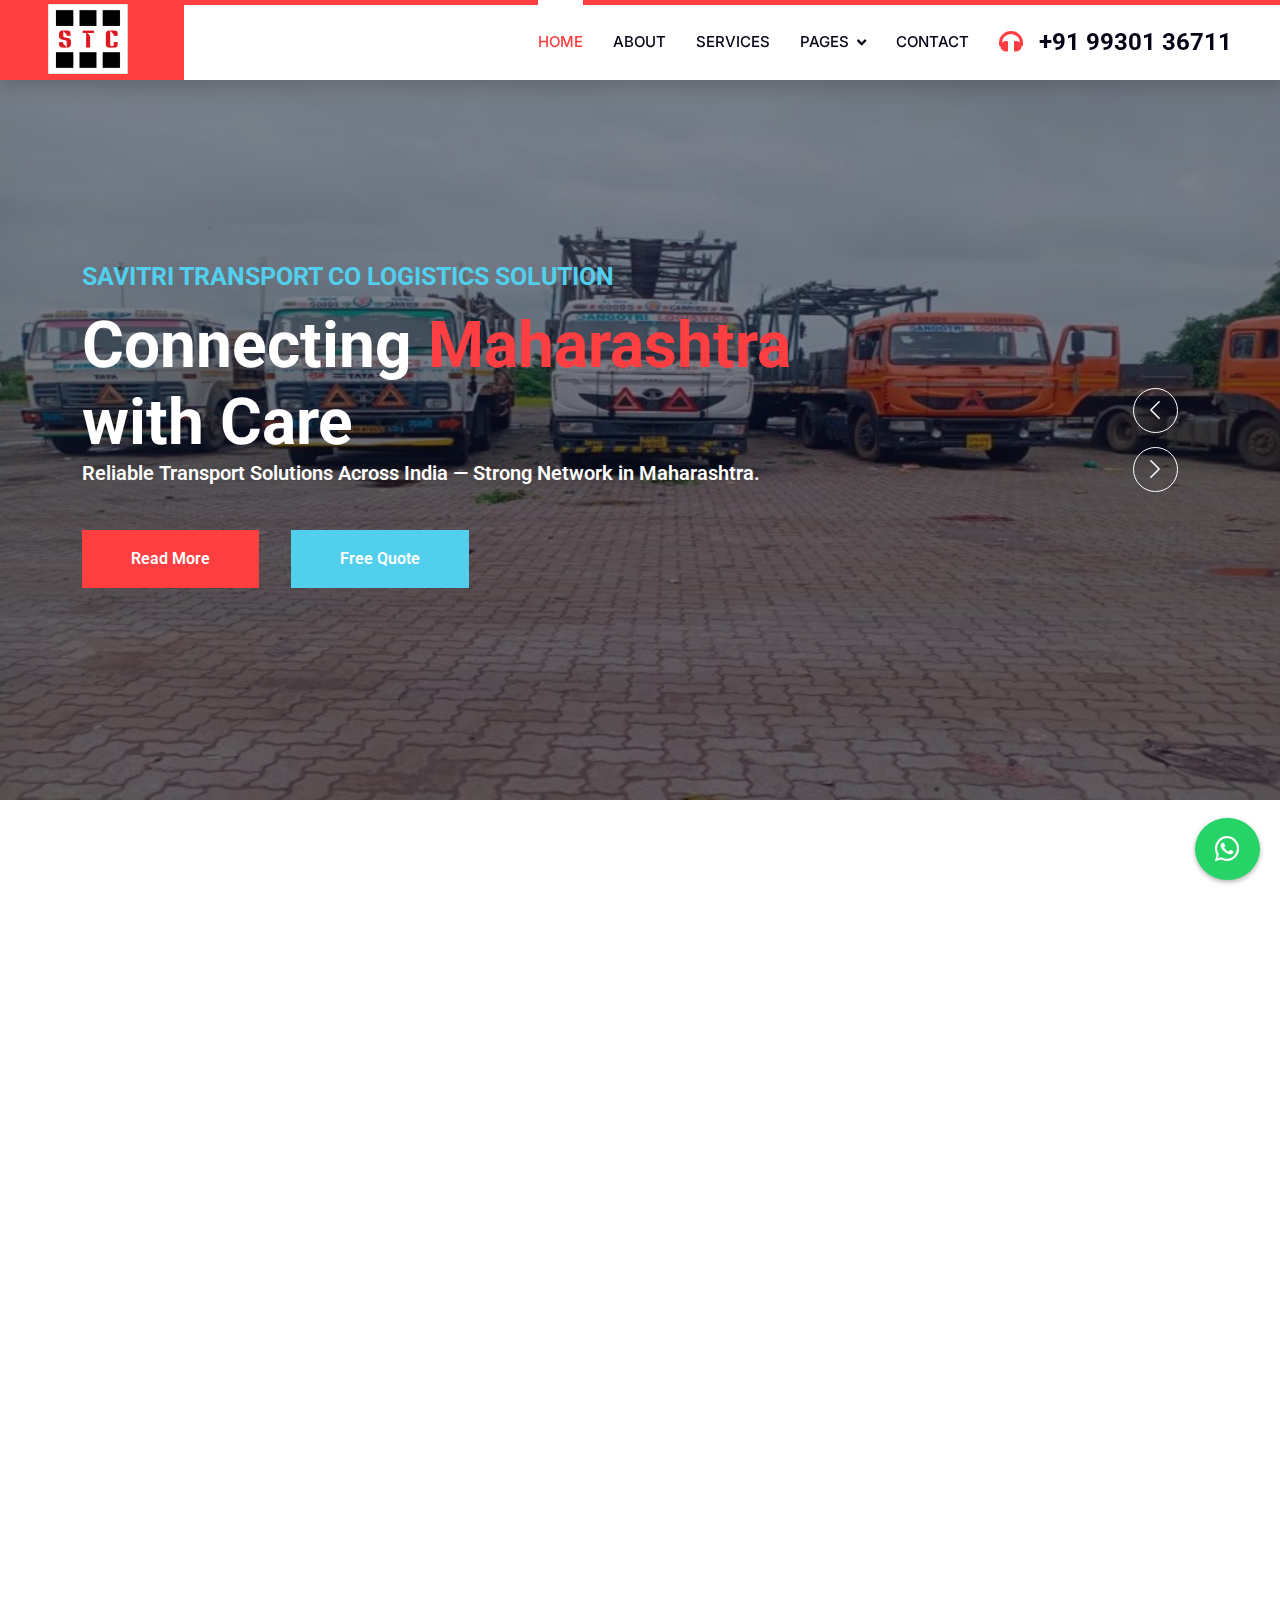
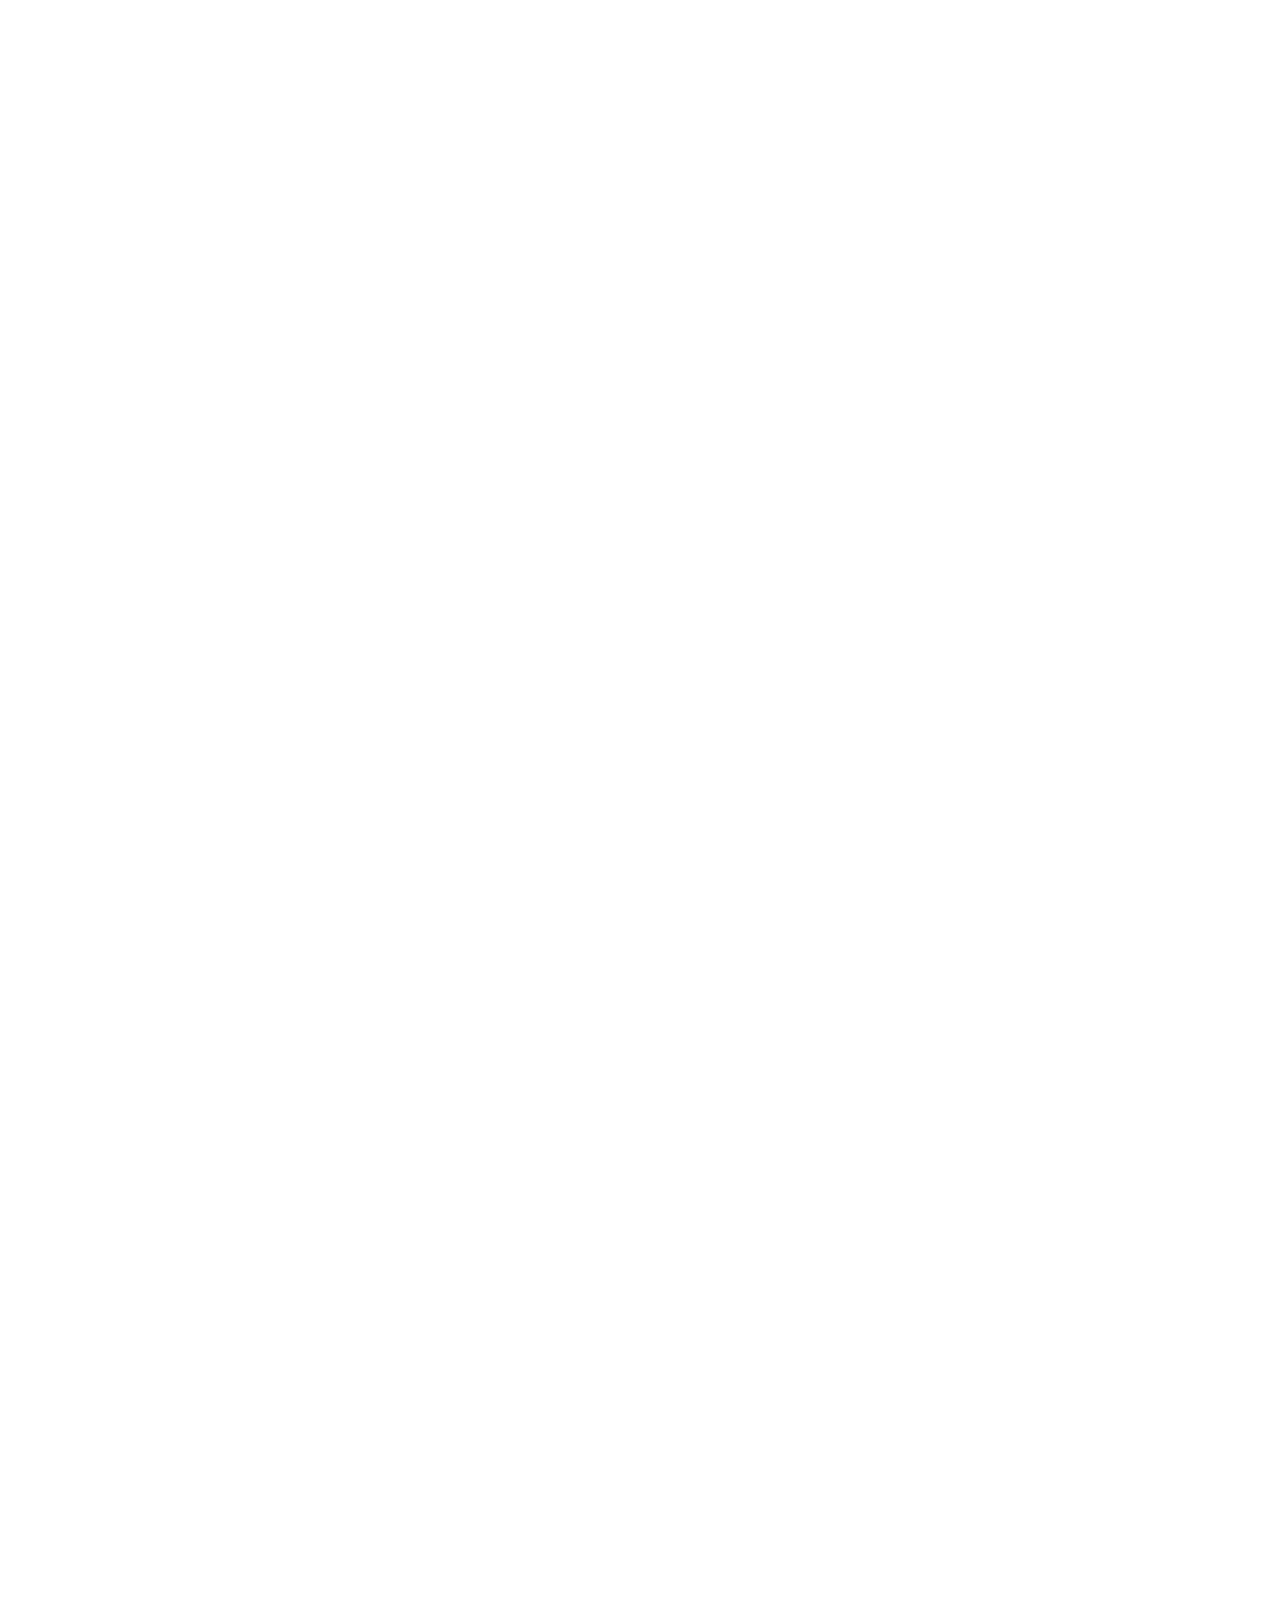
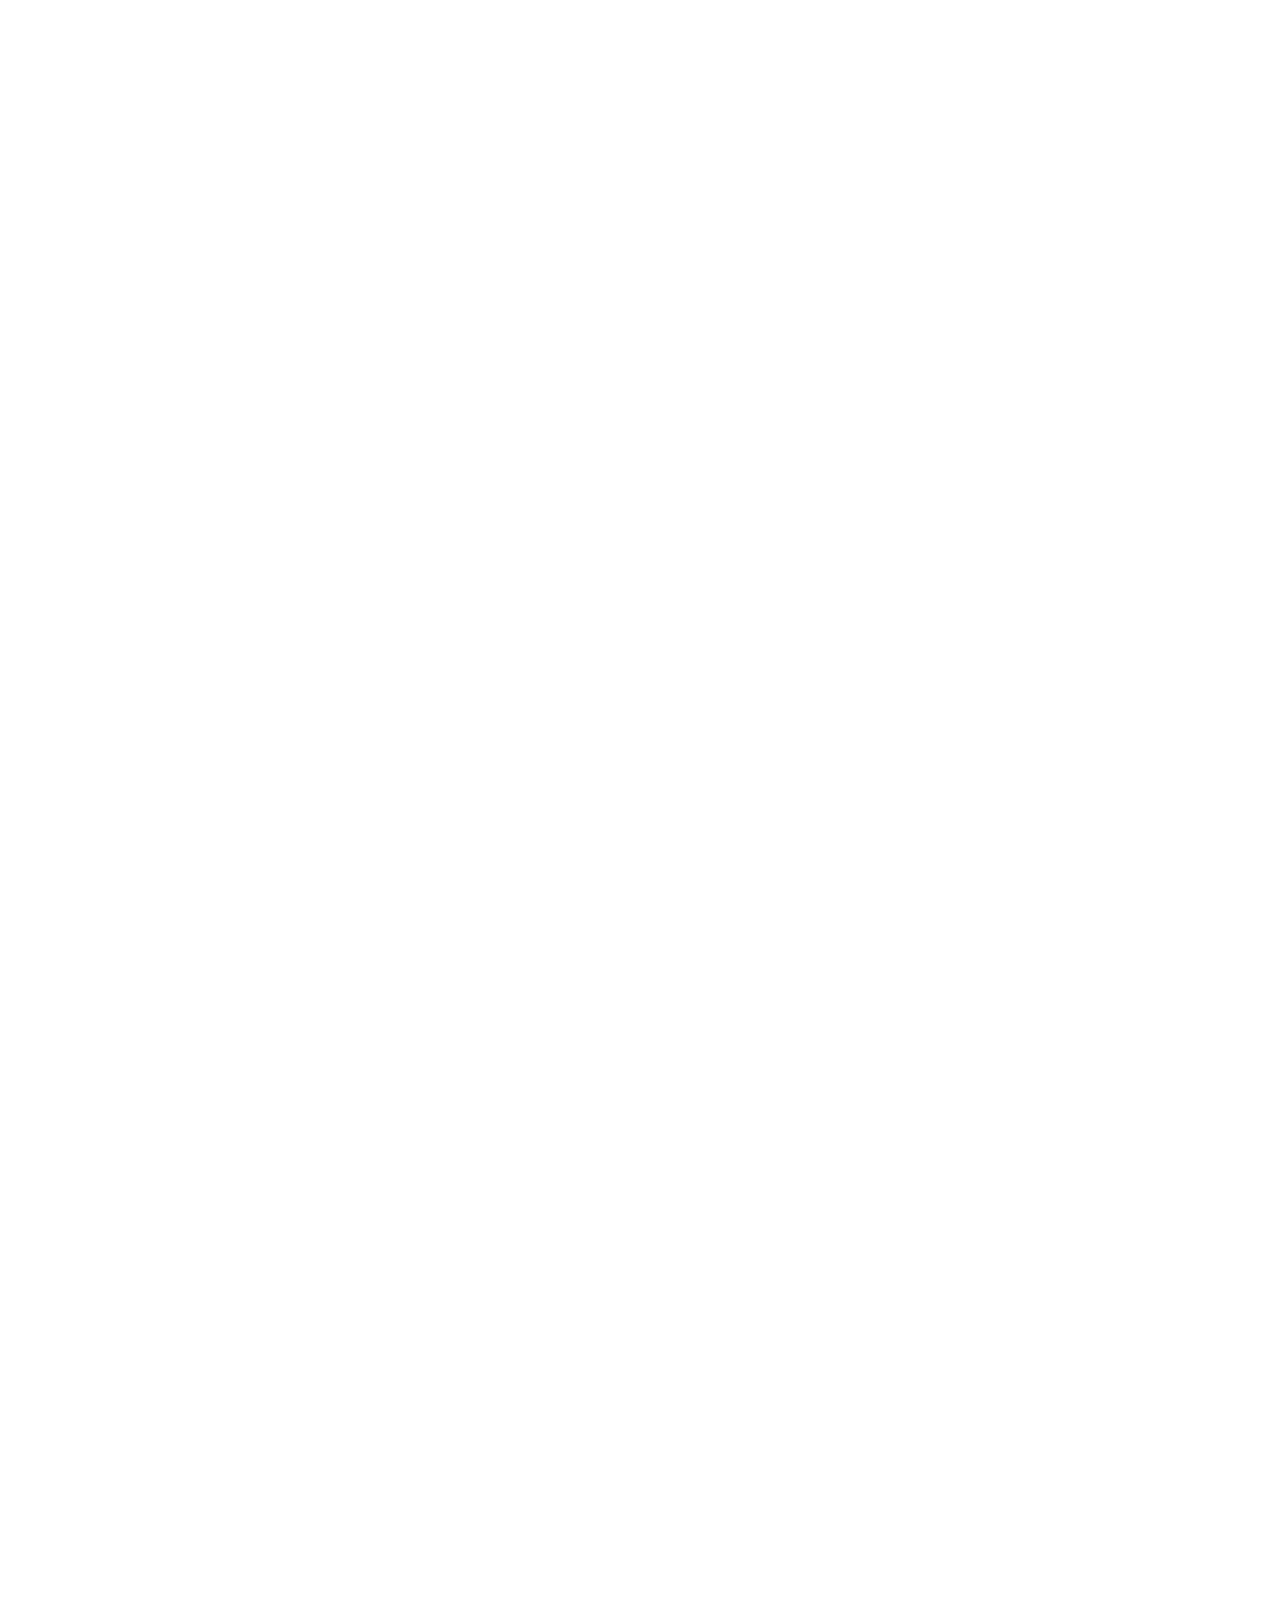
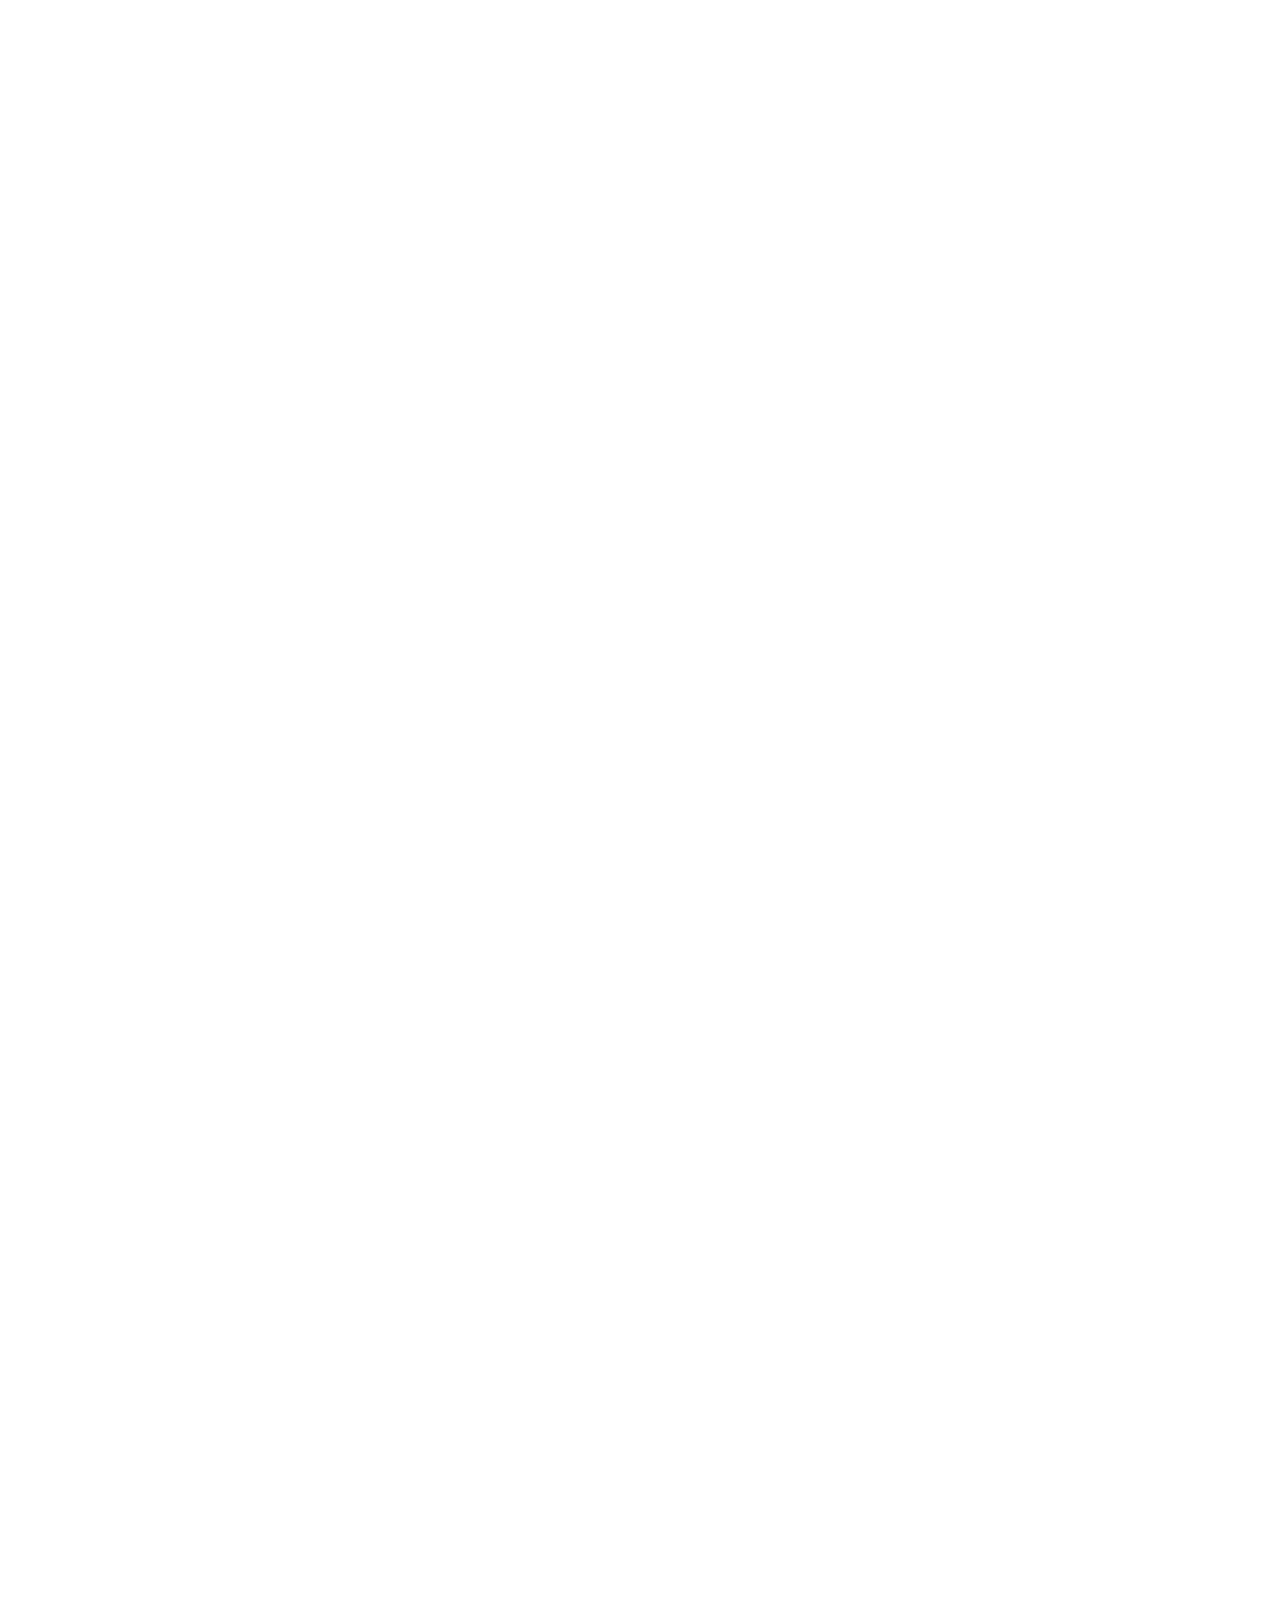
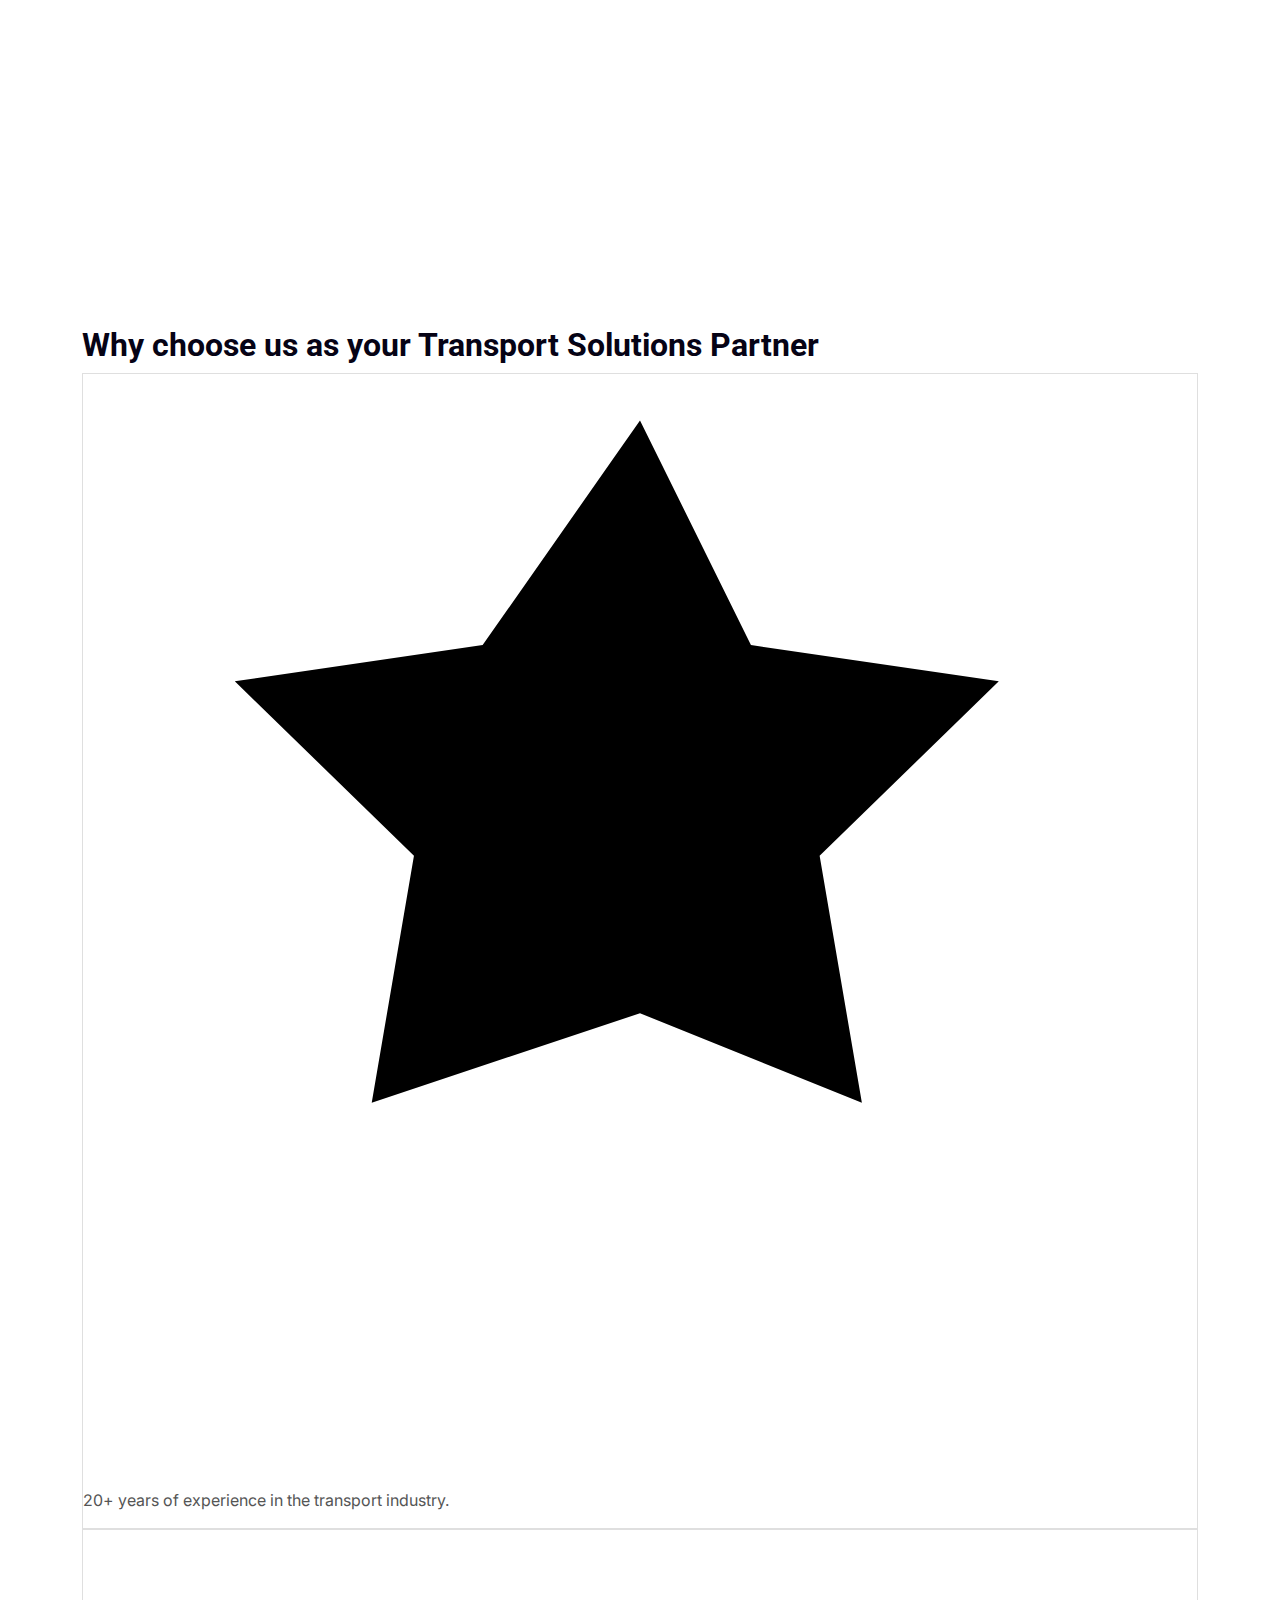
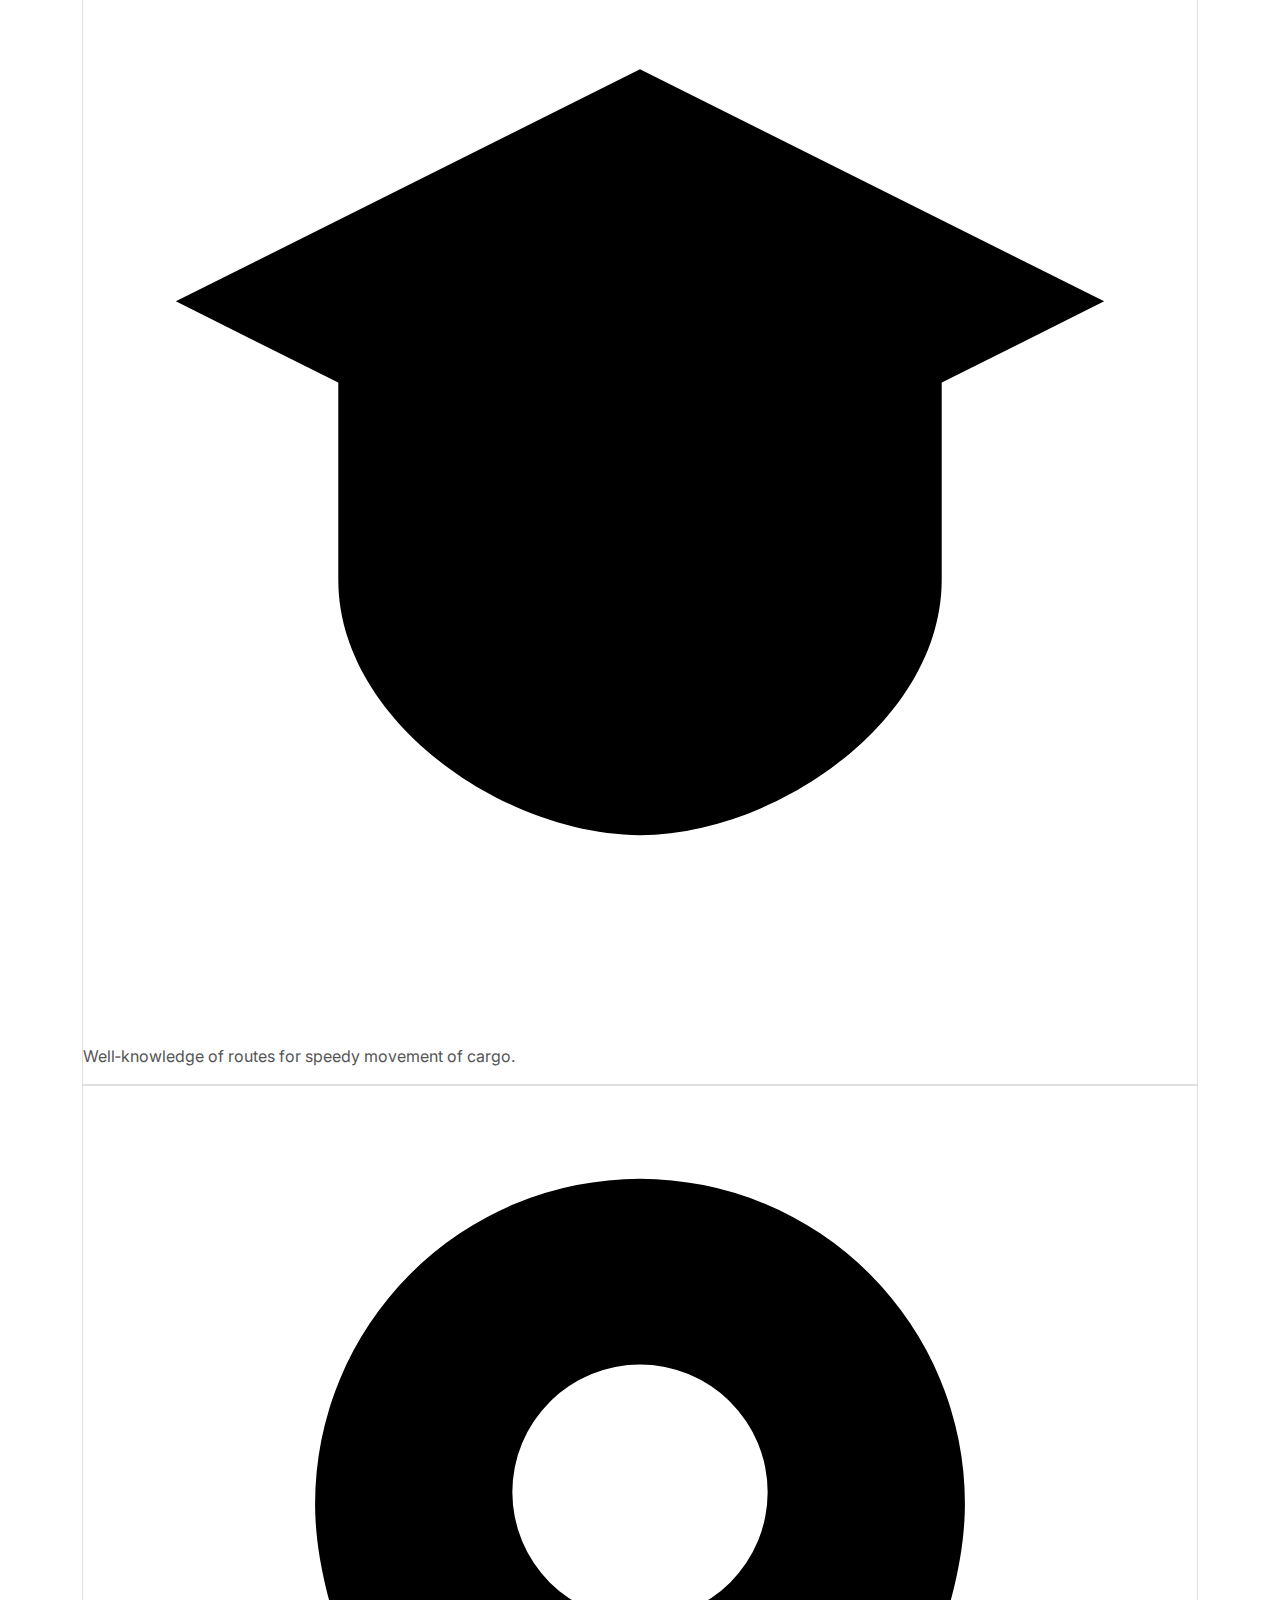
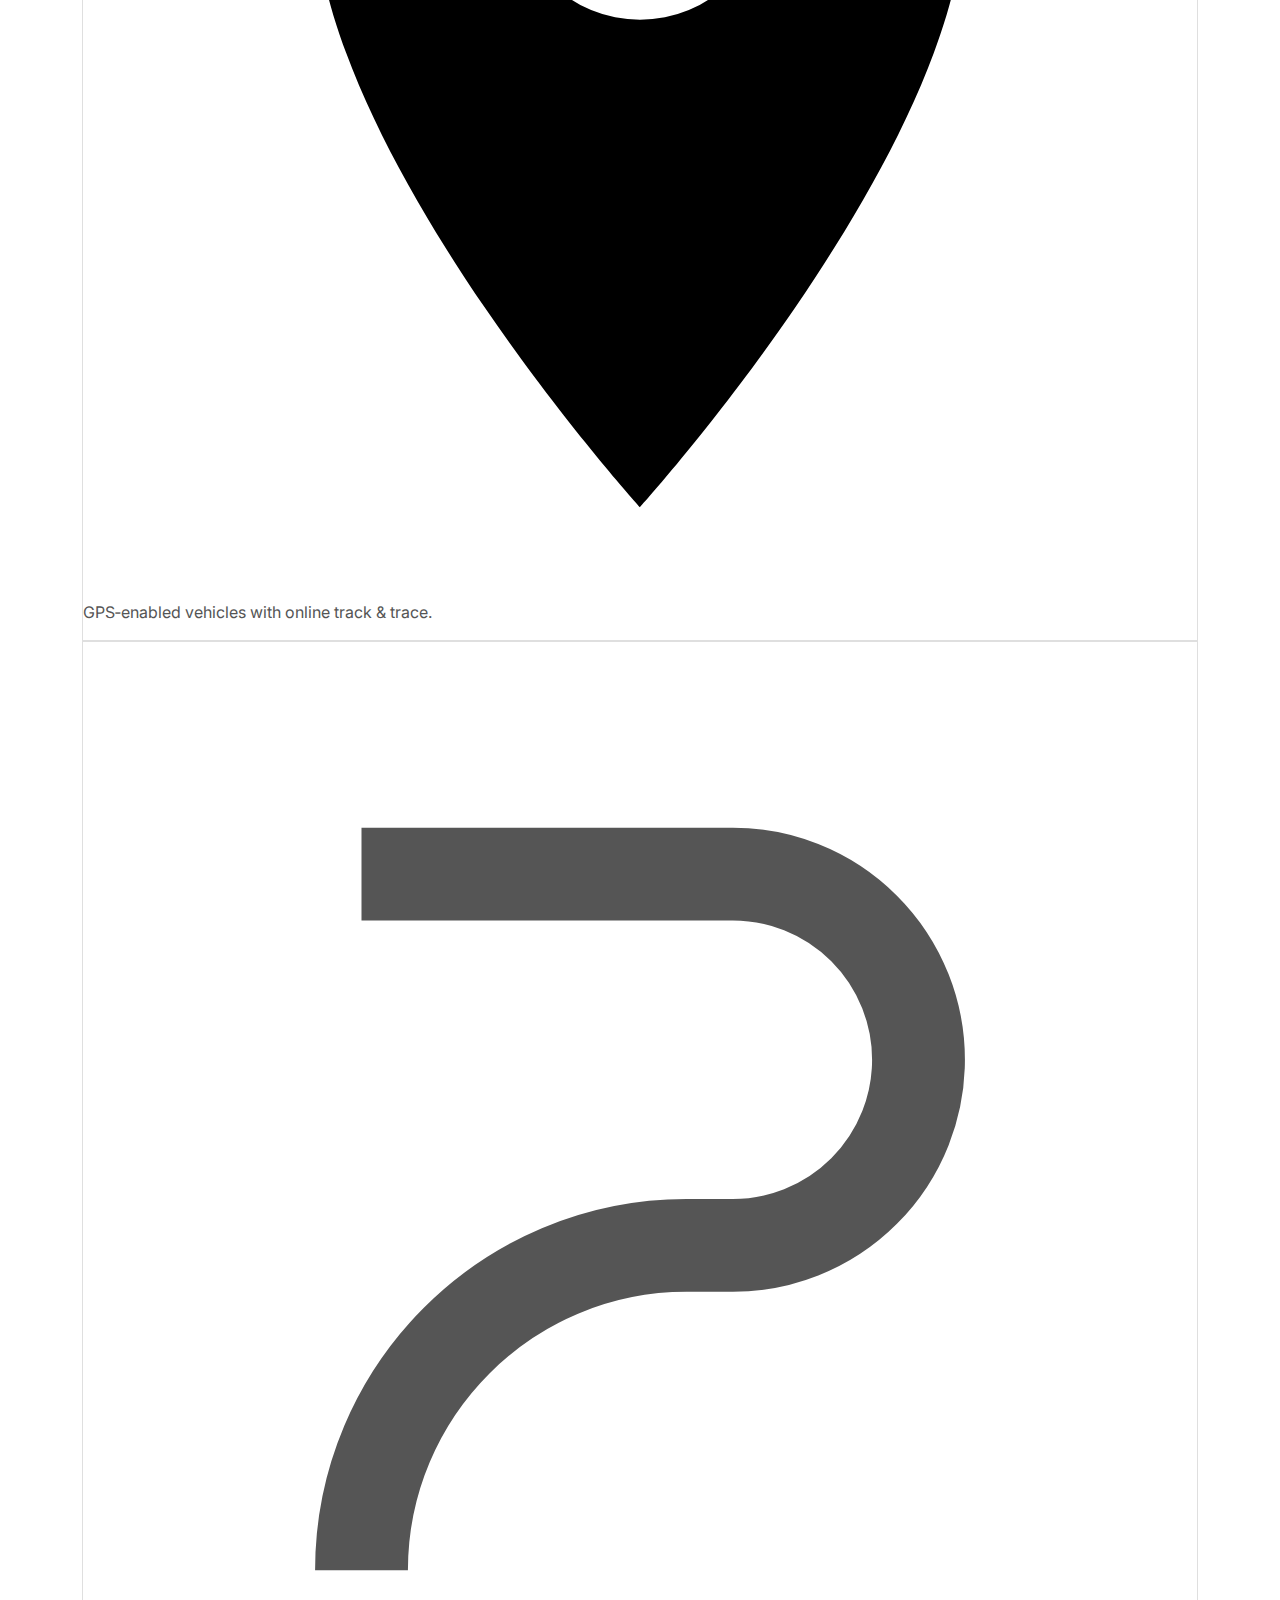
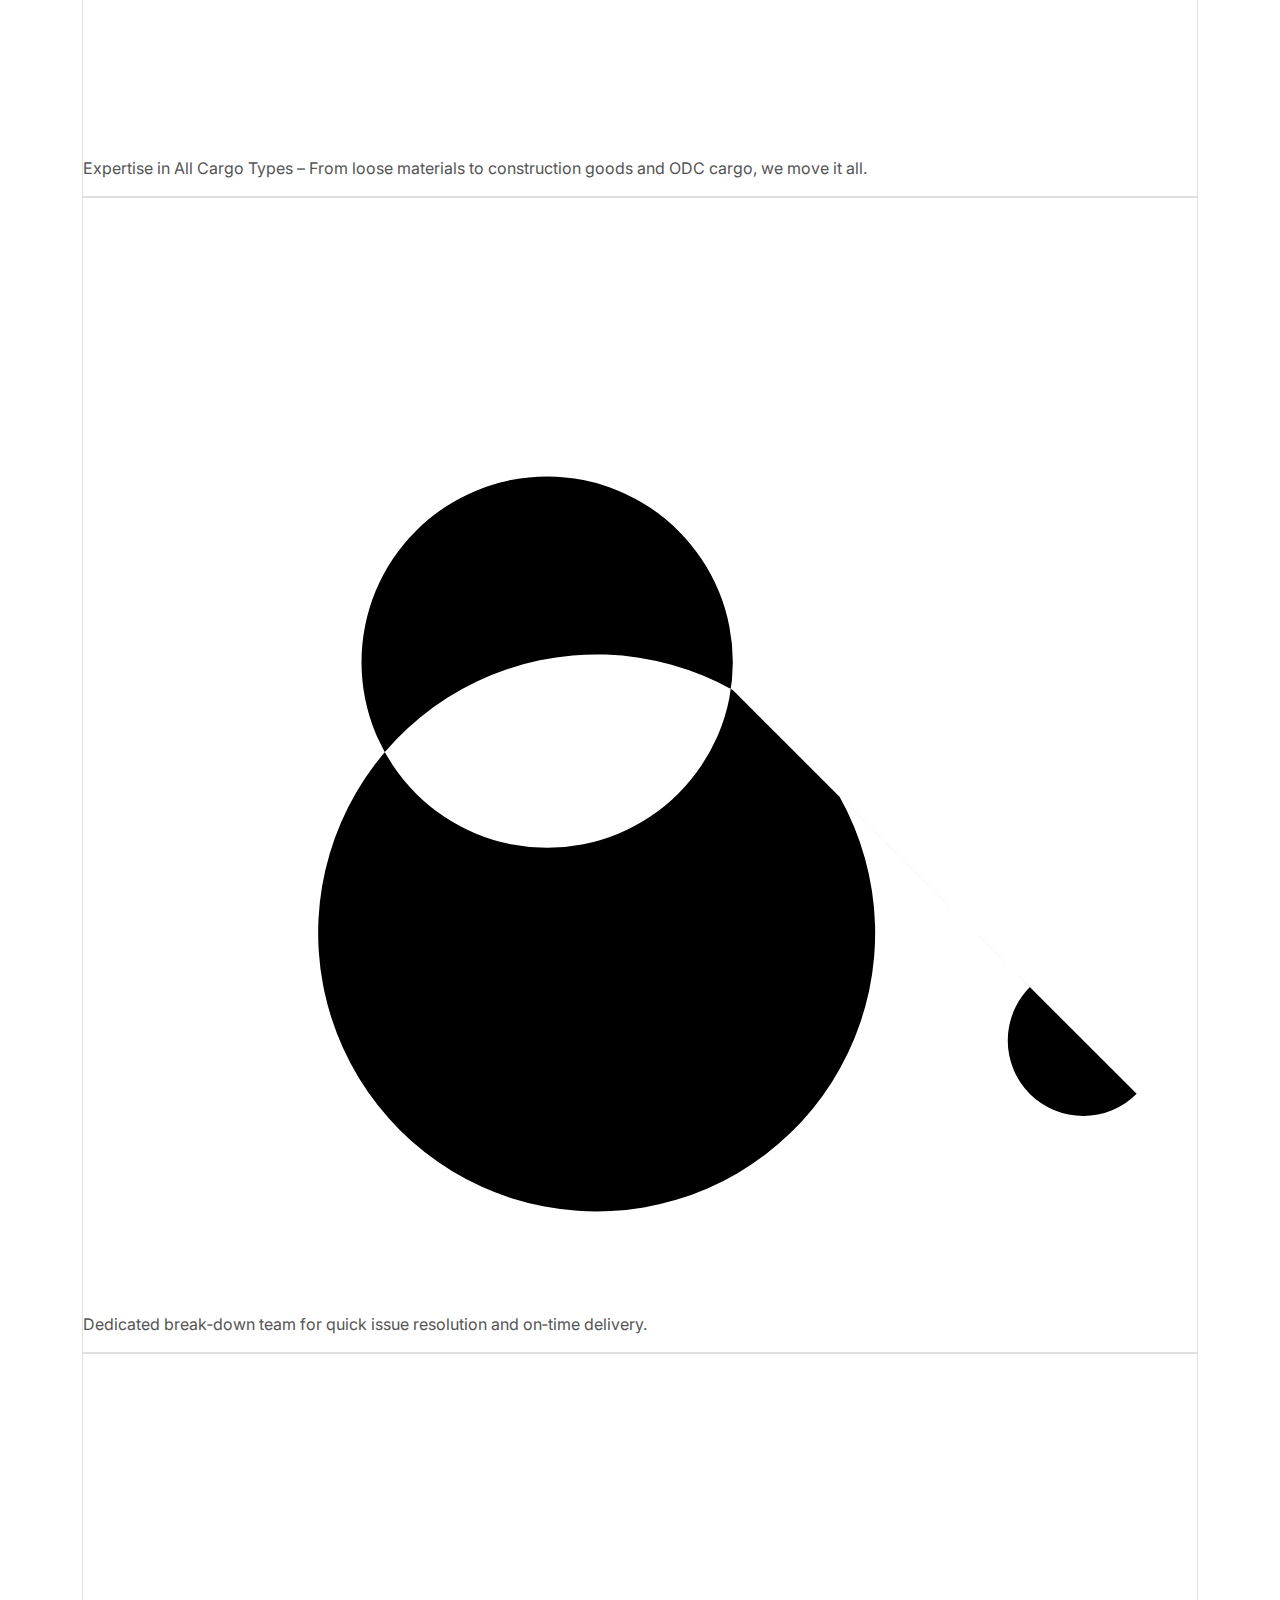
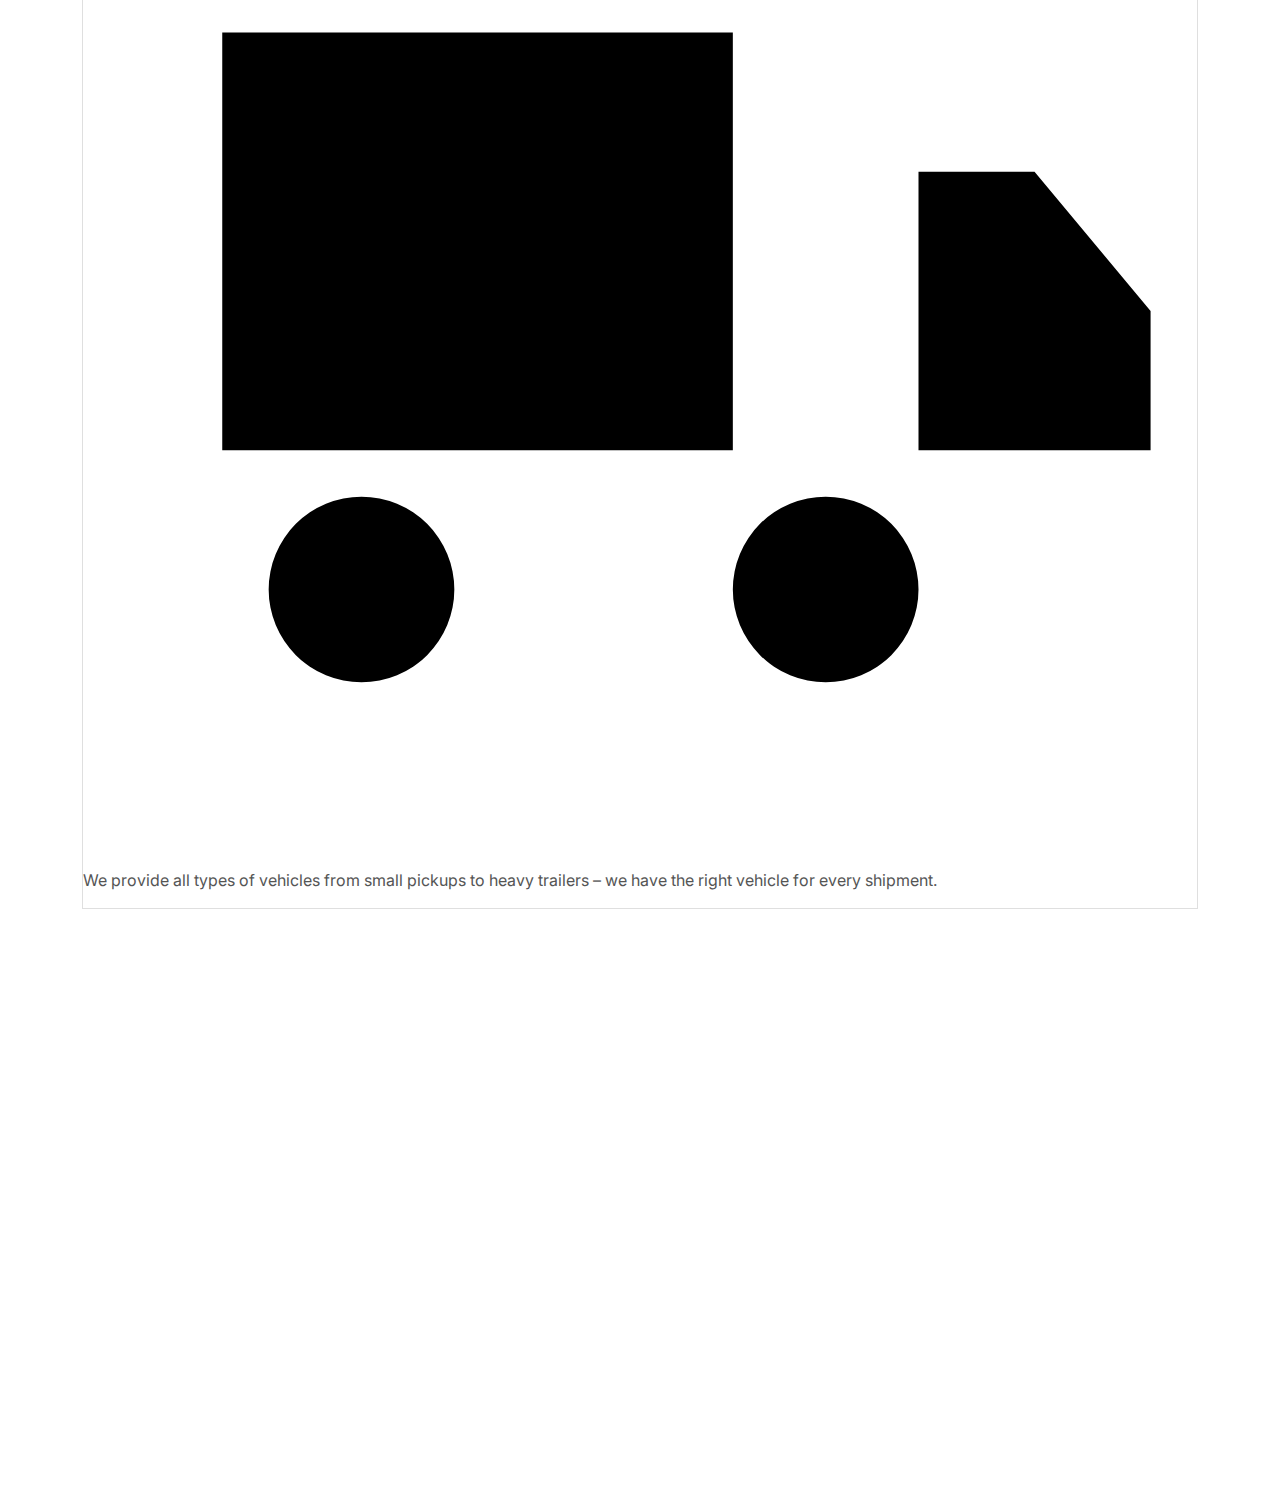
<file: index.html>
<!DOCTYPE html>
<html lang="en">

<head>
    <meta charset="utf-8">
    <title>Savitri Transport Co</title>
    <meta content="width=device-width, initial-scale=1.0" name="viewport">
    <meta content="" name="keywords">
    <meta content="" name="description">

    <!-- Favicon -->
    <link href="SavitriTransportCo.ico" rel="icon">

    <!-- Google Web Fonts -->
    <link rel="preconnect" href="https://fonts.googleapis.com">
    <link rel="preconnect" href="https://fonts.gstatic.com" crossorigin>
    <link href="https://fonts.googleapis.com/css2?family=Inter:wght@400;600&family=Roboto:wght@500;700&display=swap"
        rel="stylesheet">

    <!-- Icon Font Stylesheet -->
    <link href="https://cdnjs.cloudflare.com/ajax/libs/font-awesome/5.10.0/css/all.min.css" rel="stylesheet">
    <link href="https://cdn.jsdelivr.net/npm/bootstrap-icons@1.4.1/font/bootstrap-icons.css" rel="stylesheet">

    <!-- Libraries Stylesheet -->
    <link href="lib/animate/animate.min.css" rel="stylesheet">
    <link href="lib/owlcarousel/assets/owl.carousel.min.css" rel="stylesheet">

    <!-- Customized Bootstrap Stylesheet -->
    <link href="css/bootstrap.min.css" rel="stylesheet">

    <!-- Template Stylesheet -->
    <link href="css/style.css" rel="stylesheet">
</head>

<body>
    <!-- Spinner Start -->
    <div id="spinner"
        class="show bg-white position-fixed translate-middle w-100 vh-100 top-50 start-50 d-flex align-items-center justify-content-center">
        <div class="spinner-grow text-primary" style="width: 3rem; height: 3rem;" role="status">
            <span class="sr-only">Loading...</span>
        </div>
    </div>
    <!-- Spinner End -->


    <!-- Navbar Start -->
    <nav class="navbar navbar-expand-lg bg-white navbar-light shadow border-top border-5 border-primary sticky-top p-0">
        <a href="index.html" class="navbar-brand bg-primary d-flex align-items-center px-4 px-lg-5">
            <h2 class="mb-2 text-white">
                <img src="img/SavitriTransportCo.jpg" alt="Logo" class="me-2" style="width: 80px; height: 70px;">
            </h2>
        </a>

        <!-- Phone number for mobile view -->
        <h5 class="m-0 d-lg-none text-dark" style="font-size: 14px;">
            <a href="tel:+919930136711" class="text-dark text-decoration-none">
                <i class="fa fa-headphones text-primary me-2"></i>+91 99301 36711
            </a>
        </h5>


        <button type="button" class="navbar-toggler me-4" data-bs-toggle="collapse" data-bs-target="#navbarCollapse">
            <span class="navbar-toggler-icon"></span>
        </button>

        <div class="collapse navbar-collapse" id="navbarCollapse">
            <div class="navbar-nav ms-auto p-4 p-lg-0">
                <a href="index.html" class="nav-item nav-link active">Home</a>
                <a href="about.html" class="nav-item nav-link">About</a>
                <a href="service.html" class="nav-item nav-link">Services</a>
                <div class="nav-item dropdown">
                    <a href="#" class="nav-link dropdown-toggle" data-bs-toggle="dropdown">Pages</a>
                    <div class="dropdown-menu fade-up m-0">
                        <a href="feature.html" class="dropdown-item">Features</a>
                        <a href="quote.html" class="dropdown-item">Free Quote</a>
                        <a href="team.html" class="dropdown-item">Our Team</a>
                        <a href="testimonial.html" class="dropdown-item">Testimonial</a>
                    </div>
                </div>
                <a href="contact.html" class="nav-item nav-link">Contact</a>
            </div>

            <!-- Phone number for desktop view -->
            <h4 class="m-0 pe-lg-5 d-none d-lg-block">
                <a href="tel:+919930136711" class="text-dark text-decoration-none">
                    <i class="fa fa-headphones text-primary me-3"></i>+91 99301 36711
                </a>
            </h4>
        </div>
    </nav>
    <!-- Navbar End -->


    <!-- Carousel Start -->
    <div class="container-fluid p-0 pb-5">
        <div class="owl-carousel header-carousel position-relative mb-5">
            <div class="owl-carousel-item position-relative">
                <img class="img-fluid" src="img/4.jpg" alt="">
                <div class="position-absolute top-0 start-0 w-100 h-100 d-flex align-items-center"
                    style="background: rgba(6, 3, 21, .5);">
                    <div class="container">
                        <div class="row justify-content-start">
                            <div class="col-10 col-lg-8">
                                <h5 class="text-secondary text-uppercase mb-3 animated slideInDown"
                                    style="font-size: 25px;">
                                    Savitri Transport Co
                                    Logistics
                                    solution
                                </h5>
                                <h1 class="display-3 text-white animated slideInDown mb-4">Connecting <span
                                        class="text-primary">Maharashtra</span>
                                    with Care
                                    <p class="fs-5 fw-medium text-white mb-4 pb-2">Reliable Transport Solutions Across
                                        India — Strong Network in Maharashtra.</p>
                                    <a href="" class="btn btn-primary py-md-3 px-md-5 me-3 animated slideInLeft">Read
                                        More</a>
                                    <a href="quote.html"
                                        class="btn btn-secondary py-md-3 px-md-5 animated slideInRight">Free
                                        Quote</a>
                            </div>
                        </div>
                    </div>
                </div>
            </div>
            <div class="owl-carousel-item position-relative">
                <img class="img-fluid" src="img/11.jpg" alt="">
                <div class="position-absolute top-0 start-0 w-100 h-100 d-flex align-items-center"
                    style="background: rgba(6, 3, 21, .5);">
                    <div class="container">
                        <div class="row justify-content-start">
                            <div class="col-10 col-lg-8">
                                <h5 class="text-secondary text-uppercase mb-3 animated slideInDown"
                                    style="font-size: 25px;">Trusted Transport
                                    Partner</h5>
                                <h1 class="display-3 text-white animated slideInDown mb-4">Your <span
                                        class="text-primary">Reliable</span> Transport
                                    Partner in Maharashtra</h1>
                                <p class="fs-5 fw-medium text-white mb-4 pb-2">With years of experience and a fleet
                                    built for every need, we handle everything from small materials to heavy goods with
                                    precision.</p>
                                <a href="" class="btn btn-primary py-md-3 px-md-5 me-3 animated slideInLeft">Read
                                    More</a>
                                <a href="quote.html"
                                    class="btn btn-secondary py-md-3 px-md-5 animated slideInRight">Free
                                    Quote</a>
                            </div>
                        </div>
                    </div>
                </div>
            </div>
            <div class="owl-carousel-item position-relative">
                <img class="img-fluid" src="img/7.jpeg" alt="">
                <div class="position-absolute top-0 start-0 w-100 h-100 d-flex align-items-center"
                    style="background: rgba(6, 3, 21, .5);">
                    <div class="container">
                        <div class="row justify-content-start">
                            <div class="col-10 col-lg-8">
                                <h5 class="text-secondary text-uppercase mb-3 animated slideInDown"
                                    style="font-size: 25px;">Affordable &
                                    Transparent
                                </h5>
                                <h1 class="display-3 text-white animated slideInDown mb-4"><span
                                        class="text-primary">Affordable</span> Logistics, <span
                                        class="text-primary">Transparent</span> Pricing</h1>
                                <p class="fs-5 fw-medium text-white mb-4 pb-2">No hidden charges, no surprises — just
                                    honest rates and top-quality service tailored for businesses and individuals.</p>
                                <a href="" class="btn btn-primary py-md-3 px-md-5 me-3 animated slideInLeft">Read
                                    More</a>
                                <a href="quote.html"
                                    class="btn btn-secondary py-md-3 px-md-5 animated slideInRight">Free
                                    Quote</a>
                            </div>
                        </div>
                    </div>
                </div>
            </div>
            <div class="owl-carousel-item position-relative">
                <img class="img-fluid" src="img/5.jpg" alt="">
                <div class="position-absolute top-0 start-0 w-100 h-100 d-flex align-items-center"
                    style="background: rgba(6, 3, 21, .5);">
                    <div class="container">
                        <div class="row justify-content-start">
                            <div class="col-10 col-lg-8">
                                <h5 class="text-secondary text-uppercase mb-3 animated slideInDown"
                                    style="font-size: 25px;">Local Expertise</h5>
                                <h1 class="display-3 text-white animated slideInDown mb-4">Driven by <span
                                        class="text-primary">Local</span> Knowledge</h1>
                                <p class="fs-5 fw-medium text-white mb-4 pb-2">Our deep understanding of Maharashtra’s
                                    routes, roads, and regulations ensures smooth transport without delays.</p>
                                <a href="" class="btn btn-primary py-md-3 px-md-5 me-3 animated slideInLeft">Read
                                    More</a>
                                <a href="quote.html"
                                    class="btn btn-secondary py-md-3 px-md-5 animated slideInRight">Free
                                    Quote</a>
                            </div>q
                        </div>
                    </div>
                </div>
            </div>
        </div>
    </div>
    <!-- Carousel End -->


    <!-- About Start -->
    <div class="container-fluid overflow-hidden py-5 px-lg-0">
        <div class="container about py-5 px-lg-0">
            <div class="row g-5 mx-lg-0">
                <div class="col-lg-6 ps-lg-0 wow fadeInLeft" data-wow-delay="0.1s" style="min-height: 400px;">
                    <div class="position-relative h-100">
                        <img class="position-absolute img-fluid w-100 h-100" src="img/about.jpg"
                            style="object-fit: cover;" alt="">
                    </div>
                </div>
                <div class="col-lg-6 about-text wow fadeInUp" data-wow-delay="0.3s">
                    <h6 class="text-secondary text-uppercase mb-3">About Us</h6>
                    <h1 class="mb-5">Quick Transport and Logistics Solutions</h1>
                    <p class="mb-5">We provide reliable, efficient, and cost-effective logistics solutions designed to
                        keep your business moving. With pan-India operations, our mission is to provide reliable, safe,
                        and timely transportation that helps businesses run smoothly. We believe in building long-term
                        relationships through transparency, efficiency, and customer satisfaction. Whether it’s a small
                        consignment or a large industrial shipment, we take pride in being your trusted logistics
                        partner – moving your goods with care, every mile of the way.
                    </p>
                    <div class="row g-4 mb-5">
                        <div class="col-sm-6 wow fadeIn" data-wow-delay="0.5s">
                            <i class="fa fa-globe fa-3x text-primary mb-3"></i>
                            <h5>Nationwide Coverage</h5>
                            <p class="m-0">At Savitri Transport, we’re proud to offer transport solutions that reach
                                every corner of the country. Whether you're shipping across states or delivering to
                                remote areas, our extensive network ensures your goods arrive safely, on time, and with
                                full transparency.
                            </p>
                        </div>
                        <div class="col-sm-6 wow fadeIn" data-wow-delay="0.7s">
                            <i class="fa fa-shipping-fast fa-3x text-primary mb-3"></i>
                            <h5>On Time Delivery</h5>
                            <p class="m-0">We understand the importance of deadlines. With optimized routes, real-time
                                tracking, and a committed workforce, we guarantee timely deliveries—every time.
                            </p>
                        </div>
                    </div>
                    <a href="" class="btn btn-primary py-3 px-5">Explore More</a>
                </div>
            </div>
        </div>
    </div>
    <!-- About End -->


    <!-- Fact Start -->
    <div class="container-xxl py-5">
        <div class="container py-5">
            <div class="row g-5">
                <div class="col-lg-6 wow fadeInUp" data-wow-delay="0.1s">
                    <h6 class="text-secondary text-uppercase mb-3">Some Facts</h6>
                    <h1 class="mb-5">From Loose Materials to ODC Cargo – We Move It All Across India</h1>
                    <p class="mb-5">We specialize in transporting a wide range of goods including loose materials,
                        construction supplies, and over-dimensional cargo (ODC). With a reliable fleet and trusted
                        carrier network, we ensure safe, timely, and cost-effective deliveries across India. Whether
                        it’s a small load or a heavy consignment, we provide end-to-end logistics solutions tailored to
                        your needs.
                    </p>
                    <div class="d-flex align-items-center">
                        <i class="fa fa-headphones fa-2x flex-shrink-0 bg-primary p-3 text-white"></i>
                        <div class="ps-4">
                            <h6>Call for any query!</h6>
                            <h3 class="text-primary m-0">+91 99301 36711</h3>
                        </div>
                    </div>
                </div>
                <div class="col-lg-6">
                    <div class="row g-4 align-items-center">
                        <div class="col-sm-6">
                            <div class="bg-primary p-4 mb-4 wow fadeIn" data-wow-delay="0.3s">
                                <i class="fa fa-users fa-2x text-white mb-3"></i>
                                <h2 class="text-white mb-2" data-toggle="counter-up">168</h2>
                                <p class="text-white mb-0">Happy Clients</p>
                            </div>
                            <div class="bg-secondary p-4 wow fadeIn" data-wow-delay="0.5s">
                                <i class="fa fa-truck fa-2x text-white mb-3"></i>
                                <h2 class="text-white mb-2" data-toggle="counter-up">188988</h2>
                                <p class="text-white mb-0">Complete Shipments</p>
                            </div>
                        </div>
                        <div class="col-sm-6">
                            <div class="bg-success p-4 wow fadeIn" data-wow-delay="0.7s">
                                <i class="fa fa-star fa-2x text-white mb-3"></i>
                                <h2 class="text-white mb-2" data-toggle="counter-up">156</h2>
                                <p class="text-white mb-0">Customer Reviews</p>
                            </div>
                        </div>
                    </div>
                </div>
            </div>
        </div>
    </div>
    <!-- Fact End -->


    <!-- Service Start -->
    <div class="container-xxl py-5">
        <div class="container py-5">
            <div class="text-center wow fadeInUp" data-wow-delay="0.1s">
                <h6 class="text-secondary text-uppercase">Our Services</h6>
                <h1 class="mb-5">Explore Our Services</h1>
            </div>
            <div class="row g-4">
                <div class="col-md-6 col-lg-4 wow fadeInUp" data-wow-delay="0.3s">
                    <div class="service-item p-4">
                        <div class="overflow-hidden mb-4">
                            <img class="img-fluid" src="img/service-1.jpg" alt="">
                        </div>
                        <h4 class="mb-3">Loose Material Transport</h4>
                        <p>From small loads to bulk consignments, we ensure smooth and cost-effective loose material
                            transport nationwide. Vehicles Used: Pickup, Tempo, L.P.T, Trucks, Open Trucks, Trailers,
                            etc.</p>
                        <a class="btn-slide mt-2" href=""><i class="fa fa-arrow-right"></i><span>Read More</span></a>
                    </div>
                </div>
                <div class="col-md-6 col-lg-4 wow fadeInUp" data-wow-delay="0.5s">
                    <div class="service-item p-4">
                        <div class="overflow-hidden mb-4">
                            <img class="img-fluid" src="img/service-2.jpg" alt="">
                        </div>
                        <h4 class="mb-3">Construction Goods Transport</h4>
                        <p>From raw materials to heavy construction items, we handle safe and efficient delivery across
                            India." Vehicles Used: Pickup, Tempo, L.P.T, Trucks, Open Trucks, Trailers, etc.</p>
                        <a class="btn-slide mt-2" href=""><i class="fa fa-arrow-right"></i><span>Read More</span></a>
                    </div>
                </div>
                <div class="col-md-6 col-lg-4 wow fadeInUp" data-wow-delay="0.7s">
                    <div class="service-item p-4">
                        <div class="overflow-hidden mb-4">
                            <img class="img-fluid" src="img/service-3.jpg" alt="">
                        </div>
                        <h4 class="mb-3">ODC Transport</h4>
                        <p>We specialize in handling over-dimensional cargo (ODC) with utmost care and precision. Our
                            team ensures proper route planning, permits, and safety measures for transporting heavy
                            machinery, large equipment, and oversized loads across India.
                        </p>
                        <a class="btn-slide mt-2" href=""><i class="fa fa-arrow-right"></i><span>Read More</span></a>
                    </div>
                </div>
                <div class="col-md-6 col-lg-4 wow fadeInUp" data-wow-delay="0.3s"></div>
                <div class="col-md-6 col-lg-4 wow fadeInUp" data-wow-delay="0.3s">
                    <div class="service-item p-4">
                        <div class="overflow-hidden mb-4">
                            <img class="img-fluid" src="img/service-4.jpg" alt="">
                        </div>
                        <h4 class="mb-3">Pan-India Coverage</h4>
                        <p>From short-distance deliveries to long-haul interstate transport, our vast network ensures
                            safe, timely, and cost-effective service across India.</p>
                        <a class="btn-slide mt-2" href=""><i class="fa fa-arrow-right"></i><span>Read More</span></a>
                    </div>
                </div>
                <!-- <div class="col-md-6 col-lg-4 wow fadeInUp" data-wow-delay="0.5s">
                    <div class="service-item p-4">
                        <div class="overflow-hidden mb-4">
                            <img class="img-fluid" src="img/service-5.jpg" alt="">
                        </div>
                        <h4 class="mb-3">Customs Clearance</h4>
                        <p>Stet stet justo dolor sed duo. Ut clita sea sit ipsum diam lorem diam.</p>
                        <a class="btn-slide mt-2" href=""><i class="fa fa-arrow-right"></i><span>Read More</span></a>
                    </div>
                </div>
                <div class="col-md-6 col-lg-4 wow fadeInUp" data-wow-delay="0.7s">
                    <div class="service-item p-4">
                        <div class="overflow-hidden mb-4">
                            <img class="img-fluid" src="img/service-6.jpg" alt="">
                        </div>
                        <h4 class="mb-3">Warehouse Solutions</h4>
                        <p>Stet stet justo dolor sed duo. Ut clita sea sit ipsum diam lorem diam.</p>
                        <a class="btn-slide mt-2" href=""><i class="fa fa-arrow-right"></i><span>Read More</span></a>
                    </div>
                </div> -->
            </div>
        </div>
    </div>
    <!-- Service End -->


    <!-- Feature Start -->
    <div class="container-fluid overflow-hidden py-5 px-lg-0">
        <div class="container feature py-5 px-lg-0">
            <div class="row g-5 mx-lg-0">
                <div class="col-lg-6 feature-text wow fadeInUp" data-wow-delay="0.1s">
                    <h6 class="text-secondary text-uppercase mb-3">Our Features</h6>
                    <h1 class="mb-5">We Are Your Trusted Logistics Partner Since 1998</h1>
                    <div class="d-flex mb-5 wow fadeInUp" data-wow-delay="0.3s">
                        <i class="fa fa-globe text-primary fa-3x flex-shrink-0"></i>
                        <div class="ms-4">
                            <h5>Nationwide Reach</h5>
                            <p class="mb-0">At Savitri Transport, we specialize in providing end-to-end logistics and
                                transport services across India. With a strong network spanning every state and major
                                city, we ensure safe, timely, and reliable movement of goods.</p>
                        </div>
                    </div>
                    <div class="d-flex mb-5 wow fadeIn" data-wow-delay="0.5s">
                        <i class="fa fa-shipping-fast text-primary fa-3x flex-shrink-0"></i>
                        <div class="ms-4">
                            <h5>On-Time, Every Time</h5>
                            <p class="mb-0">Punctuality is our promise. With real-time tracking and a streamlined
                                process, we ensure your shipments arrive exactly when they should.</p>
                        </div>
                    </div>
                    <div class="d-flex mb-0 wow fadeInUp" data-wow-delay="0.7s">
                        <i class="fa fa-headphones text-primary fa-3x flex-shrink-0"></i>
                        <div class="ms-4">
                            <h5>24/7 Customer Support</h5>
                            <p class="mb-0">Our dedicated team is always just a call away. Day or night, we’re here to
                                assist you with queries, tracking, and urgent delivery needs.</p>
                        </div>
                    </div>
                </div>
                <div class="col-lg-6 pe-lg-0 wow fadeInRight" data-wow-delay="0.1s" style="min-height: 400px;">
                    <div class="position-relative h-100">
                        <img class="position-absolute img-fluid w-100 h-100" src="img/feature.jpg" alt="">
                    </div>
                </div>
            </div>
        </div>
    </div>
    <!-- Feature End -->


    <!-- Pricing Start -->
    <!-- <div class="container-xxl py-5">
        <div class="container py-5">
            <div class="text-center wow fadeInUp" data-wow-delay="0.1s">
                <h6 class="text-secondary text-uppercase">Pricing Plan</h6>
                <h1 class="mb-5">Perfect Pricing Plan</h1>
            </div>
            <div class="row g-4">
                <div class="col-md-6 col-lg-4 wow fadeInUp" data-wow-delay="0.3s">
                    <div class="price-item">
                        <div class="border-bottom p-4 mb-4">
                            <h5 class="text-primary mb-1">Basic Plan</h5>
                            <h1 class="display-5 mb-0">
                                <small class="align-top"
                                    style="font-size: 22px; line-height: 45px;">$</small>49.00<small
                                    class="align-bottom" style="font-size: 16px; line-height: 40px;">/ Month</small>
                            </h1>
                        </div>
                        <div class="p-4 pt-0">
                            <p><i class="fa fa-check text-success me-3"></i>HTML5 & CSS3</p>
                            <p><i class="fa fa-check text-success me-3"></i>Bootstrap v5</p>
                            <p><i class="fa fa-check text-success me-3"></i>FontAwesome Icons</p>
                            <p><i class="fa fa-check text-success me-3"></i>Responsive Layout</p>
                            <p><i class="fa fa-check text-success me-3"></i>Cross-browser Support</p>
                            <a class="btn-slide mt-2" href=""><i class="fa fa-arrow-right"></i><span>Order
                                    Now</span></a>
                        </div>
                    </div>
                </div>
                <div class="col-md-6 col-lg-4 wow fadeInUp" data-wow-delay="0.5s">
                    <div class="price-item">
                        <div class="border-bottom p-4 mb-4">
                            <h5 class="text-primary mb-1">Standard Plan</h5>
                            <h1 class="display-5 mb-0">
                                <small class="align-top"
                                    style="font-size: 22px; line-height: 45px;">$</small>99.00<small
                                    class="align-bottom" style="font-size: 16px; line-height: 40px;">/ Month</small>
                            </h1>
                        </div>
                        <div class="p-4 pt-0">
                            <p><i class="fa fa-check text-success me-3"></i>HTML5 & CSS3</p>
                            <p><i class="fa fa-check text-success me-3"></i>Bootstrap v5</p>
                            <p><i class="fa fa-check text-success me-3"></i>FontAwesome Icons</p>
                            <p><i class="fa fa-check text-success me-3"></i>Responsive Layout</p>
                            <p><i class="fa fa-check text-success me-3"></i>Cross-browser Support</p>
                            <a class="btn-slide mt-2" href=""><i class="fa fa-arrow-right"></i><span>Order
                                    Now</span></a>
                        </div>
                    </div>
                </div>
                <div class="col-md-6 col-lg-4 wow fadeInUp" data-wow-delay="0.7s">
                    <div class="price-item">
                        <div class="border-bottom p-4 mb-4">
                            <h5 class="text-primary mb-1">Advanced Plan</h5>
                            <h1 class="display-5 mb-0">
                                <small class="align-top"
                                    style="font-size: 22px; line-height: 45px;">$</small>149.00<small
                                    class="align-bottom" style="font-size: 16px; line-height: 40px;">/ Month</small>
                            </h1>
                        </div>
                        <div class="p-4 pt-0">
                            <p><i class="fa fa-check text-success me-3"></i>HTML5 & CSS3</p>
                            <p><i class="fa fa-check text-success me-3"></i>Bootstrap v5</p>
                            <p><i class="fa fa-check text-success me-3"></i>FontAwesome Icons</p>
                            <p><i class="fa fa-check text-success me-3"></i>Responsive Layout</p>
                            <p><i class="fa fa-check text-success me-3"></i>Cross-browser Support</p>
                            <a class="btn-slide mt-2" href=""><i class="fa fa-arrow-right"></i><span>Order
                                    Now</span></a>
                        </div>
                    </div>
                </div>
            </div>
        </div>
    </div> -->
    <!-- Pricing End -->


    <!-- Quote Start -->
    <div class="container-xxl py-5">
        <div class="container py-5">
            <div class="row g-5 align-items-center">
                <div class="col-lg-5 wow fadeInUp" data-wow-delay="0.1s">
                    <h6 class="text-secondary text-uppercase mb-3">Get A Quote</h6>
                    <h1 class="mb-5">Request A Free Qoute!</h1>
                    <p class="mb-5">We’re here to make your transport and logistics experience smooth and stress-free.
                        Whether you have a question, need a quick quote, or want to discuss your delivery requirements,
                        our team is just a message away.</p>
                    <div class="d-flex align-items-center">
                        <i class="fa fa-headphones fa-2x flex-shrink-0 bg-primary p-3 text-white"></i>
                        <div class="ps-4">
                            <h6>Call for any query!</h6>
                            <h3 class="text-primary m-0">+91 99301 36711</h3>
                        </div>
                    </div>
                </div>
                <div class="col-lg-7">
                    <div class="bg-light text-center p-5 wow fadeIn" data-wow-delay="0.5s">
                        <form action="https://formspree.io/f/xqaljwyo" method="POST">
                            <div class="row g-3">
                                <div class="col-md-6">
                                    <div class="form-floating">
                                        <input type="text" class="form-control" name="name" id="name"
                                            placeholder="Your Name">
                                        <label for="name">Your Name</label>
                                    </div>
                                </div>
                                <div class="col-md-6">
                                    <div class="form-floating">
                                        <input type="email" class="form-control" name="_replyto" id="email"
                                            placeholder="Your Email">
                                        <label for="email">Your Email</label>
                                    </div>
                                </div>
                                <div class="col-6">
                                    <div class="form-floating">
                                        <input type="text" class="form-control" name="number" id="number"
                                            placeholder="Phone No">
                                        <label for="number">Phone No</label>
                                    </div>
                                </div>
                                <div class="col-6">
                                    <div class="form-floating">
                                        <input type="text" class="form-control" name="subject" id="subject"
                                            placeholder="Subject">
                                        <label for="subject">Subject</label>
                                    </div>
                                </div>
                                <div class="col-12">
                                    <div class="form-floating">
                                        <textarea class="form-control" name="message" placeholder="Leave a message here"
                                            id="message" style="height: 100px"></textarea>
                                        <label for="message">Message</label>
                                    </div>
                                </div>
                                <div class="col-12">
                                    <button class="btn btn-primary w-100 py-3" type="submit">Send Message</button>
                                </div>
                            </div>
                        </form>
                    </div>
                </div>
            </div>
        </div>
    </div>
    <!-- Quote End -->


    <!-- Team Start -->
    <div class="container-xxl py-5">
        <div class="container py-5">
            <div class="text-center wow fadeInUp" data-wow-delay="0.1s">
                <h6 class="text-secondary text-uppercase">Our Team</h6>
                <h1 class="mb-5">Expert Team Members</h1>
            </div>
            <div class="row g-2 align-items-center justify-content-center">
                <div class="col-lg-3 col-md-6 wow fadeInUp" data-wow-delay="0.3s">
                    <div class="team-item p-4">
                        <div class="overflow-hidden mb-4">
                            <img class="img-fluid" src="img/team-1.png" alt="">
                        </div>
                        <h5 class="mb-0">Ramashankar Pathak</h5>
                        <p>Director</p>
                        <div class="btn-slide mt-1">
                            <i class="fa fa-share"></i>
                            <span>
                                <a href=""><i class="fab fa-facebook-f"></i></a>
                                <a href=""><i class="fab fa-linkedin-in"></i></a>
                                <a href=""><i class="fab fa-instagram"></i></a>
                            </span>
                        </div>
                    </div>
                </div>
                <div class="col-lg-3 col-md-6 wow fadeInUp" data-wow-delay="0.5s">
                    <div class="team-item p-4">
                        <div class="overflow-hidden mb-4">
                            <img class="img-fluid" src="img/team-2.png" alt="">
                        </div>
                        <h5 class="mb-0">Kamal Pathak</h5>
                        <p>Joint managing director</p>
                        <div class="btn-slide mt-1">
                            <i class="fa fa-share"></i>
                            <span>
                                <a href=""><i class="fab fa-facebook-f"></i></a>
                                <a href=""><i class="fab fa-linkedin-in"></i></a>
                                <a href=""><i class="fab fa-instagram"></i></a>
                            </span>
                        </div>
                    </div>
                </div>
            </div>
        </div>
    </div>
    <!-- Team End -->


    <!-- Testimonial Start -->
    <div class="container-xxl py-5 wow fadeInUp" data-wow-delay="0.1s">
        <div class="container py-5">
            <div class="text-center">
                <h6 class="text-secondary text-uppercase">Testimonial</h6>
                <h1 class="mb-0">Our Clients Say!</h1>
            </div>
            <div class="owl-carousel testimonial-carousel wow fadeInUp" data-wow-delay="0.1s">
                <div class="testimonial-item p-4 my-5">
                    <i class="fa fa-quote-right fa-3x text-light position-absolute top-0 end-0 mt-n3 me-4"></i>
                    <div class="d-flex align-items-end mb-4">
                        <div class="ms-4">
                            <h5 class="mb-1">B E Billimoria & Company Ltd.</h5>
                        </div>
                    </div>
                    <p class="mb-0"><i>"Their delivery speed is unmatched! I’ve been using their services for my online
                            store for over 3 years and never had a single late shipment. Absolutely reliable."</i></p>
                </div>

                <div class="testimonial-item p-4 my-5">
                    <i class="fa fa-quote-right fa-3x text-light position-absolute top-0 end-0 mt-n3 me-4"></i>
                    <div class="d-flex align-items-end mb-4">
                        <div class="ms-4">
                            <h5 class="mb-1">Bebanco Infrastructure Pvt Ltd</h5>
                        </div>
                    </div>
                    <p class="mb-0"><i>"From urgent consignments to bulk deliveries, they handle it all with
                            professionalism. The tracking system keeps me updated at every step — makes my job so much
                            easier."</i></p>
                </div>

                <div class="testimonial-item p-4 my-5">
                    <i class="fa fa-quote-right fa-3x text-light position-absolute top-0 end-0 mt-n3 me-4"></i>
                    <div class="d-flex align-items-end mb-4">
                        <div class="ms-4">
                            <h5 class="mb-1">General Mills India Ltd</h5>
                        </div>
                    </div>
                    <p class="mb-0"><i>"Affordable, timely, and friendly service. They truly care about their customers,
                            and it shows in the way they handle every shipment."</i></p>
                </div>

                <div class="testimonial-item p-4 my-5">
                    <i class="fa fa-quote-right fa-3x text-light position-absolute top-0 end-0 mt-n3 me-4"></i>
                    <div class="d-flex align-items-end mb-4">
                        <div class="ms-4">
                            <h5 class="mb-1">Telawane Power Equipment Pvt Ltd</h5>
                        </div>
                    </div>
                    <p class="mb-0"><i>"They’ve saved my events more than once by delivering last-minute equipment on
                            time. I can trust them with deadlines, no matter how tight."</i></p>
                </div>

                <div class="testimonial-item p-4 my-5">
                    <i class="fa fa-quote-right fa-3x text-light position-absolute top-0 end-0 mt-n3 me-4"></i>
                    <div class="d-flex align-items-end mb-4">
                        <div class="ms-4">
                            <h5 class="mb-1">Offshore Infrastructure Pvt Ltd</h5>
                        </div>
                    </div>
                    <p class="mb-0"><i>"Excellent customer support and high-quality logistics. They kept me updated at
                            every stage, and deliveries were exactly on time."</i></p>
                </div>

                <div class="testimonial-item p-4 my-5">
                    <i class="fa fa-quote-right fa-3x text-light position-absolute top-0 end-0 mt-n3 me-4"></i>
                    <div class="d-flex align-items-end mb-4">
                        <div class="ms-4">
                            <h5 class="mb-1">Steiner India Ltd</h5>
                        </div>
                    </div>
                    <p class="mb-0"><i>"The attention to detail and efficient approach made all the difference. I’ve
                            already recommended them to my partners and colleagues."</i></p>
                </div>

                <div class="testimonial-item p-4 my-5">
                    <i class="fa fa-quote-right fa-3x text-light position-absolute top-0 end-0 mt-n3 me-4"></i>
                    <div class="d-flex align-items-end mb-4">
                        <div class="ms-4">
                            <h5 class="mb-1">Runwal Group Ltd</h5>
                        </div>
                    </div>
                    <p class="mb-0"><i>"Very professional, quick turnaround, and great value. I’ll definitely continue
                            working with them for future projects."</i></p>
                </div>

                <div class="testimonial-item p-4 my-5">
                    <i class="fa fa-quote-right fa-3x text-light position-absolute top-0 end-0 mt-n3 me-4"></i>
                    <div class="d-flex align-items-end mb-4">
                        <div class="ms-4">
                            <h5 class="mb-1">Alumil India Pvt Ltd</h5>
                        </div>
                    </div>
                    <p class="mb-0"><i>"Their professionalism and commitment to quality stood out. The team delivered
                            exactly as promised — beyond expectations."</i></p>
                </div>

                <div class="testimonial-item p-4 my-5">
                    <i class="fa fa-quote-right fa-3x text-light position-absolute top-0 end-0 mt-n3 me-4"></i>
                    <div class="d-flex align-items-end mb-4">
                        <div class="ms-4">
                            <h5 class="mb-1">IMP Power Ltd</h5>
                        </div>
                    </div>
                    <p class="mb-0"><i>"Seamless coordination and timely delivery. Their team understands urgency and
                            executes flawlessly."</i></p>
                </div>

                <div class="testimonial-item p-4 my-5">
                    <i class="fa fa-quote-right fa-3x text-light position-absolute top-0 end-0 mt-n3 me-4"></i>
                    <div class="d-flex align-items-end mb-4">
                        <div class="ms-4">
                            <h5 class="mb-1">Tanwar Construction</h5>
                        </div>
                    </div>
                    <p class="mb-0"><i>"Impressed by their reliability and transparent process. They always deliver on
                            what they promise."</i></p>
                </div>

                <div class="testimonial-item p-4 my-5">
                    <i class="fa fa-quote-right fa-3x text-light position-absolute top-0 end-0 mt-n3 me-4"></i>
                    <div class="d-flex align-items-end mb-4">
                        <div class="ms-4">
                            <h5 class="mb-1">Puranik Builders</h5>
                        </div>
                    </div>
                    <p class="mb-0"><i>"Their efficiency and communication make them stand out in the logistics
                            industry. Highly dependable partner."</i></p>
                </div>

                <div class="testimonial-item p-4 my-5">
                    <i class="fa fa-quote-right fa-3x text-light position-absolute top-0 end-0 mt-n3 me-4"></i>
                    <div class="d-flex align-items-end mb-4">
                        <div class="ms-4">
                            <h5 class="mb-1">Lodha Developer</h5>
                        </div>
                    </div>
                    <p class="mb-0"><i>"Their proactive approach and quick response time ensure everything runs
                            smoothly. A trustworthy logistics partner."</i></p>
                </div>

                <!-- NEW TESTIMONIAL 1 -->
                <div class="testimonial-item p-4 my-5">
                    <i class="fa fa-quote-right fa-3x text-light position-absolute top-0 end-0 mt-n3 me-4"></i>
                    <div class="d-flex align-items-end mb-4">
                        <div class="ms-4">
                            <h5 class="mb-1">Adani Realty</h5>
                        </div>
                    </div>
                    <p class="mb-0"><i>"Their scale of operations and ability to handle complex logistics is
                            commendable. We’ve entrusted them with multiple projects and they always deliver."</i></p>
                </div>

                <!-- NEW TESTIMONIAL 2 -->
                <div class="testimonial-item p-4 my-5">
                    <i class="fa fa-quote-right fa-3x text-light position-absolute top-0 end-0 mt-n3 me-4"></i>
                    <div class="d-flex align-items-end mb-4">
                        <div class="ms-4">
                            <h5 class="mb-1">Rustomjee Group</h5>
                        </div>
                    </div>
                    <p class="mb-0"><i>"Professional, dependable, and customer-centric. Their services have been
                            instrumental in ensuring our operations run without delays."</i></p>
                </div>
            </div>

        </div>
    </div>
    <!-- Testimonial End -->

    <!-- Why to choose us Start -->
    <section class="section">
        <div class="container">
            <h2 class="title">Why choose us as your Transport Solutions Partner</h2>

            <div class="grid">
                <!-- Card 1 -->
                <article class="card">
                    <div class="icon" aria-hidden="true">
                        <svg viewBox="0 0 24 24" role="img" aria-label="Experience icon">
                            <path
                                d="M12 1l2.39 4.84 5.34.78-3.86 3.76.91 5.32L12 13.77 6.22 15.7l.91-5.32L3.27 6.62l5.34-.78L12 1z" />
                        </svg>
                    </div>
                    <p><span class="emph">20+ years of experience</span> in the transport industry.</p>
                </article>

                <!-- Card 2 -->
                <article class="card">
                    <div class="icon" aria-hidden="true">
                        <svg viewBox="0 0 24 24" role="img" aria-label="Routes knowledge icon">
                            <path
                                d="M12 3l10 5-10 5L2 8l10-5zm0 8.9l6.5-3.25V14c0 3.04-3.59 5.5-6.5 5.5S5.5 17.04 5.5 14V8.65L12 11.9z" />
                        </svg>
                    </div>
                    <p>Well‑knowledge of routes for <span class="emph">speedy movement of cargo</span>.</p>
                </article>

                <!-- Card 3 -->
                <article class="card">
                    <div class="icon" aria-hidden="true">
                        <svg viewBox="0 0 24 24" role="img" aria-label="GPS icon">
                            <path
                                d="M12 2a7 7 0 00-7 7c0 5.25 7 13 7 13s7-7.75 7-13a7 7 0 00-7-7zm0 9.5A2.5 2.5 0 1112 6a2.5 2.5 0 010 5.5z" />
                        </svg>
                    </div>
                    <p>GPS‑enabled vehicles with <span class="emph">online track & trace</span>.</p>
                </article>

                <!-- Card 4 -->
                <article class="card">
                    <div class="icon" aria-hidden="true">
                        <svg viewBox="0 0 24 24" role="img" aria-label="Route icon">
                            <path d="M6 20c0-3.866 3.134-7 7-7h1a4 4 0 000-8H6" fill="none" stroke="currentColor"
                                stroke-width="2" />
                        </svg>
                    </div>
                    <p>Expertise in All Cargo Types – From loose materials to construction goods and ODC cargo, we move
                        it all.
                    </p>
                </article>

                <!-- Card 5 -->
                <article class="card">
                    <div class="icon" aria-hidden="true">
                        <svg viewBox="0 0 24 24" role="img" aria-label="Support icon">
                            <path
                                d="M22.7 19.3l-6.4-6.4a6 6 0 11-2.3-2.3l6.4 6.4a1.6 1.6 0 102.3 2.3zM10 14a4 4 0 100-8 4 4 0 000 8z" />
                        </svg>
                    </div>
                    <p>Dedicated break‑down team for <span class="emph">quick issue resolution</span> and on‑time
                        delivery.</p>
                </article>

                <!-- Card 6 -->
                <article class="card">
                    <div class="icon" aria-hidden="true">
                        <svg viewBox="0 0 24 24" role="img" aria-label="Fleet icon">
                            <path
                                d="M3 6h11v9H3zM18 9h2.5L23 12v3h-5V9zM6 20a2 2 0 110-4 2 2 0 010 4zm10 0a2 2 0 110-4 2 2 0 010 4z" />
                        </svg>
                    </div>
                    <p>We provide all types of vehicles from small pickups to heavy trailers – we have the right vehicle
                        for every shipment.</p>
                </article>
            </div>
        </div>
    </section>
    <!-- Why to choose us End -->

    <!-- Footer Start -->
    <div class="container-fluid bg-dark text-light footer pt-5 wow fadeIn" data-wow-delay="0.1s"
        style="margin-top: 6rem;">
        <div class="container py-5">
            <div class="row g-5">
                <div class="col-lg-3 col-md-6">
                    <h4 class="text-light mb-4">Address</h4>
                    <p class="mb-2"><i class="fa fa-map-marker-alt me-3"></i>C-706, Steel Chamber, Plot No. 514, steel
                        Market, kalamboli, Navi Mumbai - 410218 </p>
                    <p class="mb-2"><i class="fa fa-phone-alt me-3"></i>+91 99301 36711</p>
                    <p class="mb-2"><i class="fa fa-envelope me-3"></i>savitritransport3@gmail.com</p>
                    <div class="d-flex pt-2">
                        <a class="btn btn-outline-light btn-social" href=""><i class="fab fa-twitter"></i></a>
                        <a class="btn btn-outline-light btn-social" href=""><i class="fab fa-facebook-f"></i></a>
                        <a class="btn btn-outline-light btn-social" href=""><i class="fab fa-youtube"></i></a>
                        <a class="btn btn-outline-light btn-social" href=""><i class="fab fa-linkedin-in"></i></a>
                    </div>
                </div>
                <div class="col-lg-3 col-md-6">
                    <h4 class="text-light mb-4">Services</h4>
                    <a class="btn btn-link" href="">⁠Loose Material Transport</a>
                    <a class="btn btn-link" href="">⁠Construction Goods Transport</a>
                    <a class="btn btn-link" href="">Over-Dimensional Cargo (ODC) Transport</a>
                    <a class="btn btn-link" href="">Pan-India Coverage with Maharashtra Expertise</a>
                </div>
                <div class="col-lg-3 col-md-6">
                    <h4 class="text-light mb-4">Quick Links</h4>
                    <a class="btn btn-link" href="">About Us</a>
                    <a class="btn btn-link" href="">Contact Us</a>
                    <a class="btn btn-link" href="">Our Services</a>
                    <a class="btn btn-link" href="">Terms & Condition</a>
                    <a class="btn btn-link" href="">Support</a>
                </div>
                <div class="col-lg-3 col-md-6">
                    <h4 class="text-light mb-4">Newsletter</h4>
                    <p>Stay updated with our latest offers, delivery tips, and logistics news from across India.
                        Subscribe now and never miss an update!</p>
                    <div class="position-relative mx-auto" style="max-width: 400px;">
                        <input class="form-control border-0 w-100 py-3 ps-4 pe-5" type="text" placeholder="Your email">
                        <button type="button"
                            class="btn btn-primary py-2 position-absolute top-0 end-0 mt-2 me-2">SignUp</button>
                    </div>
                </div>
            </div>
        </div>
        <div class="container">
            <div class="copyright">
                <div class="row">
                    <div class="col-md-6 text-center text-md-start mb-3 mb-md-0">
                        &copy; <a class="border-bottom" href="#">Savitri Transport Co</a>, All Right Reserved.
                    </div>
                    <div class="col-md-6 text-center text-md-end">
                        Designed By <a class="border-bottom" href="https://codeloom.studio">Codeloom Studio</a>
                    </div>
                </div>
            </div>
        </div>
    </div>
    <!-- Footer End -->

    <!-- Back to Top -->
    <!-- <a href="#" class="btn btn-lg btn-primary btn-lg-square rounded-0 back-to-top"><i class="bi bi-arrow-up"></i></a> -->
    <!-- WhatsApp Floating Button -->
    <a href="https://wa.me/919930136711" target="_blank" style="position: fixed; bottom: 20px; right: 20px; background-color: #25d366; color: white; 
          border-radius: 50%; padding: 10px; font-size: 28px; width: 65px;  box-shadow: 0 2px 5px rgba(0,0,0,0.3); 
          z-index: 1000; text-align: center;">
        <i class="fab fa-whatsapp"></i>
    </a>

    <!-- Font Awesome for WhatsApp Icon -->
    <link rel="stylesheet" href="https://cdnjs.cloudflare.com/ajax/libs/font-awesome/5.15.4/css/all.min.css">



    <!-- JavaScript Libraries -->
    <script src="https://code.jquery.com/jquery-3.4.1.min.js"></script>
    <script src="https://cdn.jsdelivr.net/npm/bootstrap@5.0.0/dist/js/bootstrap.bundle.min.js"></script>
    <script src="lib/wow/wow.min.js"></script>
    <script src="lib/easing/easing.min.js"></script>
    <script src="lib/waypoints/waypoints.min.js"></script>
    <script src="lib/counterup/counterup.min.js"></script>
    <script src="lib/owlcarousel/owl.carousel.min.js"></script>

    <!-- Template Javascript -->
    <script src="js/main.js"></script>
</body>

</html>
</file>
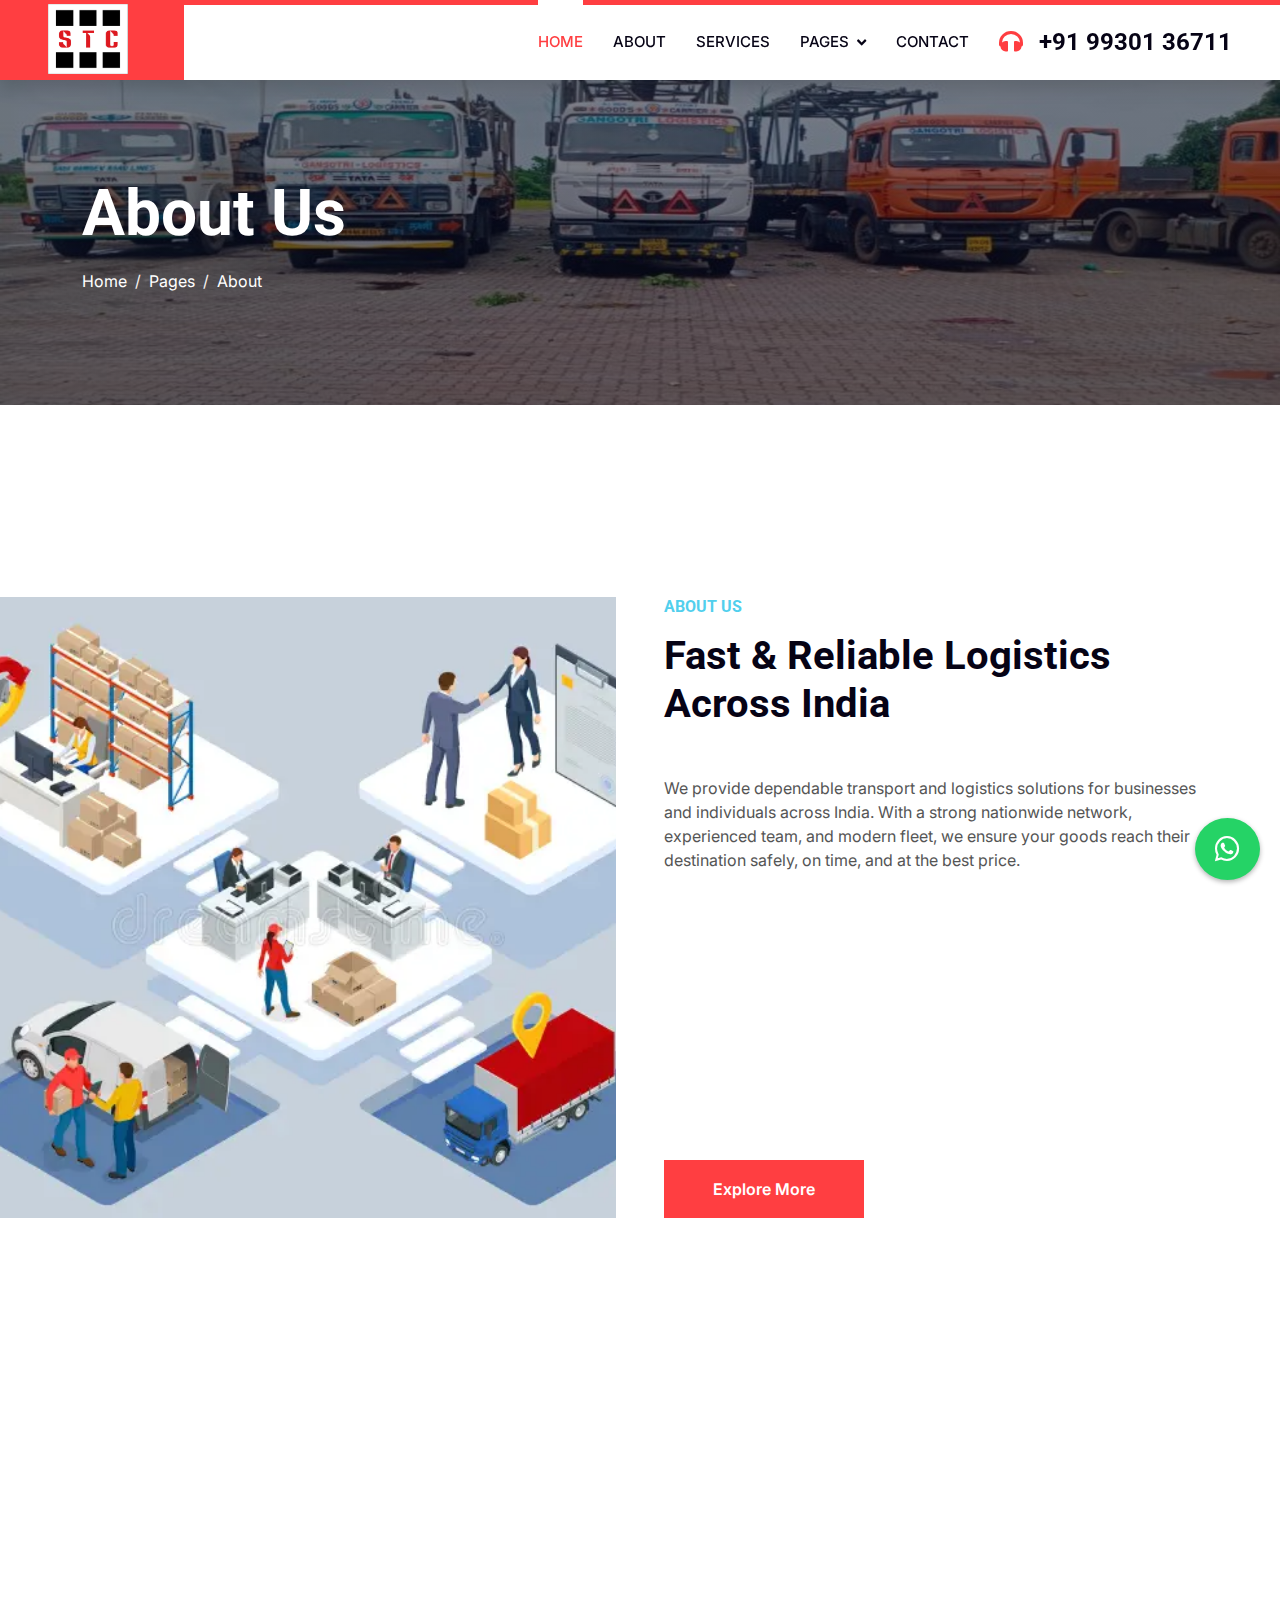
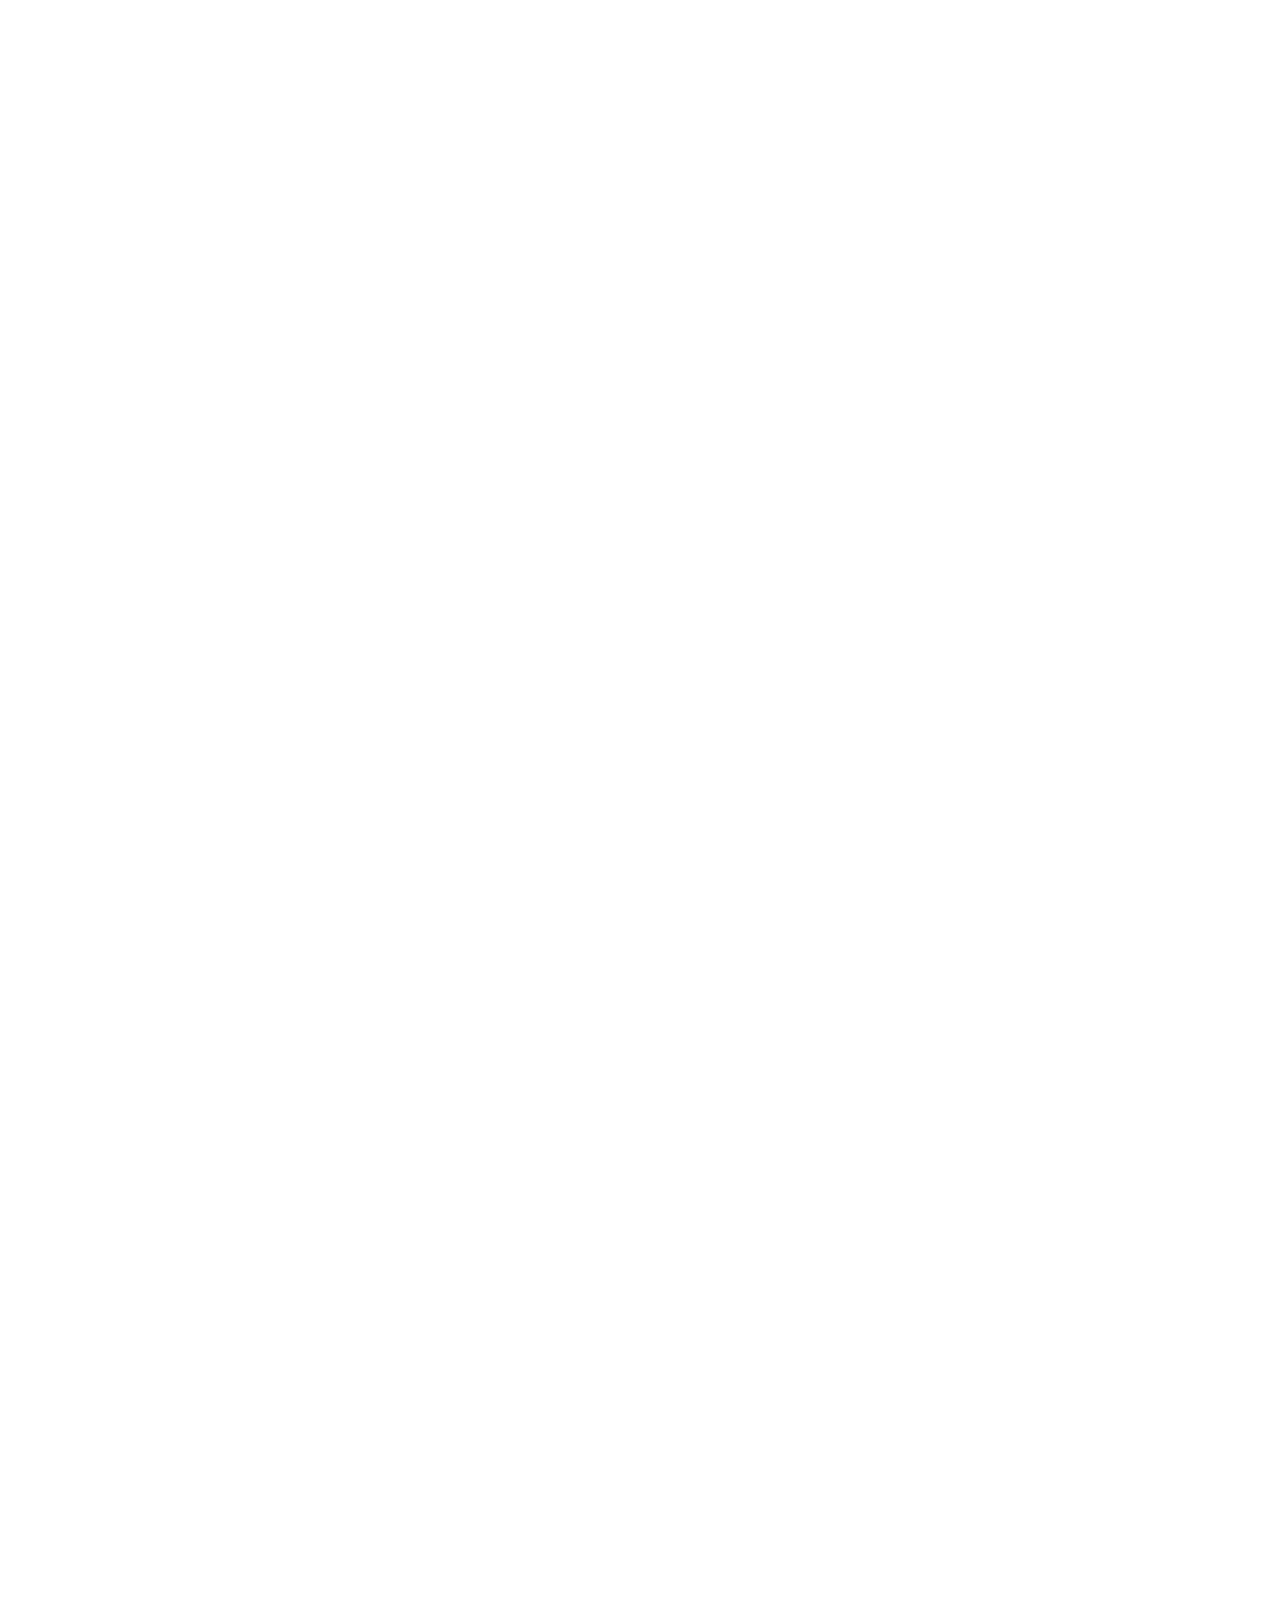
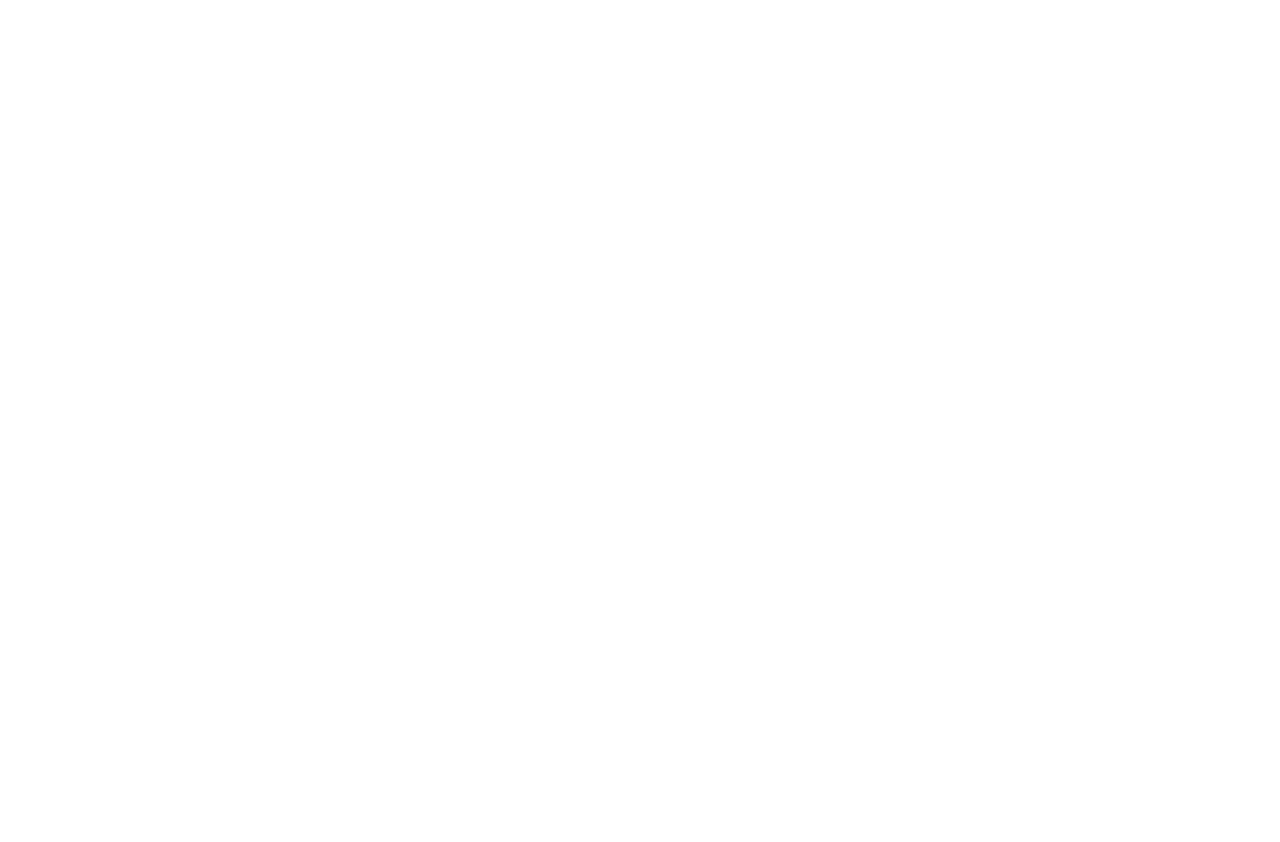
<file: about.html>
<!DOCTYPE html>
<html lang="en">

<head>
    <meta charset="utf-8">
    <title>Savitri Transport Co</title>
    <meta content="width=device-width, initial-scale=1.0" name="viewport">
    <meta content="" name="keywords">
    <meta content="" name="description">

    <!-- Favicon -->
    <link href="SavitriTransportCo.ico" rel="icon">

    <!-- Google Web Fonts -->
    <link rel="preconnect" href="https://fonts.googleapis.com">
    <link rel="preconnect" href="https://fonts.gstatic.com" crossorigin>
    <link href="https://fonts.googleapis.com/css2?family=Inter:wght@400;600&family=Roboto:wght@500;700&display=swap"
        rel="stylesheet">

    <!-- Icon Font Stylesheet -->
    <link href="https://cdnjs.cloudflare.com/ajax/libs/font-awesome/5.10.0/css/all.min.css" rel="stylesheet">
    <link href="https://cdn.jsdelivr.net/npm/bootstrap-icons@1.4.1/font/bootstrap-icons.css" rel="stylesheet">

    <!-- Libraries Stylesheet -->
    <link href="lib/animate/animate.min.css" rel="stylesheet">
    <link href="lib/owlcarousel/assets/owl.carousel.min.css" rel="stylesheet">

    <!-- Customized Bootstrap Stylesheet -->
    <link href="css/bootstrap.min.css" rel="stylesheet">

    <!-- Template Stylesheet -->
    <link href="css/style.css" rel="stylesheet">
</head>

<body>
    <!-- Spinner Start -->
    <div id="spinner"
        class="show bg-white position-fixed translate-middle w-100 vh-100 top-50 start-50 d-flex align-items-center justify-content-center">
        <div class="spinner-grow text-primary" style="width: 3rem; height: 3rem;" role="status">
            <span class="sr-only">Loading...</span>
        </div>
    </div>
    <!-- Spinner End -->


    <!-- Navbar Start -->
    <nav class="navbar navbar-expand-lg bg-white navbar-light shadow border-top border-5 border-primary sticky-top p-0">
        <a href="index.html" class="navbar-brand bg-primary d-flex align-items-center px-4 px-lg-5">
            <h2 class="mb-2 text-white">
                <img src="img/SavitriTransportCo.jpg" alt="Logo" class="me-2" style="width: 80px; height: 70px;">
            </h2>
        </a>

        <!-- Phone number for mobile view -->
        <h5 class="m-0 d-lg-none text-dark" style="font-size: 14px;">
            <a href="tel:+919930136711" class="text-dark text-decoration-none">
                <i class="fa fa-headphones text-primary me-2"></i>+91 99301 36711
            </a>
        </h5>


        <button type="button" class="navbar-toggler me-4" data-bs-toggle="collapse" data-bs-target="#navbarCollapse">
            <span class="navbar-toggler-icon"></span>
        </button>

        <div class="collapse navbar-collapse" id="navbarCollapse">
            <div class="navbar-nav ms-auto p-4 p-lg-0">
                <a href="index.html" class="nav-item nav-link active">Home</a>
                <a href="about.html" class="nav-item nav-link">About</a>
                <a href="service.html" class="nav-item nav-link">Services</a>
                <div class="nav-item dropdown">
                    <a href="#" class="nav-link dropdown-toggle" data-bs-toggle="dropdown">Pages</a>
                    <div class="dropdown-menu fade-up m-0">
                        <a href="feature.html" class="dropdown-item">Features</a>
                        <a href="quote.html" class="dropdown-item">Free Quote</a>
                        <a href="team.html" class="dropdown-item">Our Team</a>
                        <a href="testimonial.html" class="dropdown-item">Testimonial</a>
                    </div>
                </div>
                <a href="contact.html" class="nav-item nav-link">Contact</a>
            </div>

            <!-- Phone number for desktop view -->
            <h4 class="m-0 pe-lg-5 d-none d-lg-block">
                <a href="tel:+919930136711" class="text-dark text-decoration-none">
                    <i class="fa fa-headphones text-primary me-3"></i>+91 99301 36711
                </a>
            </h4>
        </div>
    </nav>
    <!-- Navbar End -->


    <!-- Page Header Start -->
    <div class="container-fluid page-header py-5" style="margin-bottom: 6rem;">
        <div class="container py-5">
            <h1 class="display-3 text-white mb-3 animated slideInDown">About Us</h1>
            <nav aria-label="breadcrumb animated slideInDown">
                <ol class="breadcrumb">
                    <li class="breadcrumb-item"><a class="text-white" href="#">Home</a></li>
                    <li class="breadcrumb-item"><a class="text-white" href="#">Pages</a></li>
                    <li class="breadcrumb-item text-white active" aria-current="page">About</li>
                </ol>
            </nav>
        </div>
    </div>
    <!-- Page Header End -->


    <!-- About Start -->
    <div class="container-fluid overflow-hidden py-5 px-lg-0">
        <div class="container about py-5 px-lg-0">
            <div class="row g-5 mx-lg-0">
                <div class="col-lg-6 ps-lg-0 wow fadeInLeft" data-wow-delay="0.1s" style="min-height: 400px;">
                    <div class="position-relative h-100">
                        <img class="position-absolute img-fluid w-100 h-100" src="img/about.jpg"
                            style="object-fit: cover;" alt="">
                    </div>
                </div>
                <div class="col-lg-6 about-text wow fadeInUp" data-wow-delay="0.3s">
                    <h6 class="text-secondary text-uppercase mb-3">About Us</h6>
                    <h1 class="mb-5">Fast & Reliable Logistics Across India</h1>
                    <p class="mb-5">We provide dependable transport and logistics solutions for businesses and
                        individuals across India. With a strong nationwide network, experienced team, and modern fleet,
                        we ensure your goods reach their destination safely, on time, and at the best price.
                    </p>
                    <div class="row g-4 mb-5">
                        <div class="col-sm-6 wow fadeIn" data-wow-delay="0.5s">
                            <i class="fa fa-globe fa-3x text-primary mb-3"></i>
                            <h5>Nationwide Coverage</h5>
                            <p class="m-0">From metros to remote towns, we deliver to every corner of India with speed
                                and efficiency.
                            </p>
                        </div>
                        <div class="col-sm-6 wow fadeIn" data-wow-delay="0.7s">
                            <i class="fa fa-shipping-fast fa-3x text-primary mb-3"></i>
                            <h5>On-Time Every Time</h5>
                            <p class="m-0">We value your time. Our efficient routing and tracking systems ensure your
                                deliveries are always punctual.
                            </p>
                        </div>
                    </div>
                    <a href="" class="btn btn-primary py-3 px-5">Explore More</a>
                </div>
            </div>
        </div>
    </div>
    <!-- About End -->


    <!-- Fact Start -->
    <div class="container-xxl py-5">
        <div class="container py-5">
            <div class="row g-5">
                <div class="col-lg-6 wow fadeInUp" data-wow-delay="0.1s">
                    <h6 class="text-secondary text-uppercase mb-3">Some Facts</h6>
                    <h1 class="mb-5">From Loose Materials to ODC Cargo – We Move It All Across India</h1>
                    <p class="mb-5">We specialize in transporting a wide range of goods including loose materials,
                        construction supplies, and over-dimensional cargo (ODC). With a reliable fleet and trusted
                        carrier network, we ensure safe, timely, and cost-effective deliveries across India. Whether
                        it’s a small load or a heavy consignment, we provide end-to-end logistics solutions tailored to
                        your needs.
                    </p>
                    <div class="d-flex align-items-center">
                        <i class="fa fa-headphones fa-2x flex-shrink-0 bg-primary p-3 text-white"></i>
                        <div class="ps-4">
                            <h6>Call for any query!</h6>
                            <h3 class="text-primary m-0">+91 99301 36711</h3>
                        </div>
                    </div>
                </div>
                <div class="col-lg-6">
                    <div class="row g-4 align-items-center">
                        <div class="col-sm-6">
                            <div class="bg-primary p-4 mb-4 wow fadeIn" data-wow-delay="0.3s">
                                <i class="fa fa-users fa-2x text-white mb-3"></i>
                                <h2 class="text-white mb-2" data-toggle="counter-up">168</h2>
                                <p class="text-white mb-0">Happy Clients</p>
                            </div>
                            <div class="bg-secondary p-4 wow fadeIn" data-wow-delay="0.5s">
                                <i class="fa fa-truck fa-2x text-white mb-3"></i>
                                <h2 class="text-white mb-2" data-toggle="counter-up">188988</h2>
                                <p class="text-white mb-0">Complete Shipments</p>
                            </div>
                        </div>
                        <div class="col-sm-6">
                            <div class="bg-success p-4 wow fadeIn" data-wow-delay="0.7s">
                                <i class="fa fa-star fa-2x text-white mb-3"></i>
                                <h2 class="text-white mb-2" data-toggle="counter-up">156</h2>
                                <p class="text-white mb-0">Customer Reviews</p>
                            </div>
                        </div>
                    </div>
                </div>
            </div>
        </div>
    </div>
    <!-- Fact End -->


    <!-- Feature Start -->
    <div class="container-fluid overflow-hidden py-5 px-lg-0">
        <div class="container feature py-5 px-lg-0">
            <div class="row g-5 mx-lg-0">
                <div class="col-lg-6 feature-text wow fadeInUp" data-wow-delay="0.1s">
                    <h6 class="text-secondary text-uppercase mb-3">Our Features</h6>
                    <h1 class="mb-5">We Are Trusted Logistics Company Since 1990</h1>
                    <div class="d-flex mb-5 wow fadeInUp" data-wow-delay="0.3s">
                        <i class="fa fa-globe text-primary fa-3x flex-shrink-0"></i>
                        <div class="ms-4">
                            <h5>Worldwide Service</h5>
                            <p class="mb-0">Diam dolor ipsum sit amet eos erat ipsum lorem sed stet lorem sit clita duo
                                justo magna erat amet</p>
                        </div>
                    </div>
                    <div class="d-flex mb-5 wow fadeIn" data-wow-delay="0.5s">
                        <i class="fa fa-shipping-fast text-primary fa-3x flex-shrink-0"></i>
                        <div class="ms-4">
                            <h5>On Time Delivery</h5>
                            <p class="mb-0">Diam dolor ipsum sit amet eos erat ipsum lorem sed stet lorem sit clita duo
                                justo magna erat amet</p>
                        </div>
                    </div>
                    <div class="d-flex mb-0 wow fadeInUp" data-wow-delay="0.7s">
                        <i class="fa fa-headphones text-primary fa-3x flex-shrink-0"></i>
                        <div class="ms-4">
                            <h5>24/7 Telephone Support</h5>
                            <p class="mb-0">Diam dolor ipsum sit amet eos erat ipsum lorem sed stet lorem sit clita duo
                                justo magna erat amet</p>
                        </div>
                    </div>
                </div>
                <div class="col-lg-6 pe-lg-0 wow fadeInRight" data-wow-delay="0.1s" style="min-height: 400px;">
                    <div class="position-relative h-100">
                        <img class="position-absolute img-fluid w-100 h-100" src="img/feature.jpg"
                            style="object-fit: cover;" alt="">
                    </div>
                </div>
            </div>
        </div>
    </div>
    <!-- Feature End -->


    <!-- Team Start -->
    <div class="container-xxl py-5">
        <div class="container py-5">
            <div class="text-center wow fadeInUp" data-wow-delay="0.1s">
                <h6 class="text-secondary text-uppercase">Our Team</h6>
                <h1 class="mb-5">Expert Team Members</h1>
            </div>
            <div class="row g-2 align-items-center justify-content-center">
                <div class="col-lg-3 col-md-6 wow fadeInUp" data-wow-delay="0.3s">
                    <div class="team-item p-4">
                        <div class="overflow-hidden mb-4">
                            <img class="img-fluid" src="img/team-1.png" alt="">
                        </div>
                        <h5 class="mb-0">Ramashankar Pathak</h5>
                        <p>Director</p>
                        <div class="btn-slide mt-1">
                            <i class="fa fa-share"></i>
                            <span>
                                <a href=""><i class="fab fa-facebook-f"></i></a>
                                <a href=""><i class="fab fa-linkedin-in"></i></a>
                                <a href=""><i class="fab fa-instagram"></i></a>
                            </span>
                        </div>
                    </div>
                </div>
                <div class="col-lg-3 col-md-6 wow fadeInUp" data-wow-delay="0.5s">
                    <div class="team-item p-4">
                        <div class="overflow-hidden mb-4">
                            <img class="img-fluid" src="img/team-2.png" alt="">
                        </div>
                        <h5 class="mb-0">Kamal Pathak</h5>
                        <p>Joint managing director</p>
                        <div class="btn-slide mt-1">
                            <i class="fa fa-share"></i>
                            <span>
                                <a href=""><i class="fab fa-facebook-f"></i></a>
                                <a href=""><i class="fab fa-linkedin-in"></i></a>
                                <a href=""><i class="fab fa-instagram"></i></a>
                            </span>
                        </div>
                    </div>
                </div>
            </div>
        </div>
    </div>
    <!-- Team End -->


    <!-- Footer Start -->
    <div class="container-fluid bg-dark text-light footer pt-5 wow fadeIn" data-wow-delay="0.1s"
        style="margin-top: 6rem;">
        <div class="container py-5">
            <div class="row g-5">
                <div class="col-lg-3 col-md-6">
                    <h4 class="text-light mb-4">Address</h4>
                    <p class="mb-2"><i class="fa fa-map-marker-alt me-3"></i>C-706, Steel Chamber, Plot No. 514, steel
                        Market, kalamboli, Navi Mumbai - 410218 </p>
                    <p class="mb-2"><i class="fa fa-phone-alt me-3"></i>+91 99301 36711</p>
                    <p class="mb-2"><i class="fa fa-envelope me-3"></i>savitritransport3@gmail.com</p>
                    <div class="d-flex pt-2">
                        <a class="btn btn-outline-light btn-social" href=""><i class="fab fa-twitter"></i></a>
                        <a class="btn btn-outline-light btn-social" href=""><i class="fab fa-facebook-f"></i></a>
                        <a class="btn btn-outline-light btn-social" href=""><i class="fab fa-youtube"></i></a>
                        <a class="btn btn-outline-light btn-social" href=""><i class="fab fa-linkedin-in"></i></a>
                    </div>
                </div>
                <div class="col-lg-3 col-md-6">
                    <h4 class="text-light mb-4">Services</h4>
                    <a class="btn btn-link" href="">⁠Loose Material Transport</a>
                    <a class="btn btn-link" href="">⁠Construction Goods Transport</a>
                    <a class="btn btn-link" href="">Over-Dimensional Cargo (ODC) Transport</a>
                    <a class="btn btn-link" href="">Pan-India Coverage with Maharashtra Expertise</a>
                </div>
                <div class="col-lg-3 col-md-6">
                    <h4 class="text-light mb-4">Quick Links</h4>
                    <a class="btn btn-link" href="">About Us</a>
                    <a class="btn btn-link" href="">Contact Us</a>
                    <a class="btn btn-link" href="">Our Services</a>
                    <a class="btn btn-link" href="">Terms & Condition</a>
                    <a class="btn btn-link" href="">Support</a>
                </div>
                <div class="col-lg-3 col-md-6">
                    <h4 class="text-light mb-4">Newsletter</h4>
                    <p>Stay updated with our latest offers, delivery tips, and logistics news from across India.
                        Subscribe now and never miss an update!</p>
                    <div class="position-relative mx-auto" style="max-width: 400px;">
                        <input class="form-control border-0 w-100 py-3 ps-4 pe-5" type="text" placeholder="Your email">
                        <button type="button"
                            class="btn btn-primary py-2 position-absolute top-0 end-0 mt-2 me-2">SignUp</button>
                    </div>
                </div>
            </div>
        </div>
        <div class="container">
            <div class="copyright">
                <div class="row">
                    <div class="col-md-6 text-center text-md-start mb-3 mb-md-0">
                        &copy; <a class="border-bottom" href="#">Savitri Transport Co</a>, All Right Reserved.
                    </div>
                    <div class="col-md-6 text-center text-md-end">
                        Designed By <a class="border-bottom" href="https://codeloom.studio">Codeloom Studio</a>
                    </div>
                </div>
            </div>
        </div>
    </div>
    <!-- Footer End -->


    <!-- Back to Top -->
    <!-- <a href="#" class="btn btn-lg btn-primary btn-lg-square rounded-0 back-to-top"><i class="bi bi-arrow-up"></i></a> -->
    <a href="https://wa.me/919930136711" target="_blank" style="position: fixed; bottom: 20px; right: 20px; background-color: #25d366; color: white; 
          border-radius: 50%; padding: 10px; font-size: 28px; width: 65px;  box-shadow: 0 2px 5px rgba(0,0,0,0.3); 
          z-index: 1000; text-align: center;">
        <i class="fab fa-whatsapp"></i>
    </a>


    <!-- JavaScript Libraries -->
    <script src="https://code.jquery.com/jquery-3.4.1.min.js"></script>
    <script src="https://cdn.jsdelivr.net/npm/bootstrap@5.0.0/dist/js/bootstrap.bundle.min.js"></script>
    <script src="lib/wow/wow.min.js"></script>
    <script src="lib/easing/easing.min.js"></script>
    <script src="lib/waypoints/waypoints.min.js"></script>
    <script src="lib/counterup/counterup.min.js"></script>
    <script src="lib/owlcarousel/owl.carousel.min.js"></script>

    <!-- Template Javascript -->
    <script src="js/main.js"></script>
</body>

</html>
</file>
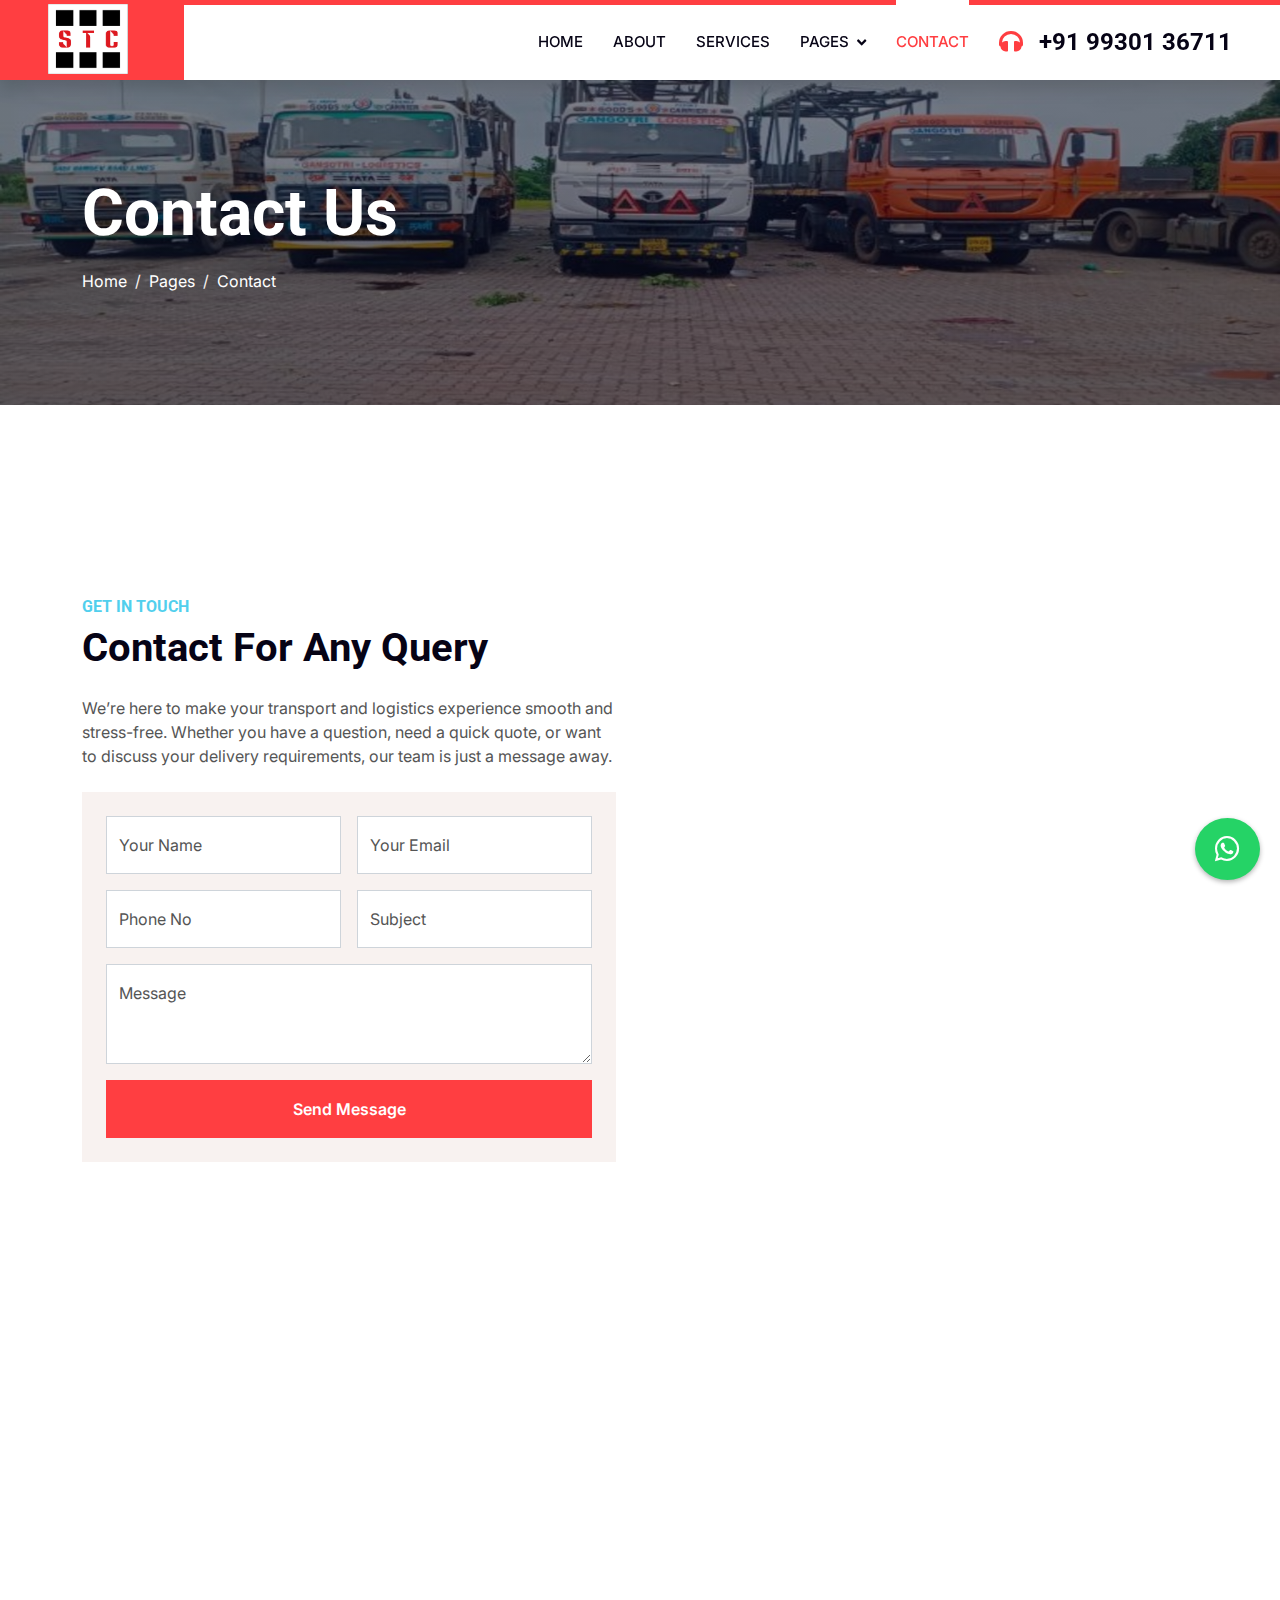
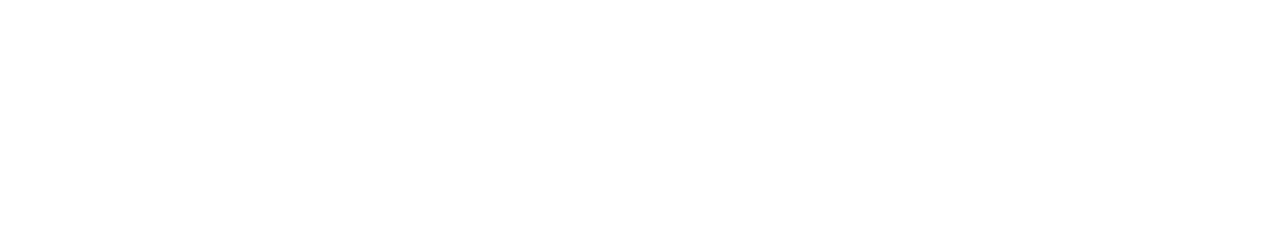
<file: contact.html>
<!DOCTYPE html>
<html lang="en">

<head>
    <meta charset="utf-8">
    <title>Savitri Transport Co</title>
    <meta content="width=device-width, initial-scale=1.0" name="viewport">
    <meta content="" name="keywords">
    <meta content="" name="description">

    <!-- Favicon -->
    <link href="img/SavitriTransportCo.jpg" rel="icon">

    <!-- Google Web Fonts -->
    <link rel="preconnect" href="https://fonts.googleapis.com">
    <link rel="preconnect" href="https://fonts.gstatic.com" crossorigin>
    <link href="https://fonts.googleapis.com/css2?family=Inter:wght@400;600&family=Roboto:wght@500;700&display=swap"
        rel="stylesheet">

    <!-- Icon Font Stylesheet -->
    <link href="https://cdnjs.cloudflare.com/ajax/libs/font-awesome/5.10.0/css/all.min.css" rel="stylesheet">
    <link href="https://cdn.jsdelivr.net/npm/bootstrap-icons@1.4.1/font/bootstrap-icons.css" rel="stylesheet">

    <!-- Libraries Stylesheet -->
    <link href="lib/animate/animate.min.css" rel="stylesheet">
    <link href="lib/owlcarousel/assets/owl.carousel.min.css" rel="stylesheet">

    <!-- Customized Bootstrap Stylesheet -->
    <link href="css/bootstrap.min.css" rel="stylesheet">

    <!-- Template Stylesheet -->
    <link href="css/style.css" rel="stylesheet">
</head>

<body>
    <!-- Spinner Start -->
    <div id="spinner"
        class="show bg-white position-fixed translate-middle w-100 vh-100 top-50 start-50 d-flex align-items-center justify-content-center">
        <div class="spinner-grow text-primary" style="width: 3rem; height: 3rem;" role="status">
            <span class="sr-only">Loading...</span>
        </div>
    </div>
    <!-- Spinner End -->


    <!-- Navbar Start -->
    <nav class="navbar navbar-expand-lg bg-white navbar-light shadow border-top border-5 border-primary sticky-top p-0">
        <a href="index.html" class="navbar-brand bg-primary d-flex align-items-center px-4 px-lg-5">
            <h2 class="mb-2 text-white">
                <img src="img/SavitriTransportCo.jpg" alt="Logo" class="me-2" style="width: 80px; height: 70px;"></img>
            </h2>
        </a>
        <button type="button" class="navbar-toggler me-4" data-bs-toggle="collapse" data-bs-target="#navbarCollapse">
            <span class="navbar-toggler-icon"></span>
        </button>
        <div class="collapse navbar-collapse" id="navbarCollapse">
            <div class="navbar-nav ms-auto p-4 p-lg-0">
                <a href="index.html" class="nav-item nav-link">Home</a>
                <a href="about.html" class="nav-item nav-link">About</a>
                <a href="service.html" class="nav-item nav-link">Services</a>
                <div class="nav-item dropdown">
                    <a href="#" class="nav-link dropdown-toggle" data-bs-toggle="dropdown">Pages</a>
                    <div class="dropdown-menu fade-up m-0">
                        <a href="feature.html" class="dropdown-item">Features</a>
                        <a href="quote.html" class="dropdown-item">Free Quote</a>
                        <a href="team.html" class="dropdown-item">Our Team</a>
                        <a href="testimonial.html" class="dropdown-item">Testimonial</a>
                    </div>
                </div>
                <a href="contact.html" class="nav-item nav-link active">Contact</a>
            </div>
            <h4 class="m-0 pe-lg-5 d-none d-lg-block"><i class="fa fa-headphones text-primary me-3"></i>+91 99301 36711
            </h4>
        </div>
    </nav>
    <!-- Navbar End -->


    <!-- Page Header Start -->
    <div class="container-fluid page-header py-5" style="margin-bottom: 6rem;">
        <div class="container py-5">
            <h1 class="display-3 text-white mb-3 animated slideInDown">Contact Us</h1>
            <nav aria-label="breadcrumb animated slideInDown">
                <ol class="breadcrumb">
                    <li class="breadcrumb-item"><a class="text-white" href="#">Home</a></li>
                    <li class="breadcrumb-item"><a class="text-white" href="#">Pages</a></li>
                    <li class="breadcrumb-item text-white active" aria-current="page">Contact</li>
                </ol>
            </nav>
        </div>
    </div>
    <!-- Page Header End -->


    <!-- Contact Start -->
    <div class="container-fluid overflow-hidden py-5 px-lg-0">
        <div class="container contact-page py-5 px-lg-0">
            <div class="row g-5 mx-lg-0">
                <div class="col-md-6 contact-form wow fadeIn" data-wow-delay="0.1s">
                    <h6 class="text-secondary text-uppercase">Get In Touch</h6>
                    <h1 class="mb-4">Contact For Any Query</h1>
                    <p class="mb-4">We’re here to make your transport and logistics experience smooth and stress-free.
                        Whether you have a question, need a quick quote, or want to discuss your delivery requirements,
                        our team is just a message away.
                        <!-- <a href="https://htmlcodex.com/contact-form">Download Now</a>. -->
                    </p>
                    <div class="bg-light p-4">
                        <form action="https://formspree.io/f/xqaljwyo" method="POST">
                            <div class="row g-3">
                                <div class="col-md-6">
                                    <div class="form-floating">
                                        <input type="text" class="form-control" name="name" id="name"
                                            placeholder="Your Name">
                                        <label for="name">Your Name</label>
                                    </div>
                                </div>
                                <div class="col-md-6">
                                    <div class="form-floating">
                                        <input type="email" class="form-control" name="_replyto" id="email"
                                            placeholder="Your Email">
                                        <label for="email">Your Email</label>
                                    </div>
                                </div>
                                <div class="col-6">
                                    <div class="form-floating">
                                        <input type="text" class="form-control" name="number" id="number"
                                            placeholder="Phone No">
                                        <label for="number">Phone No</label>
                                    </div>
                                </div>
                                <div class="col-6">
                                    <div class="form-floating">
                                        <input type="text" class="form-control" name="subject" id="subject"
                                            placeholder="Subject">
                                        <label for="subject">Subject</label>
                                    </div>
                                </div>
                                <div class="col-12">
                                    <div class="form-floating">
                                        <textarea class="form-control" name="message" placeholder="Leave a message here"
                                            id="message" style="height: 100px"></textarea>
                                        <label for="message">Message</label>
                                    </div>
                                </div>
                                <div class="col-12">
                                    <button class="btn btn-primary w-100 py-3" type="submit">Send Message</button>
                                </div>
                            </div>
                        </form>
                    </div>
                </div>
                <div class="col-md-6 pe-lg-0 wow fadeInRight" data-wow-delay="0.1s">
                    <iframe
                        src="https://www.google.com/maps/embed?pb=!1m18!1m12!1m3!1d3719.8632919925262!2d73.10380173132053!3d19.028946784302665!2m3!1f0!2f0!3f0!3m2!1i1024!2i768!4f13.1!3m3!1m2!1s0x3be7e9d0072fd3db%3A0x83596087895e2849!2sSteel%20Chamber%20K%20B%20And%20O%20P%20Co-Op!5e0!3m2!1sen!2sin!4v1755251718737!5m2!1sen!2sin"
                        width="600" height="450" style="border:0;" allowfullscreen="" loading="lazy"
                        referrerpolicy="no-referrer-when-downgrade"></iframe>
                </div>
            </div>
        </div>
    </div>
    <!-- Contact End -->


    <!-- Footer Start -->
    <div class="container-fluid bg-dark text-light footer pt-5 wow fadeIn" data-wow-delay="0.1s"
        style="margin-top: 6rem;">
        <div class="container py-5">
            <div class="row g-5">
                <div class="col-lg-3 col-md-6">
                    <h4 class="text-light mb-4">Address</h4>
                    <p class="mb-2"><i class="fa fa-map-marker-alt me-3"></i>C-706, Steel Chamber, Plot No. 514, steel
                        Market, kalamboli, Navi Mumbai - 410218 </p>
                    <p class="mb-2"><i class="fa fa-phone-alt me-3"></i>+91 99301 36711</p>
                    <p class="mb-2"><i class="fa fa-envelope me-3"></i>savitritransport3@gmail.com</p>
                    <div class="d-flex pt-2">
                        <a class="btn btn-outline-light btn-social" href=""><i class="fab fa-twitter"></i></a>
                        <a class="btn btn-outline-light btn-social" href=""><i class="fab fa-facebook-f"></i></a>
                        <a class="btn btn-outline-light btn-social" href=""><i class="fab fa-youtube"></i></a>
                        <a class="btn btn-outline-light btn-social" href=""><i class="fab fa-linkedin-in"></i></a>
                    </div>
                </div>
                <div class="col-lg-3 col-md-6">
                    <h4 class="text-light mb-4">Services</h4>
                    <a class="btn btn-link" href="">⁠Loose Material Transport</a>
                    <a class="btn btn-link" href="">⁠Construction Goods Transport</a>
                    <a class="btn btn-link" href="">Over-Dimensional Cargo (ODC) Transport</a>
                    <a class="btn btn-link" href="">Pan-India Coverage with Maharashtra Expertise</a>
                </div>
                <div class="col-lg-3 col-md-6">
                    <h4 class="text-light mb-4">Quick Links</h4>
                    <a class="btn btn-link" href="">About Us</a>
                    <a class="btn btn-link" href="">Contact Us</a>
                    <a class="btn btn-link" href="">Our Services</a>
                    <a class="btn btn-link" href="">Terms & Condition</a>
                    <a class="btn btn-link" href="">Support</a>
                </div>
                <div class="col-lg-3 col-md-6">
                    <h4 class="text-light mb-4">Newsletter</h4>
                    <p>Stay updated with our latest offers, delivery tips, and logistics news from across India.
                        Subscribe now and never miss an update!</p>
                    <div class="position-relative mx-auto" style="max-width: 400px;">
                        <input class="form-control border-0 w-100 py-3 ps-4 pe-5" type="text" placeholder="Your email">
                        <button type="button"
                            class="btn btn-primary py-2 position-absolute top-0 end-0 mt-2 me-2">SignUp</button>
                    </div>
                </div>
            </div>
        </div>
        <div class="container">
            <div class="copyright">
                <div class="row">
                    <div class="col-md-6 text-center text-md-start mb-3 mb-md-0">
                        &copy; <a class="border-bottom" href="#">Your Site Name</a>, All Right Reserved.
                    </div>
                    <div class="col-md-6 text-center text-md-end">
                        Designed By <a class="border-bottom" href="https://codeloom.studio">Codeloom Studio</a>
                    </div>
                </div>
            </div>
        </div>
    </div>
    <!-- Footer End -->


    <!-- Back to Top -->
    <!-- <a href="#" class="btn btn-lg btn-primary btn-lg-square rounded-0 back-to-top"><i class="bi bi-arrow-up"></i></a> -->
    <a href="https://wa.me/9930136711" target="_blank" style="position: fixed; bottom: 20px; right: 20px; background-color: #25d366; color: white; 
          border-radius: 50%; padding: 10px; font-size: 28px; width: 65px;  box-shadow: 0 2px 5px rgba(0,0,0,0.3); 
          z-index: 1000; text-align: center;">
        <i class="fab fa-whatsapp"></i>
    </a>


    <!-- JavaScript Libraries -->
    <script src="https://code.jquery.com/jquery-3.4.1.min.js"></script>
    <script src="https://cdn.jsdelivr.net/npm/bootstrap@5.0.0/dist/js/bootstrap.bundle.min.js"></script>
    <script src="lib/wow/wow.min.js"></script>
    <script src="lib/easing/easing.min.js"></script>
    <script src="lib/waypoints/waypoints.min.js"></script>
    <script src="lib/counterup/counterup.min.js"></script>
    <script src="lib/owlcarousel/owl.carousel.min.js"></script>

    <!-- Template Javascript -->
    <script src="js/main.js"></script>
</body>

</html>
</file>
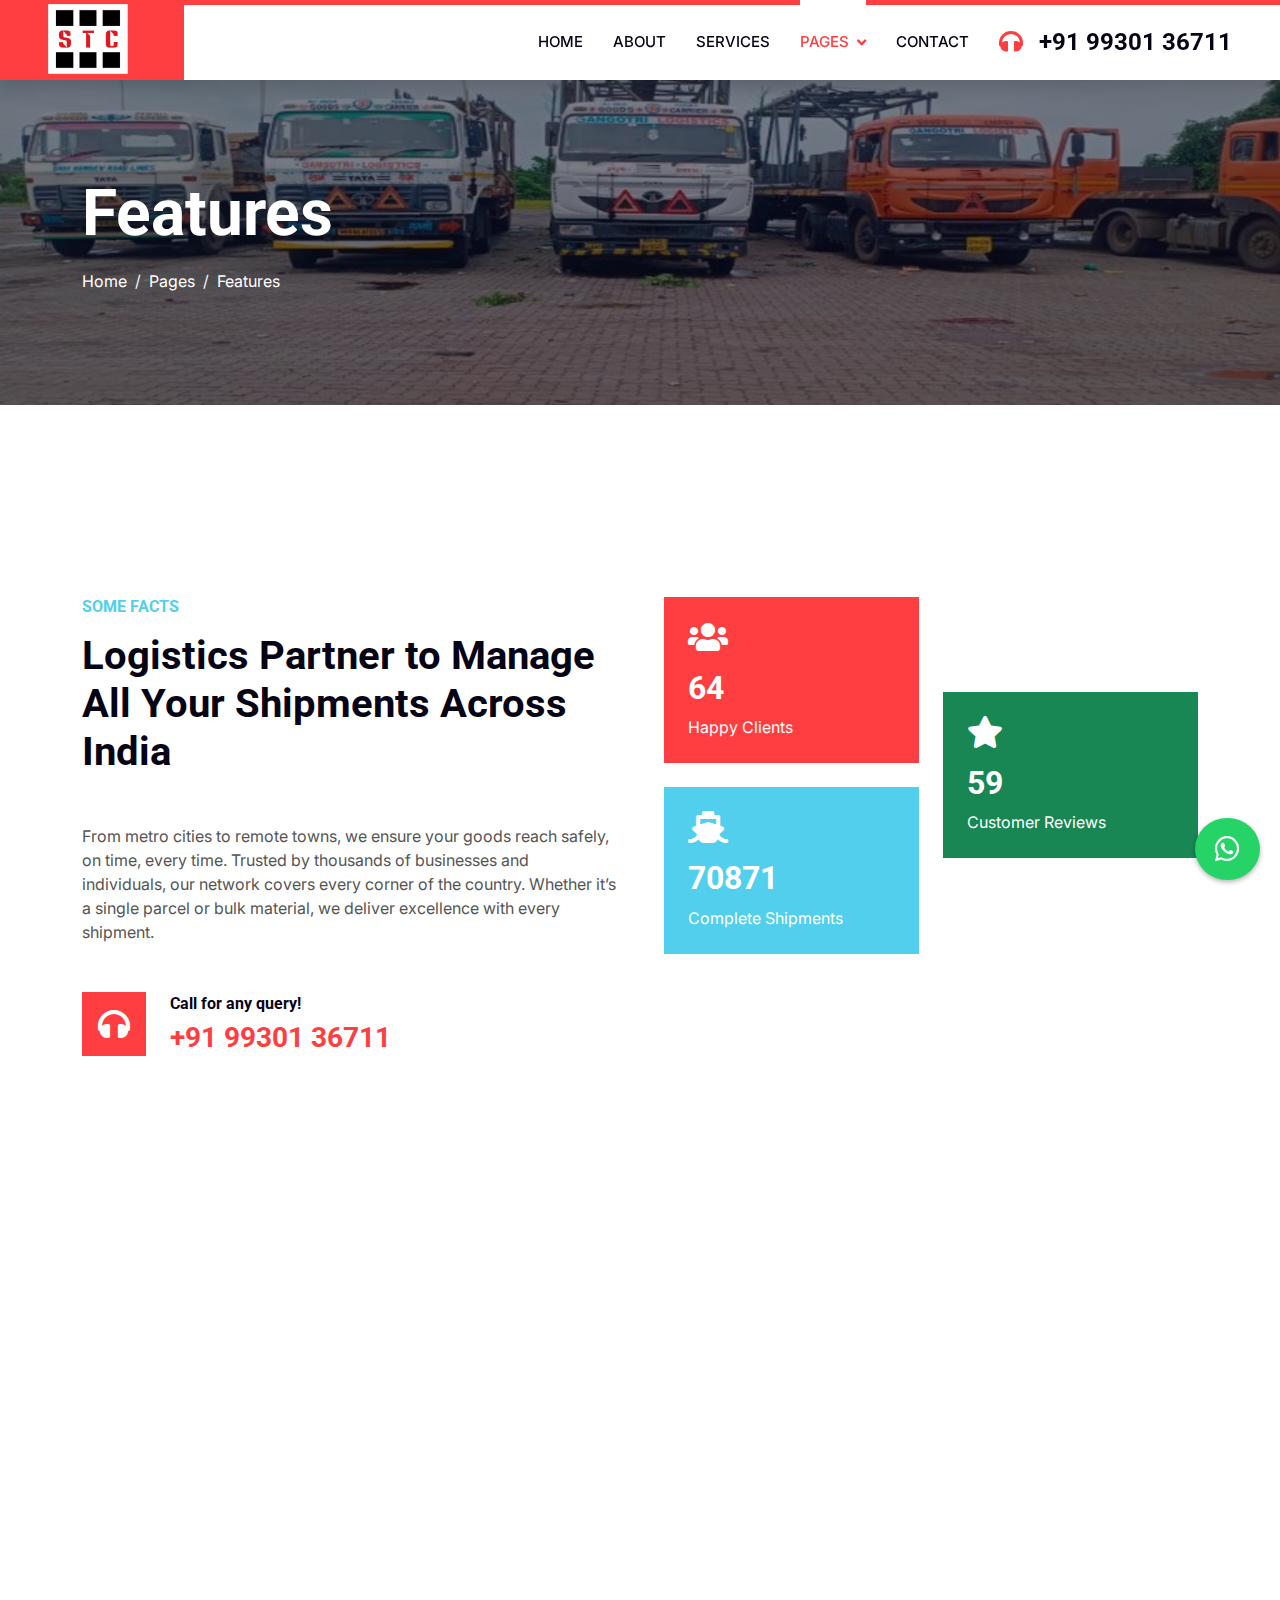
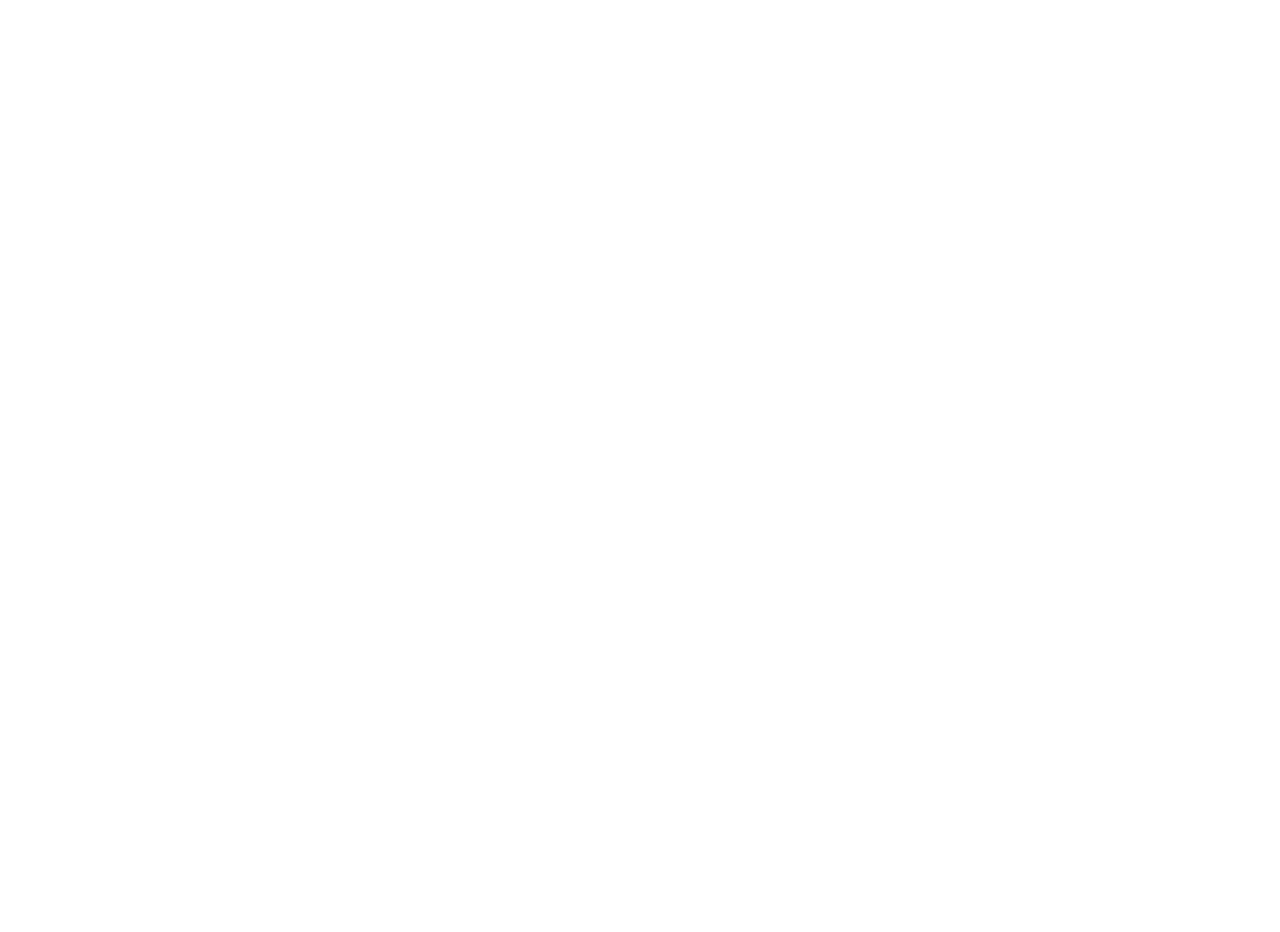
<file: feature.html>
<!DOCTYPE html>
<html lang="en">

<head>
    <meta charset="utf-8">
    <title>Savitri Transport Co</title>
    <meta content="width=device-width, initial-scale=1.0" name="viewport">
    <meta content="" name="keywords">
    <meta content="" name="description">

    <!-- Favicon -->
    <link href="img/SavitriTransportCo.jpg" rel="icon">

    <!-- Google Web Fonts -->
    <link rel="preconnect" href="https://fonts.googleapis.com">
    <link rel="preconnect" href="https://fonts.gstatic.com" crossorigin>
    <link href="https://fonts.googleapis.com/css2?family=Inter:wght@400;600&family=Roboto:wght@500;700&display=swap"
        rel="stylesheet">

    <!-- Icon Font Stylesheet -->
    <link href="https://cdnjs.cloudflare.com/ajax/libs/font-awesome/5.10.0/css/all.min.css" rel="stylesheet">
    <link href="https://cdn.jsdelivr.net/npm/bootstrap-icons@1.4.1/font/bootstrap-icons.css" rel="stylesheet">

    <!-- Libraries Stylesheet -->
    <link href="lib/animate/animate.min.css" rel="stylesheet">
    <link href="lib/owlcarousel/assets/owl.carousel.min.css" rel="stylesheet">

    <!-- Customized Bootstrap Stylesheet -->
    <link href="css/bootstrap.min.css" rel="stylesheet">

    <!-- Template Stylesheet -->
    <link href="css/style.css" rel="stylesheet">
</head>

<body>
    <!-- Spinner Start -->
    <div id="spinner"
        class="show bg-white position-fixed translate-middle w-100 vh-100 top-50 start-50 d-flex align-items-center justify-content-center">
        <div class="spinner-grow text-primary" style="width: 3rem; height: 3rem;" role="status">
            <span class="sr-only">Loading...</span>
        </div>
    </div>
    <!-- Spinner End -->


    <!-- Navbar Start -->
    <nav class="navbar navbar-expand-lg bg-white navbar-light shadow border-top border-5 border-primary sticky-top p-0">
        <a href="index.html" class="navbar-brand bg-primary d-flex align-items-center px-4 px-lg-5">
            <h2 class="mb-2 text-white">
                <img src="img/SavitriTransportCo.jpg" alt="Logo" class="me-2" style="width: 80px; height: 70px;"></img>
            </h2>
        </a>
        <button type="button" class="navbar-toggler me-4" data-bs-toggle="collapse" data-bs-target="#navbarCollapse">
            <span class="navbar-toggler-icon"></span>
        </button>
        <div class="collapse navbar-collapse" id="navbarCollapse">
            <div class="navbar-nav ms-auto p-4 p-lg-0">
                <a href="index.html" class="nav-item nav-link">Home</a>
                <a href="about.html" class="nav-item nav-link">About</a>
                <a href="service.html" class="nav-item nav-link">Services</a>
                <div class="nav-item dropdown">
                    <a href="#" class="nav-link dropdown-toggle active" data-bs-toggle="dropdown">Pages</a>
                    <div class="dropdown-menu fade-up m-0">
                        <a href="feature.html" class="dropdown-item active">Features</a>
                        <a href="quote.html" class="dropdown-item">Free Quote</a>
                        <a href="team.html" class="dropdown-item">Our Team</a>
                        <a href="testimonial.html" class="dropdown-item">Testimonial</a>
                    </div>
                </div>
                <a href="contact.html" class="nav-item nav-link">Contact</a>
            </div>
            <h4 class="m-0 pe-lg-5 d-none d-lg-block"><i class="fa fa-headphones text-primary me-3"></i>+91 99301 36711
            </h4>
        </div>
    </nav>
    <!-- Navbar End -->


    <!-- Page Header Start -->
    <div class="container-fluid page-header py-5" style="margin-bottom: 6rem;">
        <div class="container py-5">
            <h1 class="display-3 text-white mb-3 animated slideInDown">Features</h1>
            <nav aria-label="breadcrumb animated slideInDown">
                <ol class="breadcrumb">
                    <li class="breadcrumb-item"><a class="text-white" href="#">Home</a></li>
                    <li class="breadcrumb-item"><a class="text-white" href="#">Pages</a></li>
                    <li class="breadcrumb-item text-white active" aria-current="page">Features</li>
                </ol>
            </nav>
        </div>
    </div>
    <!-- Page Header End -->


    <!-- Fact Start -->
    <div class="container-xxl py-5">
        <div class="container py-5">
            <div class="row g-5">
                <div class="col-lg-6 wow fadeInUp" data-wow-delay="0.1s">
                    <h6 class="text-secondary text-uppercase mb-3">Some Facts</h6>
                    <h1 class="mb-5">Logistics Partner to Manage All Your Shipments Across India</h1>
                    <p class="mb-5">From metro cities to remote towns, we ensure your goods reach safely, on time, every
                        time. Trusted by thousands of businesses and individuals, our network covers every corner of the
                        country. Whether it’s a single parcel or bulk material, we deliver excellence with every
                        shipment.
                    </p>
                    <div class="d-flex align-items-center">
                        <i class="fa fa-headphones fa-2x flex-shrink-0 bg-primary p-3 text-white"></i>
                        <div class="ps-4">
                            <h6>Call for any query!</h6>
                            <h3 class="text-primary m-0">+91 99301 36711</h3>
                        </div>
                    </div>
                </div>
                <div class="col-lg-6">
                    <div class="row g-4 align-items-center">
                        <div class="col-sm-6">
                            <div class="bg-primary p-4 mb-4 wow fadeIn" data-wow-delay="0.3s">
                                <i class="fa fa-users fa-2x text-white mb-3"></i>
                                <h2 class="text-white mb-2" data-toggle="counter-up">168</h2>
                                <p class="text-white mb-0">Happy Clients</p>
                            </div>
                            <div class="bg-secondary p-4 wow fadeIn" data-wow-delay="0.5s">
                                <i class="fa fa-ship fa-2x text-white mb-3"></i>
                                <h2 class="text-white mb-2" data-toggle="counter-up">188988</h2>
                                <p class="text-white mb-0">Complete Shipments</p>
                            </div>
                        </div>
                        <div class="col-sm-6">
                            <div class="bg-success p-4 wow fadeIn" data-wow-delay="0.7s">
                                <i class="fa fa-star fa-2x text-white mb-3"></i>
                                <h2 class="text-white mb-2" data-toggle="counter-up">156</h2>
                                <p class="text-white mb-0">Customer Reviews</p>
                            </div>
                        </div>
                    </div>
                </div>
            </div>
        </div>
    </div>
    <!-- Fact End -->


    <!-- Feature Start -->
    <div class="container-fluid overflow-hidden py-5 px-lg-0">
        <div class="container feature py-5 px-lg-0">
            <div class="row g-5 mx-lg-0">
                <div class="col-lg-6 feature-text wow fadeInUp" data-wow-delay="0.1s">
                    <h6 class="text-secondary text-uppercase mb-3">Our Features</h6>
                    <h1 class="mb-5">We Are Your Trusted Logistics Partner Since 1998</h1>
                    <div class="d-flex mb-5 wow fadeInUp" data-wow-delay="0.3s">
                        <i class="fa fa-globe text-primary fa-3x flex-shrink-0"></i>
                        <div class="ms-4">
                            <h5>Nationwide & Global Reach</h5>
                            <p class="mb-0">From Kashmir to Kanyakumari and beyond borders, our logistics network
                                connects every part of India to the world. Whether it’s local delivery or international
                                shipping, we’ve got you covered.</p>
                        </div>
                    </div>
                    <div class="d-flex mb-5 wow fadeIn" data-wow-delay="0.5s">
                        <i class="fa fa-shipping-fast text-primary fa-3x flex-shrink-0"></i>
                        <div class="ms-4">
                            <h5>On-Time, Every Time</h5>
                            <p class="mb-0">Punctuality is our promise. With real-time tracking and a streamlined
                                process, we ensure your shipments arrive exactly when they should.</p>
                        </div>
                    </div>
                    <div class="d-flex mb-0 wow fadeInUp" data-wow-delay="0.7s">
                        <i class="fa fa-headphones text-primary fa-3x flex-shrink-0"></i>
                        <div class="ms-4">
                            <h5>24/7 Customer Support</h5>
                            <p class="mb-0">Our dedicated team is always just a call away. Day or night, we’re here to
                                assist you with queries, tracking, and urgent delivery needs.</p>
                        </div>
                    </div>
                </div>
                <div class="col-lg-6 pe-lg-0 wow fadeInRight" data-wow-delay="0.1s" style="min-height: 400px;">
                    <div class="position-relative h-100">
                        <img class="position-absolute img-fluid w-100 h-100" src="img/feature.jpg"
                            style="object-fit: cover;" alt="">
                    </div>
                </div>
            </div>
        </div>
    </div>
    <!-- Feature End -->


    <!-- Footer Start -->
    <div class="container-fluid bg-dark text-light footer pt-5 wow fadeIn" data-wow-delay="0.1s"
        style="margin-top: 6rem;">
        <div class="container py-5">
            <div class="row g-5">
                <div class="col-lg-3 col-md-6">
                    <h4 class="text-light mb-4">Address</h4>
                    <p class="mb-2"><i class="fa fa-map-marker-alt me-3"></i>C-706, Steel Chamber, Plot No. 514, steel
                        Market, kalamboli, Navi Mumbai - 410218 </p>
                    <p class="mb-2"><i class="fa fa-phone-alt me-3"></i>+91 99301 36711</p>
                    <p class="mb-2"><i class="fa fa-envelope me-3"></i>savitritransport3@gmail.com</p>
                    <div class="d-flex pt-2">
                        <a class="btn btn-outline-light btn-social" href=""><i class="fab fa-twitter"></i></a>
                        <a class="btn btn-outline-light btn-social" href=""><i class="fab fa-facebook-f"></i></a>
                        <a class="btn btn-outline-light btn-social" href=""><i class="fab fa-youtube"></i></a>
                        <a class="btn btn-outline-light btn-social" href=""><i class="fab fa-linkedin-in"></i></a>
                    </div>
                </div>
                <div class="col-lg-3 col-md-6">
                    <h4 class="text-light mb-4">Services</h4>
                    <a class="btn btn-link" href="">⁠Loose Material Transport</a>
                    <a class="btn btn-link" href="">⁠Construction Goods Transport</a>
                    <a class="btn btn-link" href="">Over-Dimensional Cargo (ODC) Transport</a>
                    <a class="btn btn-link" href="">Pan-India Coverage with Maharashtra Expertise</a>
                </div>
                <div class="col-lg-3 col-md-6">
                    <h4 class="text-light mb-4">Quick Links</h4>
                    <a class="btn btn-link" href="">About Us</a>
                    <a class="btn btn-link" href="">Contact Us</a>
                    <a class="btn btn-link" href="">Our Services</a>
                    <a class="btn btn-link" href="">Terms & Condition</a>
                    <a class="btn btn-link" href="">Support</a>
                </div>
                <div class="col-lg-3 col-md-6">
                    <h4 class="text-light mb-4">Newsletter</h4>
                    <p>Stay updated with our latest offers, delivery tips, and logistics news from across India.
                        Subscribe now and never miss an update!</p>
                    <div class="position-relative mx-auto" style="max-width: 400px;">
                        <input class="form-control border-0 w-100 py-3 ps-4 pe-5" type="text" placeholder="Your email">
                        <button type="button"
                            class="btn btn-primary py-2 position-absolute top-0 end-0 mt-2 me-2">SignUp</button>
                    </div>
                </div>
            </div>
        </div>
        <div class="container">
            <div class="copyright">
                <div class="row">
                    <div class="col-md-6 text-center text-md-start mb-3 mb-md-0">
                        &copy; <a class="border-bottom" href="#">Savitri Transport Co</a>, All Right Reserved.
                    </div>
                    <div class="col-md-6 text-center text-md-end">
                        Designed By <a class="border-bottom" href="https://codeloom.studio">Codeloom Studio</a>
                    </div>
                </div>
            </div>
        </div>
    </div>
    <!-- Footer End -->


    <!-- Back to Top -->
    <!-- <a href="#" class="btn btn-lg btn-primary btn-lg-square rounded-0 back-to-top"><i class="bi bi-arrow-up"></i></a> -->
    <a href="https://wa.me/919930136711" target="_blank" style="position: fixed; bottom: 20px; right: 20px; background-color: #25d366; color: white; 
          border-radius: 50%; padding: 10px; font-size: 28px; width: 65px;  box-shadow: 0 2px 5px rgba(0,0,0,0.3); 
          z-index: 1000; text-align: center;">
        <i class="fab fa-whatsapp"></i>
    </a>

    <!-- JavaScript Libraries -->
    <script src="https://code.jquery.com/jquery-3.4.1.min.js"></script>
    <script src="https://cdn.jsdelivr.net/npm/bootstrap@5.0.0/dist/js/bootstrap.bundle.min.js"></script>
    <script src="lib/wow/wow.min.js"></script>
    <script src="lib/easing/easing.min.js"></script>
    <script src="lib/waypoints/waypoints.min.js"></script>
    <script src="lib/counterup/counterup.min.js"></script>
    <script src="lib/owlcarousel/owl.carousel.min.js"></script>

    <!-- Template Javascript -->
    <script src="js/main.js"></script>
</body>

</html>
</file>
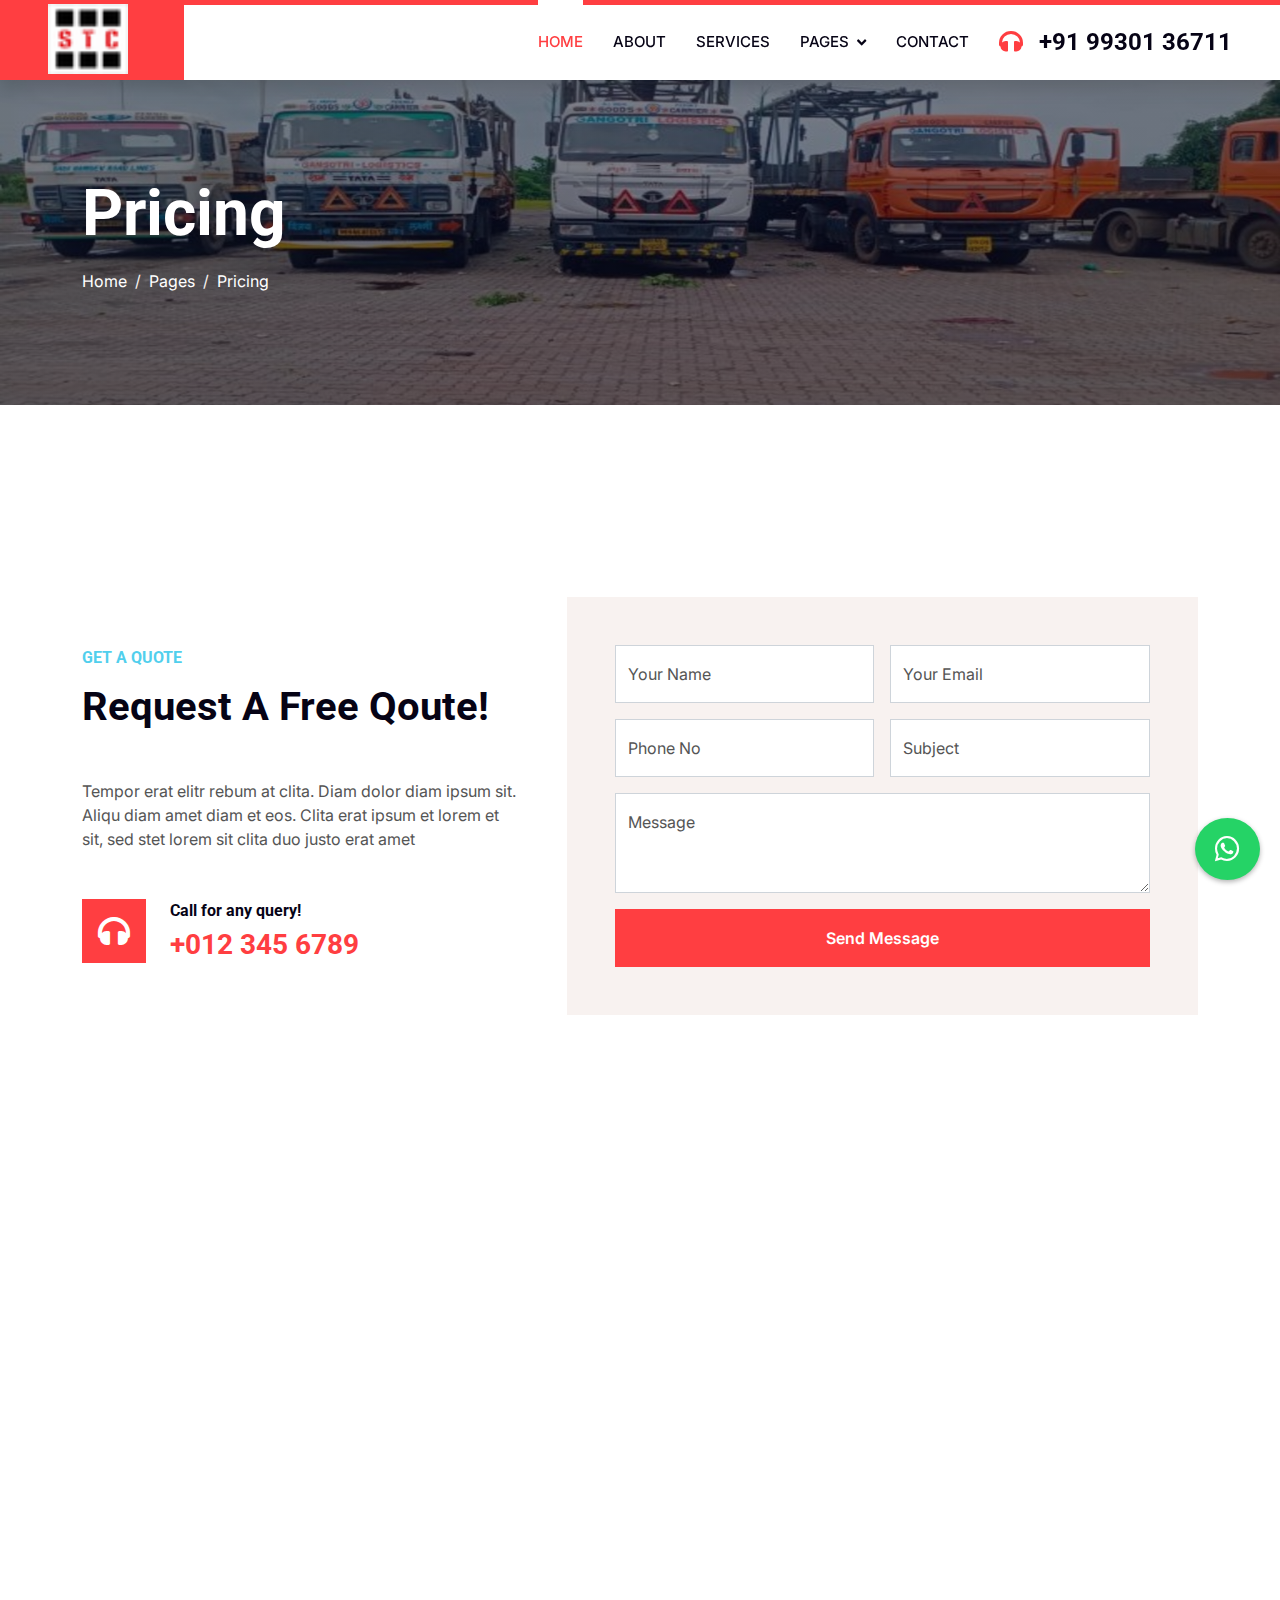
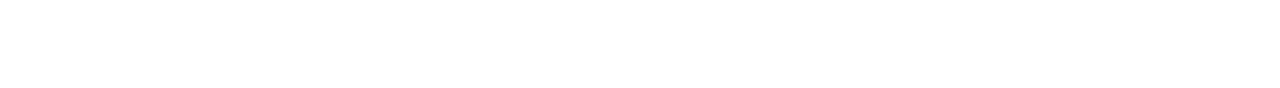
<file: price.html>
<!DOCTYPE html>
<html lang="en">

<head>
    <meta charset="utf-8">
    <title>Savitri Transport Co</title>
    <meta content="width=device-width, initial-scale=1.0" name="viewport">
    <meta content="" name="keywords">
    <meta content="" name="description">

    <!-- Favicon -->
    <link href="SavitriTransportCo.ico" rel="icon">

    <!-- Google Web Fonts -->
    <link rel="preconnect" href="https://fonts.googleapis.com">
    <link rel="preconnect" href="https://fonts.gstatic.com" crossorigin>
    <link href="https://fonts.googleapis.com/css2?family=Inter:wght@400;600&family=Roboto:wght@500;700&display=swap"
        rel="stylesheet">

    <!-- Icon Font Stylesheet -->
    <link href="https://cdnjs.cloudflare.com/ajax/libs/font-awesome/5.10.0/css/all.min.css" rel="stylesheet">
    <link href="https://cdn.jsdelivr.net/npm/bootstrap-icons@1.4.1/font/bootstrap-icons.css" rel="stylesheet">

    <!-- Libraries Stylesheet -->
    <link href="lib/animate/animate.min.css" rel="stylesheet">
    <link href="lib/owlcarousel/assets/owl.carousel.min.css" rel="stylesheet">

    <!-- Customized Bootstrap Stylesheet -->
    <link href="css/bootstrap.min.css" rel="stylesheet">

    <!-- Template Stylesheet -->
    <link href="css/style.css" rel="stylesheet">
</head>

<body>
    <!-- Spinner Start -->
    <div id="spinner"
        class="show bg-white position-fixed translate-middle w-100 vh-100 top-50 start-50 d-flex align-items-center justify-content-center">
        <div class="spinner-grow text-primary" style="width: 3rem; height: 3rem;" role="status">
            <span class="sr-only">Loading...</span>
        </div>
    </div>
    <!-- Spinner End -->


    <!-- Navbar Start -->
    <nav class="navbar navbar-expand-lg bg-white navbar-light shadow border-top border-5 border-primary sticky-top p-0">
        <a href="index.html" class="navbar-brand bg-primary d-flex align-items-center px-4 px-lg-5">
            <h2 class="mb-2 text-white">
                <img src="img/SavitriTransportCo.ico" alt="Logo" class="me-2" style="width: 80px; height: 70px;">
            </h2>
        </a>

        <!-- Phone number for mobile view -->
        <h5 class="m-0 d-lg-none text-dark" style="font-size: 14px;">
            <a href="tel:+919930136711" class="text-dark text-decoration-none">
                <i class="fa fa-headphones text-primary me-2"></i>+91 99301 36711
            </a>
        </h5>


        <button type="button" class="navbar-toggler me-4" data-bs-toggle="collapse" data-bs-target="#navbarCollapse">
            <span class="navbar-toggler-icon"></span>
        </button>

        <div class="collapse navbar-collapse" id="navbarCollapse">
            <div class="navbar-nav ms-auto p-4 p-lg-0">
                <a href="index.html" class="nav-item nav-link active">Home</a>
                <a href="about.html" class="nav-item nav-link">About</a>
                <a href="service.html" class="nav-item nav-link">Services</a>
                <div class="nav-item dropdown">
                    <a href="#" class="nav-link dropdown-toggle" data-bs-toggle="dropdown">Pages</a>
                    <div class="dropdown-menu fade-up m-0">
                        <a href="feature.html" class="dropdown-item">Features</a>
                        <a href="quote.html" class="dropdown-item">Free Quote</a>
                        <a href="team.html" class="dropdown-item">Our Team</a>
                        <a href="testimonial.html" class="dropdown-item">Testimonial</a>
                    </div>
                </div>
                <a href="contact.html" class="nav-item nav-link">Contact</a>
            </div>

            <!-- Phone number for desktop view -->
            <h4 class="m-0 pe-lg-5 d-none d-lg-block">
                <a href="tel:+919930136711" class="text-dark text-decoration-none">
                    <i class="fa fa-headphones text-primary me-3"></i>+91 99301 36711
                </a>
            </h4>
        </div>
    </nav>
    <!-- Navbar End -->


    <!-- Page Header Start -->
    <div class="container-fluid page-header py-5" style="margin-bottom: 6rem;">
        <div class="container py-5">
            <h1 class="display-3 text-white mb-3 animated slideInDown">Pricing</h1>
            <nav aria-label="breadcrumb animated slideInDown">
                <ol class="breadcrumb">
                    <li class="breadcrumb-item"><a class="text-white" href="#">Home</a></li>
                    <li class="breadcrumb-item"><a class="text-white" href="#">Pages</a></li>
                    <li class="breadcrumb-item text-white active" aria-current="page">Pricing</li>
                </ol>
            </nav>
        </div>
    </div>
    <!-- Page Header End -->


    <!-- Pricing Start -->
    <!-- <div class="container-xxl py-5">
        <div class="container py-5">
            <div class="text-center wow fadeInUp" data-wow-delay="0.1s">
                <h6 class="text-secondary text-uppercase">Pricing Plan</h6>
                <h1 class="mb-5">Perfect Pricing Plan</h1>
            </div>
            <div class="row g-4">
                <div class="col-md-6 col-lg-4 wow fadeInUp" data-wow-delay="0.3s">
                    <div class="price-item">
                        <div class="border-bottom p-4 mb-4">
                            <h5 class="text-primary mb-1">Basic Plan</h5>
                            <h1 class="display-5 mb-0">
                                <small class="align-top"
                                    style="font-size: 22px; line-height: 45px;">$</small>49.00<small
                                    class="align-bottom" style="font-size: 16px; line-height: 40px;">/ Month</small>
                            </h1>
                        </div>
                        <div class="p-4 pt-0">
                            <p><i class="fa fa-check text-success me-3"></i>HTML5 & CSS3</p>
                            <p><i class="fa fa-check text-success me-3"></i>Bootstrap v5</p>
                            <p><i class="fa fa-check text-success me-3"></i>FontAwesome Icons</p>
                            <p><i class="fa fa-check text-success me-3"></i>Responsive Layout</p>
                            <p><i class="fa fa-check text-success me-3"></i>Cross-browser Support</p>
                            <a class="btn-slide mt-2" href=""><i class="fa fa-arrow-right"></i><span>Order
                                    Now</span></a>
                        </div>
                    </div>
                </div>
                <div class="col-md-6 col-lg-4 wow fadeInUp" data-wow-delay="0.5s">
                    <div class="price-item">
                        <div class="border-bottom p-4 mb-4">
                            <h5 class="text-primary mb-1">Standard Plan</h5>
                            <h1 class="display-5 mb-0">
                                <small class="align-top"
                                    style="font-size: 22px; line-height: 45px;">$</small>99.00<small
                                    class="align-bottom" style="font-size: 16px; line-height: 40px;">/ Month</small>
                            </h1>
                        </div>
                        <div class="p-4 pt-0">
                            <p><i class="fa fa-check text-success me-3"></i>HTML5 & CSS3</p>
                            <p><i class="fa fa-check text-success me-3"></i>Bootstrap v5</p>
                            <p><i class="fa fa-check text-success me-3"></i>FontAwesome Icons</p>
                            <p><i class="fa fa-check text-success me-3"></i>Responsive Layout</p>
                            <p><i class="fa fa-check text-success me-3"></i>Cross-browser Support</p>
                            <a class="btn-slide mt-2" href=""><i class="fa fa-arrow-right"></i><span>Order
                                    Now</span></a>
                        </div>
                    </div>
                </div>
                <div class="col-md-6 col-lg-4 wow fadeInUp" data-wow-delay="0.7s">
                    <div class="price-item">
                        <div class="border-bottom p-4 mb-4">
                            <h5 class="text-primary mb-1">Advanced Plan</h5>
                            <h1 class="display-5 mb-0">
                                <small class="align-top"
                                    style="font-size: 22px; line-height: 45px;">$</small>149.00<small
                                    class="align-bottom" style="font-size: 16px; line-height: 40px;">/ Month</small>
                            </h1>
                        </div>
                        <div class="p-4 pt-0">
                            <p><i class="fa fa-check text-success me-3"></i>HTML5 & CSS3</p>
                            <p><i class="fa fa-check text-success me-3"></i>Bootstrap v5</p>
                            <p><i class="fa fa-check text-success me-3"></i>FontAwesome Icons</p>
                            <p><i class="fa fa-check text-success me-3"></i>Responsive Layout</p>
                            <p><i class="fa fa-check text-success me-3"></i>Cross-browser Support</p>
                            <a class="btn-slide mt-2" href=""><i class="fa fa-arrow-right"></i><span>Order
                                    Now</span></a>
                        </div>
                    </div>
                </div>
            </div>
        </div>
    </div> -->
    <!-- Pricing End -->


    <!-- Quote Start -->
    <div class="container-xxl py-5">
        <div class="container py-5">
            <div class="row g-5 align-items-center">
                <div class="col-lg-5 wow fadeInUp" data-wow-delay="0.1s">
                    <h6 class="text-secondary text-uppercase mb-3">Get A Quote</h6>
                    <h1 class="mb-5">Request A Free Qoute!</h1>
                    <p class="mb-5">Tempor erat elitr rebum at clita. Diam dolor diam ipsum sit. Aliqu diam amet diam et
                        eos. Clita erat ipsum et lorem et sit, sed stet lorem sit clita duo justo erat amet</p>
                    <div class="d-flex align-items-center">
                        <i class="fa fa-headphones fa-2x flex-shrink-0 bg-primary p-3 text-white"></i>
                        <div class="ps-4">
                            <h6>Call for any query!</h6>
                            <h3 class="text-primary m-0">+012 345 6789</h3>
                        </div>
                    </div>
                </div>
                <div class="col-lg-7">
                    <div class="bg-light text-center p-5 wow fadeIn" data-wow-delay="0.5s">
                        <form action="https://formspree.io/f/xqaljwyo" method="POST">
                            <div class="row g-3">
                                <div class="col-md-6">
                                    <div class="form-floating">
                                        <input type="text" class="form-control" name="name" id="name"
                                            placeholder="Your Name">
                                        <label for="name">Your Name</label>
                                    </div>
                                </div>
                                <div class="col-md-6">
                                    <div class="form-floating">
                                        <input type="email" class="form-control" name="_replyto" id="email"
                                            placeholder="Your Email">
                                        <label for="email">Your Email</label>
                                    </div>
                                </div>
                                <div class="col-6">
                                    <div class="form-floating">
                                        <input type="text" class="form-control" name="number" id="number"
                                            placeholder="Phone No">
                                        <label for="number">Phone No</label>
                                    </div>
                                </div>
                                <div class="col-6">
                                    <div class="form-floating">
                                        <input type="text" class="form-control" name="subject" id="subject"
                                            placeholder="Subject">
                                        <label for="subject">Subject</label>
                                    </div>
                                </div>
                                <div class="col-12">
                                    <div class="form-floating">
                                        <textarea class="form-control" name="message" placeholder="Leave a message here"
                                            id="message" style="height: 100px"></textarea>
                                        <label for="message">Message</label>
                                    </div>
                                </div>
                                <div class="col-12">
                                    <button class="btn btn-primary w-100 py-3" type="submit">Send Message</button>
                                </div>
                            </div>
                        </form>
                    </div>
                </div>
            </div>
        </div>
    </div>
    <!-- Quote End -->


    <!-- Footer Start -->
    <div class="container-fluid bg-dark text-light footer pt-5 wow fadeIn" data-wow-delay="0.1s"
        style="margin-top: 6rem;">
        <div class="container py-5">
            <div class="row g-5">
                <div class="col-lg-3 col-md-6">
                    <h4 class="text-light mb-4">Address</h4>
                    <p class="mb-2"><i class="fa fa-map-marker-alt me-3"></i>C-706, Steel Chamber, Plot No. 514, steel
                        Market, kalamboli, Navi Mumbai - 410218 </p>
                    <p class="mb-2"><i class="fa fa-phone-alt me-3"></i>+91 99301 36711</p>
                    <p class="mb-2"><i class="fa fa-envelope me-3"></i>savitritransport3@gmail.com</p>
                    <div class="d-flex pt-2">
                        <a class="btn btn-outline-light btn-social" href=""><i class="fab fa-twitter"></i></a>
                        <a class="btn btn-outline-light btn-social" href=""><i class="fab fa-facebook-f"></i></a>
                        <a class="btn btn-outline-light btn-social" href=""><i class="fab fa-youtube"></i></a>
                        <a class="btn btn-outline-light btn-social" href=""><i class="fab fa-linkedin-in"></i></a>
                    </div>
                </div>
                <div class="col-lg-3 col-md-6">
                    <h4 class="text-light mb-4">Services</h4>
                    <a class="btn btn-link" href="">⁠Loose Material Transport</a>
                    <a class="btn btn-link" href="">⁠Construction Goods Transport</a>
                    <a class="btn btn-link" href="">Over-Dimensional Cargo (ODC) Transport</a>
                    <a class="btn btn-link" href="">Pan-India Coverage with Maharashtra Expertise</a>
                </div>
                <div class="col-lg-3 col-md-6">
                    <h4 class="text-light mb-4">Quick Links</h4>
                    <a class="btn btn-link" href="">About Us</a>
                    <a class="btn btn-link" href="">Contact Us</a>
                    <a class="btn btn-link" href="">Our Services</a>
                    <a class="btn btn-link" href="">Terms & Condition</a>
                    <a class="btn btn-link" href="">Support</a>
                </div>
                <div class="col-lg-3 col-md-6">
                    <h4 class="text-light mb-4">Newsletter</h4>
                    <p>Stay updated with our latest offers, delivery tips, and logistics news from across India.
                        Subscribe now and never miss an update!</p>
                    <div class="position-relative mx-auto" style="max-width: 400px;">
                        <input class="form-control border-0 w-100 py-3 ps-4 pe-5" type="text" placeholder="Your email">
                        <button type="button"
                            class="btn btn-primary py-2 position-absolute top-0 end-0 mt-2 me-2">SignUp</button>
                    </div>
                </div>
            </div>
        </div>
        <div class="container">
            <div class="copyright">
                <div class="row">
                    <div class="col-md-6 text-center text-md-start mb-3 mb-md-0">
                        &copy; <a class="border-bottom" href="#">Savitri Transport Co</a>, All Right Reserved.
                    </div>
                    <div class="col-md-6 text-center text-md-end">
                        Designed By <a class="border-bottom" href="https://codeloom.studio">Codeloom Studio</a>
                    </div>
                </div>
            </div>
        </div>
    </div>
    <!-- Footer End -->


    <!-- Back to Top -->
    <!-- <a href="#" class="btn btn-lg btn-primary btn-lg-square rounded-0 back-to-top"><i class="bi bi-arrow-up"></i></a> -->
    <a href="https://wa.me/919930136711" target="_blank" style="position: fixed; bottom: 20px; right: 20px; background-color: #25d366; color: white; 
          border-radius: 50%; padding: 10px; font-size: 28px; width: 65px;  box-shadow: 0 2px 5px rgba(0,0,0,0.3); 
          z-index: 1000; text-align: center;">
        <i class="fab fa-whatsapp"></i>
    </a>


    <!-- JavaScript Libraries -->
    <script src="https://code.jquery.com/jquery-3.4.1.min.js"></script>
    <script src="https://cdn.jsdelivr.net/npm/bootstrap@5.0.0/dist/js/bootstrap.bundle.min.js"></script>
    <script src="lib/wow/wow.min.js"></script>
    <script src="lib/easing/easing.min.js"></script>
    <script src="lib/waypoints/waypoints.min.js"></script>
    <script src="lib/counterup/counterup.min.js"></script>
    <script src="lib/owlcarousel/owl.carousel.min.js"></script>

    <!-- Template Javascript -->
    <script src="js/main.js"></script>
</body>

</html>
</file>
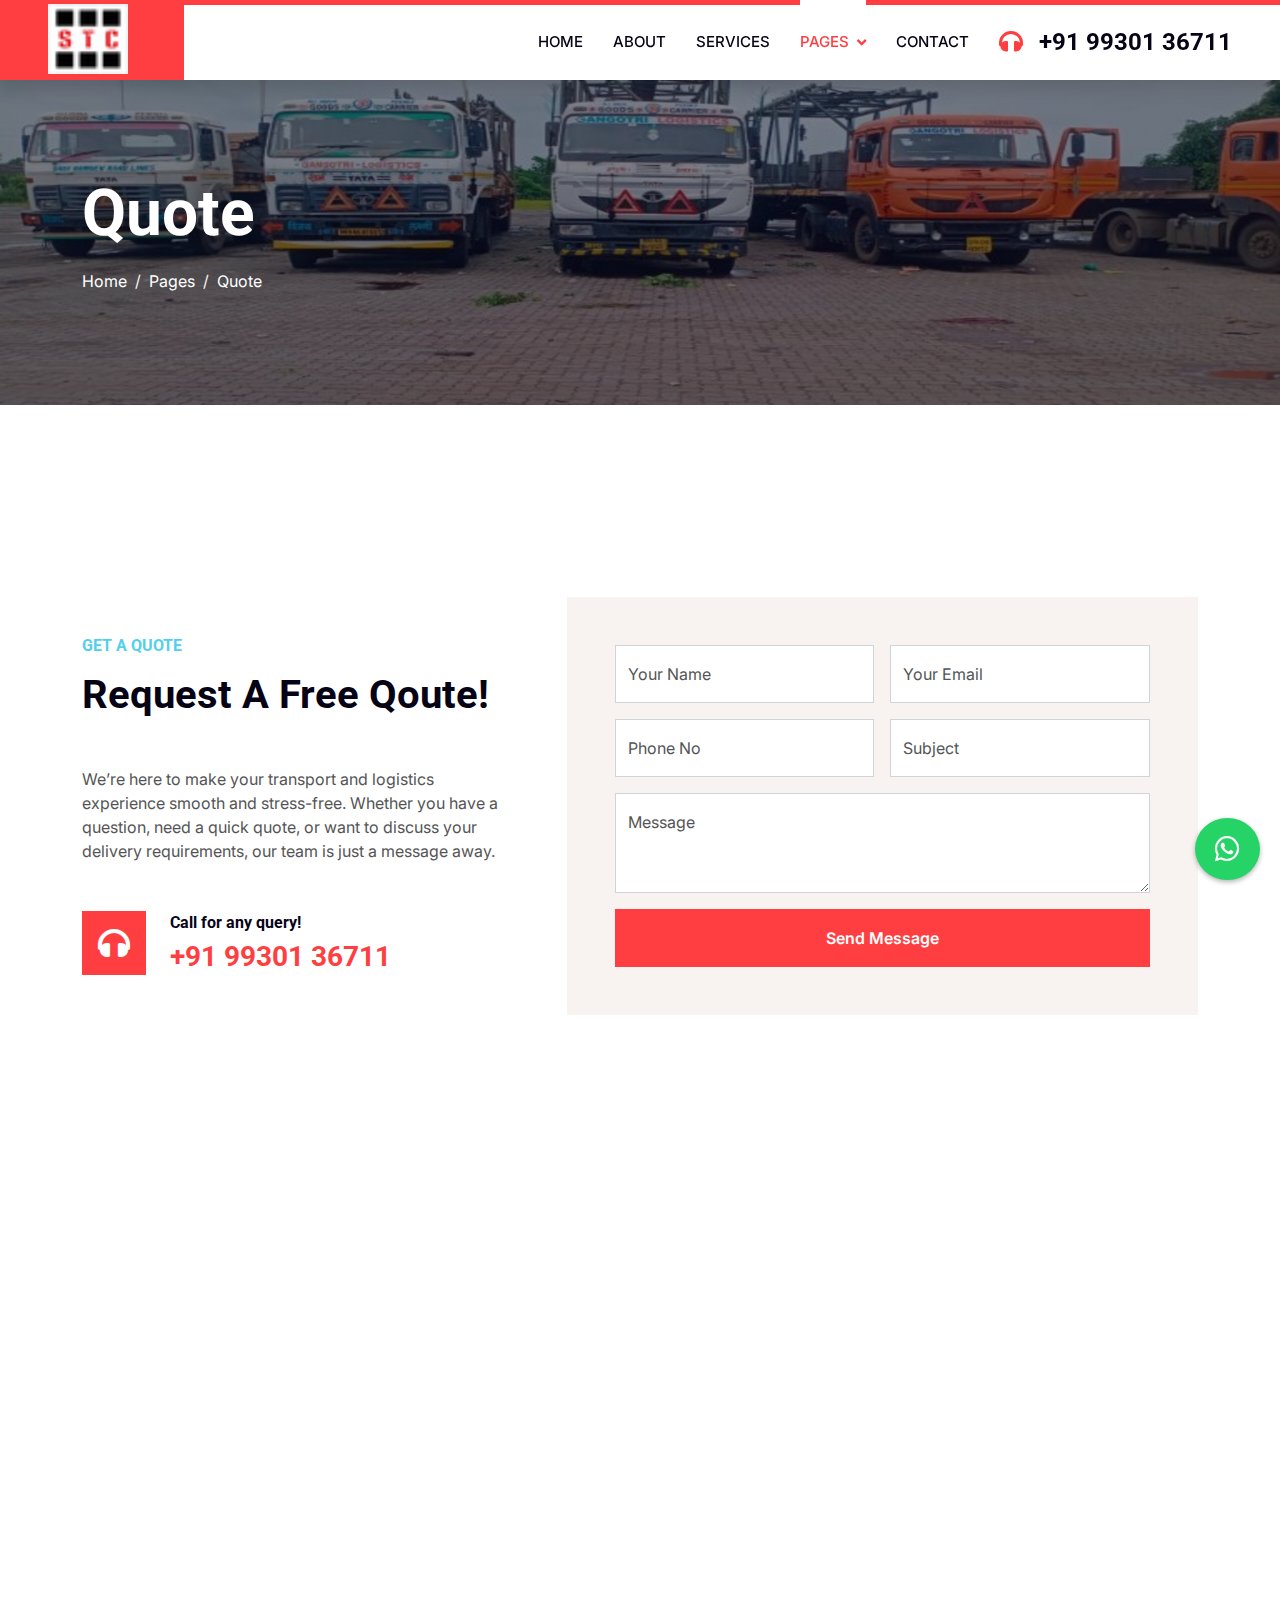
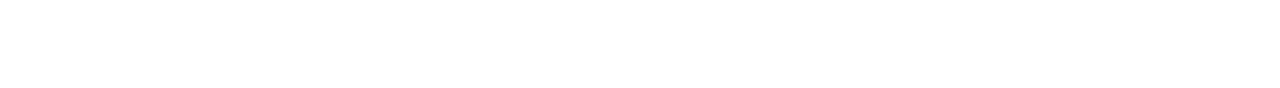
<file: quote.html>
<!DOCTYPE html>
<html lang="en">

<head>
    <meta charset="utf-8">
    <title>Savitri Transport Co</title>
    <meta content="width=device-width, initial-scale=1.0" name="viewport">
    <meta content="" name="keywords">
    <meta content="" name="description">

    <!-- Favicon -->
    <link href="img/SavitriTransportCo.ico" rel="icon">

    <!-- Google Web Fonts -->
    <link rel="preconnect" href="https://fonts.googleapis.com">
    <link rel="preconnect" href="https://fonts.gstatic.com" crossorigin>
    <link href="https://fonts.googleapis.com/css2?family=Inter:wght@400;600&family=Roboto:wght@500;700&display=swap"
        rel="stylesheet">

    <!-- Icon Font Stylesheet -->
    <link href="https://cdnjs.cloudflare.com/ajax/libs/font-awesome/5.10.0/css/all.min.css" rel="stylesheet">
    <link href="https://cdn.jsdelivr.net/npm/bootstrap-icons@1.4.1/font/bootstrap-icons.css" rel="stylesheet">

    <!-- Libraries Stylesheet -->
    <link href="lib/animate/animate.min.css" rel="stylesheet">
    <link href="lib/owlcarousel/assets/owl.carousel.min.css" rel="stylesheet">

    <!-- Customized Bootstrap Stylesheet -->
    <link href="css/bootstrap.min.css" rel="stylesheet">

    <!-- Template Stylesheet -->
    <link href="css/style.css" rel="stylesheet">
</head>

<body>
    <!-- Spinner Start -->
    <div id="spinner"
        class="show bg-white position-fixed translate-middle w-100 vh-100 top-50 start-50 d-flex align-items-center justify-content-center">
        <div class="spinner-grow text-primary" style="width: 3rem; height: 3rem;" role="status">
            <span class="sr-only">Loading...</span>
        </div>
    </div>
    <!-- Spinner End -->


    <!-- Navbar Start -->
    <nav class="navbar navbar-expand-lg bg-white navbar-light shadow border-top border-5 border-primary sticky-top p-0">
        <a href="index.html" class="navbar-brand bg-primary d-flex align-items-center px-4 px-lg-5">
            <h2 class="mb-2 text-white">
                <img src="img/SavitriTransportCo.ico" alt="Logo" class="me-2" style="width: 80px; height: 70px;"></img>
            </h2>
        </a>
        <button type="button" class="navbar-toggler me-4" data-bs-toggle="collapse" data-bs-target="#navbarCollapse">
            <span class="navbar-toggler-icon"></span>
        </button>
        <div class="collapse navbar-collapse" id="navbarCollapse">
            <div class="navbar-nav ms-auto p-4 p-lg-0">
                <a href="index.html" class="nav-item nav-link">Home</a>
                <a href="about.html" class="nav-item nav-link">About</a>
                <a href="service.html" class="nav-item nav-link">Services</a>
                <div class="nav-item dropdown">
                    <a href="#" class="nav-link dropdown-toggle active" data-bs-toggle="dropdown">Pages</a>
                    <div class="dropdown-menu fade-up m-0">
                        <a href="feature.html" class="dropdown-item">Features</a>
                        <a href="quote.html" class="dropdown-item active">Free Quote</a>
                        <a href="team.html" class="dropdown-item">Our Team</a>
                        <a href="testimonial.html" class="dropdown-item">Testimonial</a>
                    </div>
                </div>
                <a href="contact.html" class="nav-item nav-link">Contact</a>
            </div>
            <h4 class="m-0 pe-lg-5 d-none d-lg-block"><i class="fa fa-headphones text-primary me-3"></i>+91 99301 36711
            </h4>
        </div>
    </nav>
    <!-- Navbar End -->


    <!-- Page Header Start -->
    <div class="container-fluid page-header py-5" style="margin-bottom: 6rem;">
        <div class="container py-5">
            <h1 class="display-3 text-white mb-3 animated slideInDown">Quote</h1>
            <nav aria-label="breadcrumb animated slideInDown">
                <ol class="breadcrumb">
                    <li class="breadcrumb-item"><a class="text-white" href="#">Home</a></li>
                    <li class="breadcrumb-item"><a class="text-white" href="#">Pages</a></li>
                    <li class="breadcrumb-item text-white active" aria-current="page">Quote</li>
                </ol>
            </nav>
        </div>
    </div>
    <!-- Page Header End -->


    <!-- Quote Start -->
    <div class="container-xxl py-5">
        <div class="container py-5">
            <div class="row g-5 align-items-center">
                <div class="col-lg-5 wow fadeInUp" data-wow-delay="0.1s">
                    <h6 class="text-secondary text-uppercase mb-3">Get A Quote</h6>
                    <h1 class="mb-5">Request A Free Qoute!</h1>
                    <p class="mb-5">We’re here to make your transport and logistics experience smooth and stress-free.
                        Whether you have a question, need a quick quote, or want to discuss your delivery requirements,
                        our team is just a message away.</p>
                    <div class="d-flex align-items-center">
                        <i class="fa fa-headphones fa-2x flex-shrink-0 bg-primary p-3 text-white"></i>
                        <div class="ps-4">
                            <h6>Call for any query!</h6>
                            <h3 class="text-primary m-0">+91 99301 36711</h3>
                        </div>
                    </div>
                </div>
                <div class="col-lg-7">
                    <div class="bg-light text-center p-5 wow fadeIn" data-wow-delay="0.5s">
                        <form action="https://formspree.io/f/xqaljwyo" method="POST">
                            <div class="row g-3">
                                <div class="col-md-6">
                                    <div class="form-floating">
                                        <input type="text" class="form-control" name="name" id="name"
                                            placeholder="Your Name">
                                        <label for="name">Your Name</label>
                                    </div>
                                </div>
                                <div class="col-md-6">
                                    <div class="form-floating">
                                        <input type="email" class="form-control" name="_replyto" id="email"
                                            placeholder="Your Email">
                                        <label for="email">Your Email</label>
                                    </div>
                                </div>
                                <div class="col-6">
                                    <div class="form-floating">
                                        <input type="text" class="form-control" name="number" id="number"
                                            placeholder="Phone No">
                                        <label for="number">Phone No</label>
                                    </div>
                                </div>
                                <div class="col-6">
                                    <div class="form-floating">
                                        <input type="text" class="form-control" name="subject" id="subject"
                                            placeholder="Subject">
                                        <label for="subject">Subject</label>
                                    </div>
                                </div>
                                <div class="col-12">
                                    <div class="form-floating">
                                        <textarea class="form-control" name="message" placeholder="Leave a message here"
                                            id="message" style="height: 100px"></textarea>
                                        <label for="message">Message</label>
                                    </div>
                                </div>
                                <div class="col-12">
                                    <button class="btn btn-primary w-100 py-3" type="submit">Send Message</button>
                                </div>
                            </div>
                        </form>
                    </div>
                </div>
            </div>
        </div>
    </div>
    <!-- Quote End -->


    <!-- Footer Start -->
    <div class="container-fluid bg-dark text-light footer pt-5 wow fadeIn" data-wow-delay="0.1s"
        style="margin-top: 6rem;">
        <div class="container py-5">
            <div class="row g-5">
                <div class="col-lg-3 col-md-6">
                    <h4 class="text-light mb-4">Address</h4>
                    <p class="mb-2"><i class="fa fa-map-marker-alt me-3"></i>C-706, Steel Chamber, Plot No. 514, steel
                        Market, kalamboli, Navi Mumbai - 410218 </p>
                    <p class="mb-2"><i class="fa fa-phone-alt me-3"></i>+91 99301 36711</p>
                    <p class="mb-2"><i class="fa fa-envelope me-3"></i>savitritransport3@gmail.com</p>
                    <div class="d-flex pt-2">
                        <a class="btn btn-outline-light btn-social" href=""><i class="fab fa-twitter"></i></a>
                        <a class="btn btn-outline-light btn-social" href=""><i class="fab fa-facebook-f"></i></a>
                        <a class="btn btn-outline-light btn-social" href=""><i class="fab fa-youtube"></i></a>
                        <a class="btn btn-outline-light btn-social" href=""><i class="fab fa-linkedin-in"></i></a>
                    </div>
                </div>
                <div class="col-lg-3 col-md-6">
                    <h4 class="text-light mb-4">Services</h4>
                    <a class="btn btn-link" href="">⁠Loose Material Transport</a>
                    <a class="btn btn-link" href="">⁠Construction Goods Transport</a>
                    <a class="btn btn-link" href="">Over-Dimensional Cargo (ODC) Transport</a>
                    <a class="btn btn-link" href="">Pan-India Coverage with Maharashtra Expertise</a>
                </div>
                <div class="col-lg-3 col-md-6">
                    <h4 class="text-light mb-4">Quick Links</h4>
                    <a class="btn btn-link" href="">About Us</a>
                    <a class="btn btn-link" href="">Contact Us</a>
                    <a class="btn btn-link" href="">Our Services</a>
                    <a class="btn btn-link" href="">Terms & Condition</a>
                    <a class="btn btn-link" href="">Support</a>
                </div>
                <div class="col-lg-3 col-md-6">
                    <h4 class="text-light mb-4">Newsletter</h4>
                    <p>Stay updated with our latest offers, delivery tips, and logistics news from across India.
                        Subscribe now and never miss an update!</p>
                    <div class="position-relative mx-auto" style="max-width: 400px;">
                        <input class="form-control border-0 w-100 py-3 ps-4 pe-5" type="text" placeholder="Your email">
                        <button type="button"
                            class="btn btn-primary py-2 position-absolute top-0 end-0 mt-2 me-2">SignUp</button>
                    </div>
                </div>
            </div>
        </div>
        <div class="container">
            <div class="copyright">
                <div class="row">
                    <div class="col-md-6 text-center text-md-start mb-3 mb-md-0">
                        &copy; <a class="border-bottom" href="#">Savitri Transport Co</a>, All Right Reserved.
                    </div>
                    <div class="col-md-6 text-center text-md-end">
                        Designed By <a class="border-bottom" href="https://codeloom.studio">Codeloom Studio</a>
                    </div>
                </div>
            </div>
        </div>
    </div>
    <!-- Footer End -->


    <!-- Back to Top -->
    <!-- <a href="#" class="btn btn-lg btn-primary btn-lg-square rounded-0 back-to-top"><i class="bi bi-arrow-up"></i></a> -->
    <a href="https://wa.me/919930136711" target="_blank" style="position: fixed; bottom: 20px; right: 20px; background-color: #25d366; color: white; 
          border-radius: 50%; padding: 10px; font-size: 28px; width: 65px;  box-shadow: 0 2px 5px rgba(0,0,0,0.3); 
          z-index: 1000; text-align: center;">
        <i class="fab fa-whatsapp"></i>
    </a>


    <!-- JavaScript Libraries -->
    <script src="https://code.jquery.com/jquery-3.4.1.min.js"></script>
    <script src="https://cdn.jsdelivr.net/npm/bootstrap@5.0.0/dist/js/bootstrap.bundle.min.js"></script>
    <script src="lib/wow/wow.min.js"></script>
    <script src="lib/easing/easing.min.js"></script>
    <script src="lib/waypoints/waypoints.min.js"></script>
    <script src="lib/counterup/counterup.min.js"></script>
    <script src="lib/owlcarousel/owl.carousel.min.js"></script>

    <!-- Template Javascript -->
    <script src="js/main.js"></script>
</body>

</html>
</file>
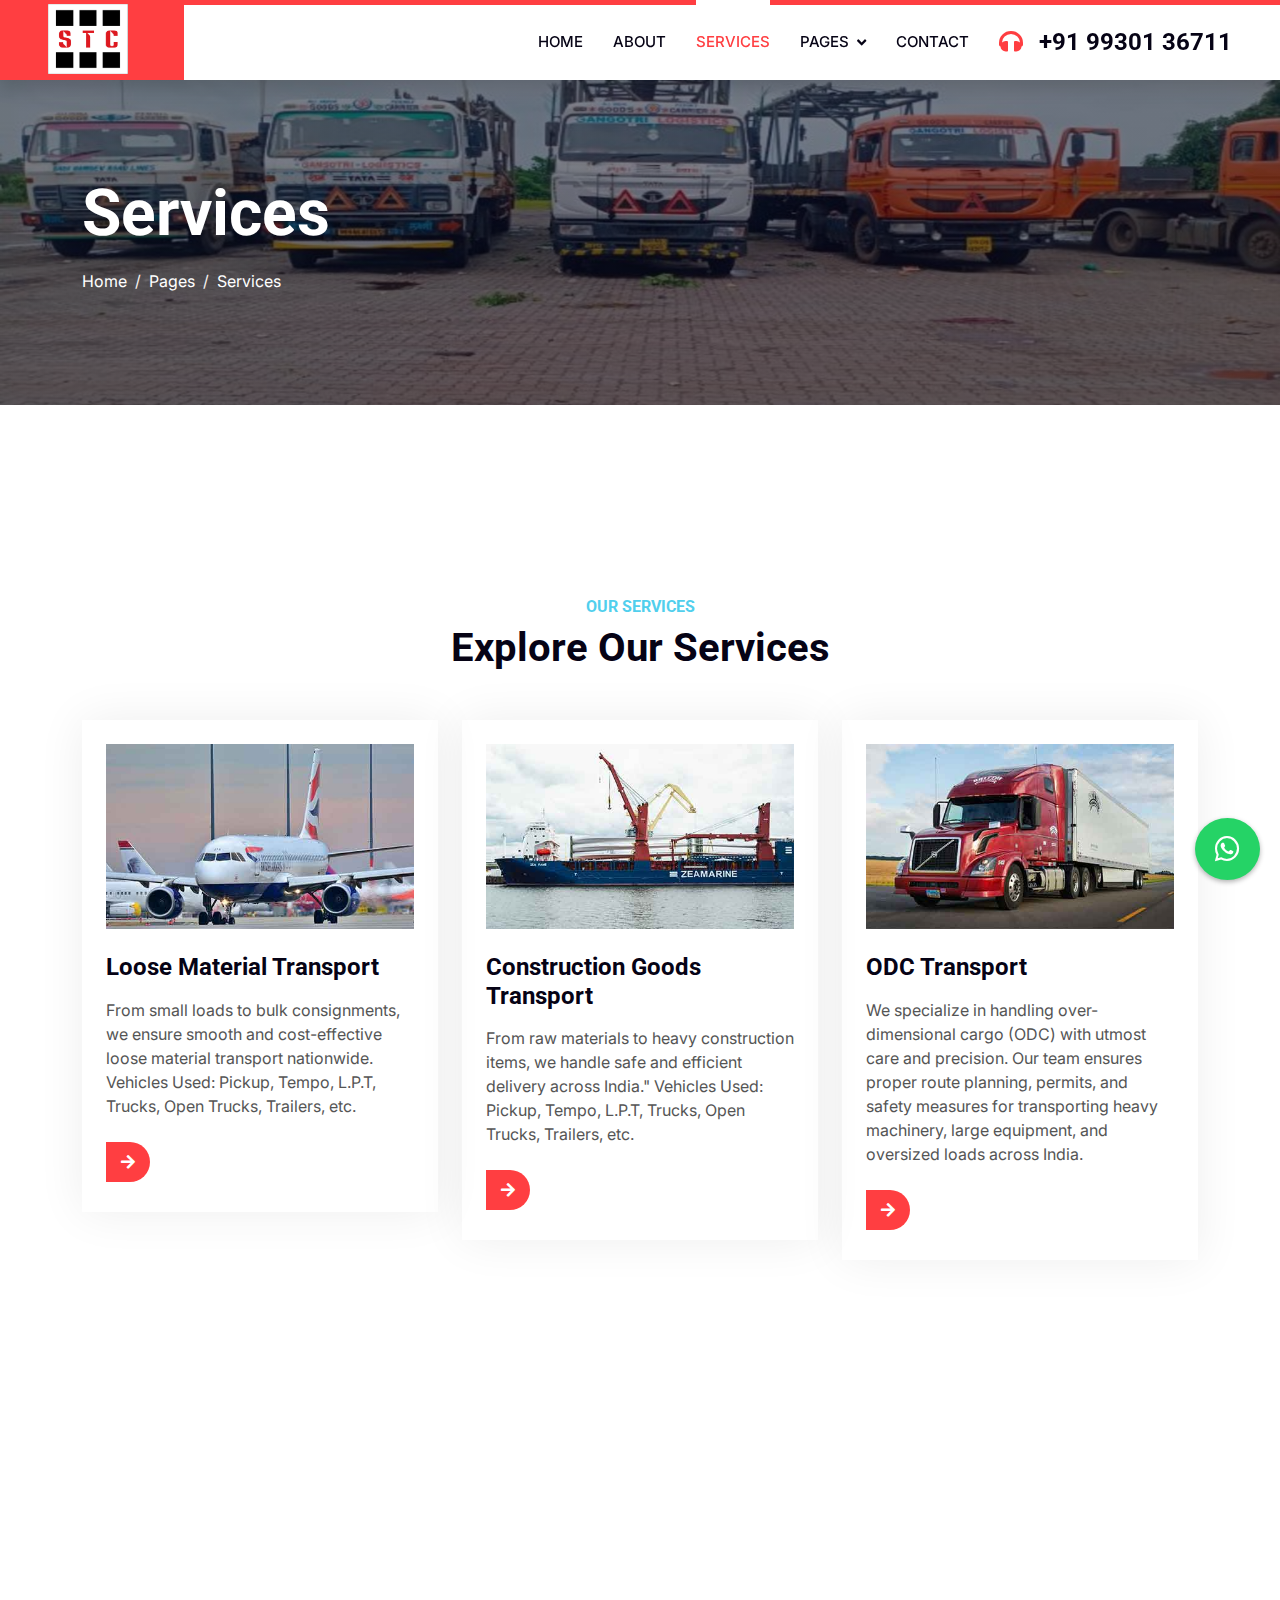
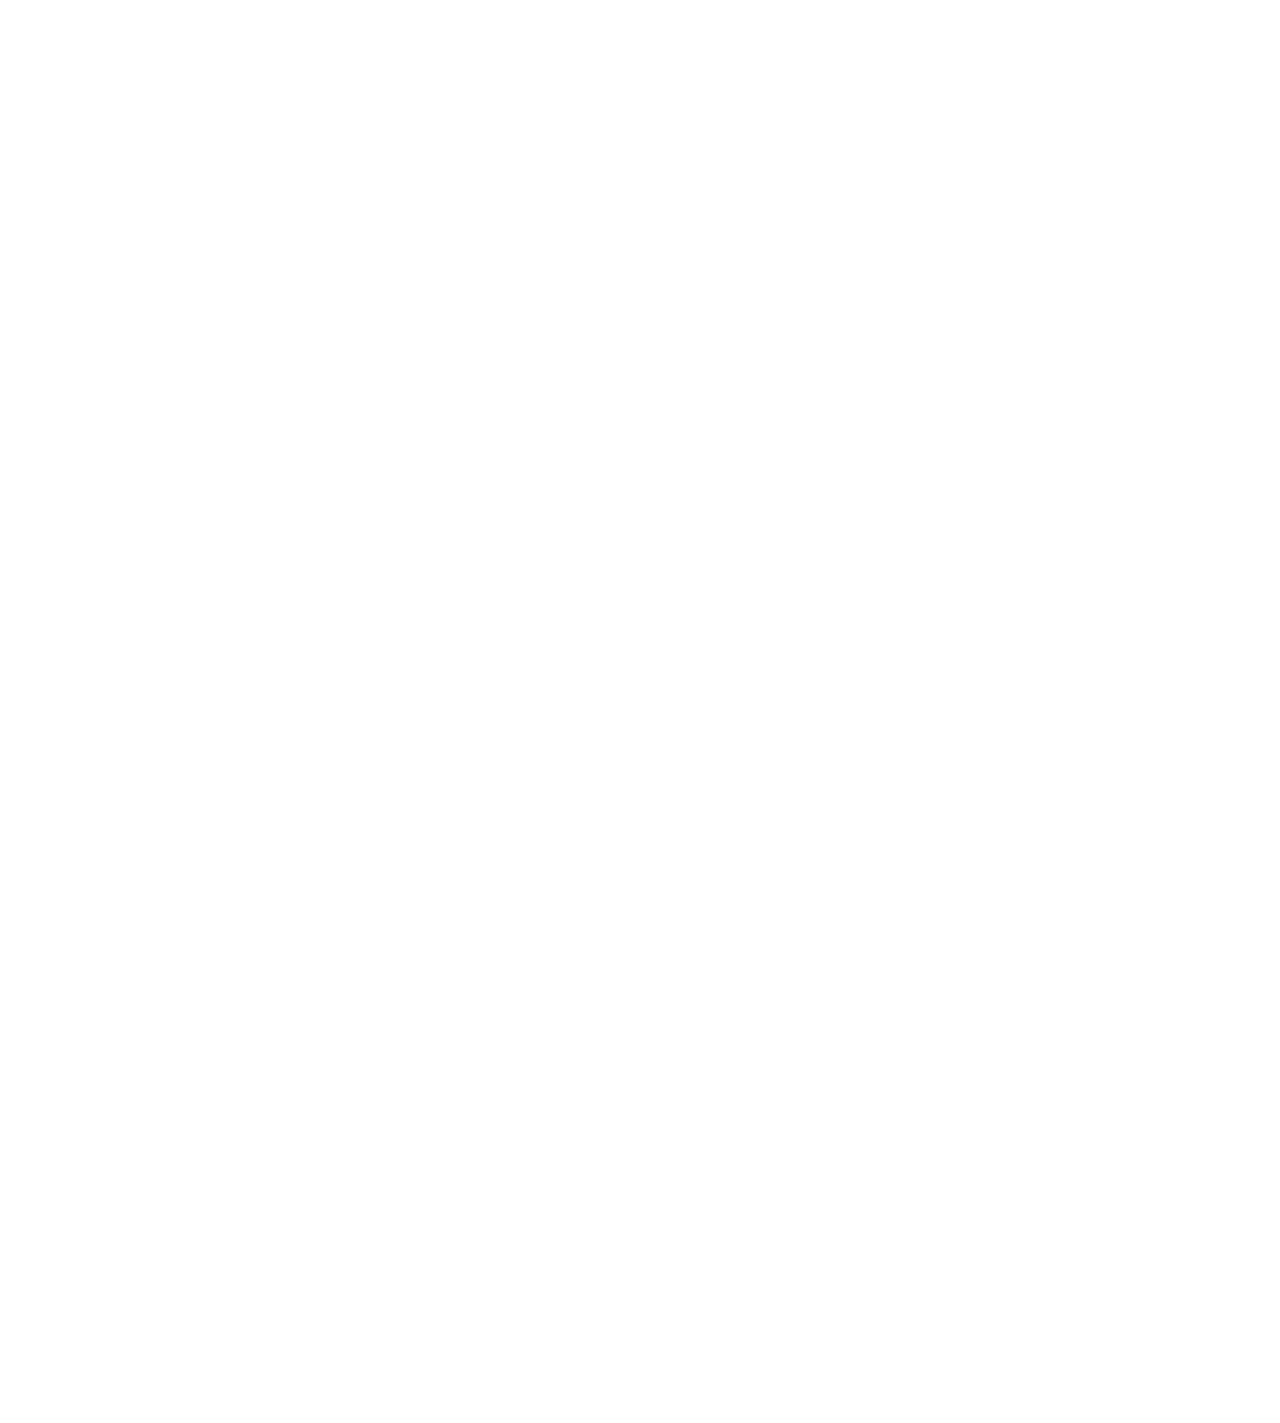
<file: service.html>
<!DOCTYPE html>
<html lang="en">

<head>
    <meta charset="utf-8">
    <title>Savitri Transport Co</title>
    <meta content="width=device-width, initial-scale=1.0" name="viewport">
    <meta content="" name="keywords">
    <meta content="" name="description">

    <!-- Favicon -->
    <link href="img/SavitriTransportCo.jpg" rel="icon">

    <!-- Google Web Fonts -->
    <link rel="preconnect" href="https://fonts.googleapis.com">
    <link rel="preconnect" href="https://fonts.gstatic.com" crossorigin>
    <link href="https://fonts.googleapis.com/css2?family=Inter:wght@400;600&family=Roboto:wght@500;700&display=swap"
        rel="stylesheet">

    <!-- Icon Font Stylesheet -->
    <link href="https://cdnjs.cloudflare.com/ajax/libs/font-awesome/5.10.0/css/all.min.css" rel="stylesheet">
    <link href="https://cdn.jsdelivr.net/npm/bootstrap-icons@1.4.1/font/bootstrap-icons.css" rel="stylesheet">

    <!-- Libraries Stylesheet -->
    <link href="lib/animate/animate.min.css" rel="stylesheet">
    <link href="lib/owlcarousel/assets/owl.carousel.min.css" rel="stylesheet">

    <!-- Customized Bootstrap Stylesheet -->
    <link href="css/bootstrap.min.css" rel="stylesheet">

    <!-- Template Stylesheet -->
    <link href="css/style.css" rel="stylesheet">
</head>

<body>
    <!-- Spinner Start -->
    <div id="spinner"
        class="show bg-white position-fixed translate-middle w-100 vh-100 top-50 start-50 d-flex align-items-center justify-content-center">
        <div class="spinner-grow text-primary" style="width: 3rem; height: 3rem;" role="status">
            <span class="sr-only">Loading...</span>
        </div>
    </div>
    <!-- Spinner End -->


    <!-- Navbar Start -->
    <nav class="navbar navbar-expand-lg bg-white navbar-light shadow border-top border-5 border-primary sticky-top p-0">
        <a href="index.html" class="navbar-brand bg-primary d-flex align-items-center px-4 px-lg-5">
            <h2 class="mb-2 text-white">
                <img src="img/SavitriTransportCo.jpg" alt="Logo" class="me-2" style="width: 80px; height: 70px;"></img>
            </h2>
        </a>
        <button type="button" class="navbar-toggler me-4" data-bs-toggle="collapse" data-bs-target="#navbarCollapse">
            <span class="navbar-toggler-icon"></span>
        </button>
        <div class="collapse navbar-collapse" id="navbarCollapse">
            <div class="navbar-nav ms-auto p-4 p-lg-0">
                <a href="index.html" class="nav-item nav-link">Home</a>
                <a href="about.html" class="nav-item nav-link">About</a>
                <a href="service.html" class="nav-item nav-link active">Services</a>
                <div class="nav-item dropdown">
                    <a href="#" class="nav-link dropdown-toggle" data-bs-toggle="dropdown">Pages</a>
                    <div class="dropdown-menu fade-up m-0">
                        <a href="feature.html" class="dropdown-item">Features</a>
                        <a href="quote.html" class="dropdown-item">Free Quote</a>
                        <a href="team.html" class="dropdown-item">Our Team</a>
                        <a href="testimonial.html" class="dropdown-item">Testimonial</a>
                    </div>
                </div>
                <a href="contact.html" class="nav-item nav-link">Contact</a>
            </div>
            <h4 class="m-0 pe-lg-5 d-none d-lg-block"><i class="fa fa-headphones text-primary me-3"></i>+91 99301 36711
            </h4>
        </div>
    </nav>
    <!-- Navbar End -->


    <!-- Page Header Start -->
    <div class="container-fluid page-header py-5" style="margin-bottom: 6rem;">
        <div class="container py-5">
            <h1 class="display-3 text-white mb-3 animated slideInDown">Services</h1>
            <nav aria-label="breadcrumb animated slideInDown">
                <ol class="breadcrumb">
                    <li class="breadcrumb-item"><a class="text-white" href="#">Home</a></li>
                    <li class="breadcrumb-item"><a class="text-white" href="#">Pages</a></li>
                    <li class="breadcrumb-item text-white active" aria-current="page">Services</li>
                </ol>
            </nav>
        </div>
    </div>
    <!-- Page Header End -->


    <!-- Service Start -->
    <div class="container-xxl py-5">
        <div class="container py-5">
            <div class="text-center wow fadeInUp" data-wow-delay="0.1s">
                <h6 class="text-secondary text-uppercase">Our Services</h6>
                <h1 class="mb-5">Explore Our Services</h1>
            </div>
            <div class="row g-4">
                <div class="col-md-6 col-lg-4 wow fadeInUp" data-wow-delay="0.3s">
                    <div class="service-item p-4">
                        <div class="overflow-hidden mb-4">
                            <img class="img-fluid" src="img/service-1.jpg" alt="">
                        </div>
                        <h4 class="mb-3">Loose Material Transport</h4>
                        <p>From small loads to bulk consignments, we ensure smooth and cost-effective loose material
                            transport nationwide. Vehicles Used: Pickup, Tempo, L.P.T, Trucks, Open Trucks, Trailers,
                            etc.</p>
                        <a class="btn-slide mt-2" href=""><i class="fa fa-arrow-right"></i><span>Read More</span></a>
                    </div>
                </div>
                <div class="col-md-6 col-lg-4 wow fadeInUp" data-wow-delay="0.5s">
                    <div class="service-item p-4">
                        <div class="overflow-hidden mb-4">
                            <img class="img-fluid" src="img/service-2.jpg" alt="">
                        </div>
                        <h4 class="mb-3">Construction Goods Transport</h4>
                        <p>From raw materials to heavy construction items, we handle safe and efficient delivery across
                            India." Vehicles Used: Pickup, Tempo, L.P.T, Trucks, Open Trucks, Trailers, etc.</p>
                        <a class="btn-slide mt-2" href=""><i class="fa fa-arrow-right"></i><span>Read More</span></a>
                    </div>
                </div>
                <div class="col-md-6 col-lg-4 wow fadeInUp" data-wow-delay="0.7s">
                    <div class="service-item p-4">
                        <div class="overflow-hidden mb-4">
                            <img class="img-fluid" src="img/service-3.jpg" alt="">
                        </div>
                        <h4 class="mb-3">ODC Transport</h4>
                        <p>We specialize in handling over-dimensional cargo (ODC) with utmost care and precision. Our
                            team ensures proper route planning, permits, and safety measures for transporting heavy
                            machinery, large equipment, and oversized loads across India.
                        </p>
                        <a class="btn-slide mt-2" href=""><i class="fa fa-arrow-right"></i><span>Read More</span></a>
                    </div>
                </div>
                <div class="col-md-6 col-lg-4 wow fadeInUp" data-wow-delay="0.3s"></div>
                <div class="col-md-6 col-lg-4 wow fadeInUp" data-wow-delay="0.3s">
                    <div class="service-item p-4">
                        <div class="overflow-hidden mb-4">
                            <img class="img-fluid" src="img/service-4.jpg" alt="">
                        </div>
                        <h4 class="mb-3">Pan-India Coverage</h4>
                        <p>From short-distance deliveries to long-haul interstate transport, our vast network ensures
                            safe, timely, and cost-effective service across India.</p>
                        <a class="btn-slide mt-2" href=""><i class="fa fa-arrow-right"></i><span>Read More</span></a>
                    </div>
                </div>
                <!-- <div class="col-md-6 col-lg-4 wow fadeInUp" data-wow-delay="0.5s">
                    <div class="service-item p-4">
                        <div class="overflow-hidden mb-4">
                            <img class="img-fluid" src="img/service-5.jpg" alt="">
                        </div>
                        <h4 class="mb-3">Customs Clearance</h4>
                        <p>Stet stet justo dolor sed duo. Ut clita sea sit ipsum diam lorem diam.</p>
                        <a class="btn-slide mt-2" href=""><i class="fa fa-arrow-right"></i><span>Read More</span></a>
                    </div>
                </div>
                <div class="col-md-6 col-lg-4 wow fadeInUp" data-wow-delay="0.7s">
                    <div class="service-item p-4">
                        <div class="overflow-hidden mb-4">
                            <img class="img-fluid" src="img/service-6.jpg" alt="">
                        </div>
                        <h4 class="mb-3">Warehouse Solutions</h4>
                        <p>Stet stet justo dolor sed duo. Ut clita sea sit ipsum diam lorem diam.</p>
                        <a class="btn-slide mt-2" href=""><i class="fa fa-arrow-right"></i><span>Read More</span></a>
                    </div>
                </div> -->
            </div>
        </div>
    </div>
    <!-- Service End -->


    <!-- Testimonial Start -->
    <div class="container-xxl py-5 wow fadeInUp" data-wow-delay="0.1s">
        <div class="container py-5">
            <div class="text-center">
                <h6 class="text-secondary text-uppercase">Testimonial</h6>
                <h1 class="mb-0">Our Clients Say!</h1>
            </div>
            <div class="owl-carousel testimonial-carousel wow fadeInUp" data-wow-delay="0.1s">
                <div class="testimonial-item p-4 my-5">
                    <i class="fa fa-quote-right fa-3x text-light position-absolute top-0 end-0 mt-n3 me-4"></i>
                    <div class="d-flex align-items-end mb-4">
                        <!-- <img class="img-fluid flex-shrink-0" src="img/testimonial-1.jpg"
                            style="width: 80px; height: 80px;"> -->
                        <div class="ms-4">
                            <h5 class="mb-1">B E Billimoria</h5>
                            <!-- <p class="m-0">Profession</p> -->
                        </div>
                    </div>
                    <p class="mb-0"><i>"Their delivery speed is unmatched! I’ve been using their services for my online
                            store for over 3 years and never had a single late shipment. Absolutely reliable."</i></p>
                </div>
                <div class="testimonial-item p-4 my-5">
                    <i class="fa fa-quote-right fa-3x text-light position-absolute top-0 end-0 mt-n3 me-4"></i>
                    <div class="d-flex align-items-end mb-4">
                        <!-- <img class="img-fluid flex-shrink-0" src="img/testimonial-2.jpg"
                            style="width: 80px; height: 80px;"> -->
                        <div class="ms-4">
                            <h5 class="mb-1">Bebanco Infrastructure Pvt Ltd</h5>
                            <!-- <p class="m-0">Profession</p> -->
                        </div>
                    </div>
                    <p class="mb-0"><i>"From urgent consignments to bulk deliveries, they handle it all with
                            professionalism. The tracking system keeps me updated at every step — makes my job so much
                            easier."</i></p>
                </div>
                <div class="testimonial-item p-4 my-5">
                    <i class="fa fa-quote-right fa-3x text-light position-absolute top-0 end-0 mt-n3 me-4"></i>
                    <div class="d-flex align-items-end mb-4">
                        <!-- <img class="img-fluid flex-shrink-0" src="img/testimonial-3.jpg"
                            style="width: 80px; height: 80px;"> -->
                        <div class="ms-4">
                            <h5 class="mb-1">General Mills India Ltd</h5>
                            <!-- <p class="m-0">Profession</p> -->
                        </div>
                    </div>
                    <p class="mb-0"><i>"Affordable, timely, and friendly service. They truly care about their customers,
                            and it shows in the way they handle every shipment."</i></p>
                </div>
                <div class="testimonial-item p-4 my-5">
                    <i class="fa fa-quote-right fa-3x text-light position-absolute top-0 end-0 mt-n3 me-4"></i>
                    <div class="d-flex align-items-end mb-4">
                        <!-- <img class="img-fluid flex-shrink-0" src="img/testimonial-4.jpg"
                            style="width: 80px; height: 80px;"> -->
                        <div class="ms-4">
                            <h5 class="mb-1">Telawane Power Equipment Pvt Ltd</h5>
                            <!-- <p class="m-0">Profession</p> -->
                        </div>
                    </div>
                    <p class="mb-0"><i>"They’ve saved my events more than once by delivering last-minute equipment on
                            time. I can trust them with deadlines, no matter how tight."</i></p>
                </div>
                <div class="testimonial-item p-4 my-5">
                    <i class="fa fa-quote-right fa-3x text-light position-absolute top-0 end-0 mt-n3 me-4"></i>
                    <div class="d-flex align-items-end mb-4">
                        <!-- <img class="img-fluid flex-shrink-0" src="img/testimonial-4.jpg"
                            style="width: 80px; height: 80px;"> -->
                        <div class="ms-4">
                            <h5 class="mb-1">Offshore Infrastructure Pvt Ltd</h5>
                            <!-- <p class="m-0">Profession</p> -->
                        </div>
                    </div>
                    <p class="mb-0"><i>"Excellent customer support and high-quality work! They kept me updated at every
                            stage, and the final product was exactly what I envisioned."</i></p>
                </div>
                <div class="testimonial-item p-4 my-5">
                    <i class="fa fa-quote-right fa-3x text-light position-absolute top-0 end-0 mt-n3 me-4"></i>
                    <div class="d-flex align-items-end mb-4">
                        <!-- <img class="img-fluid flex-shrink-0" src="img/testimonial-4.jpg"
                            style="width: 80px; height: 80px;"> -->
                        <div class="ms-4">
                            <h5 class="mb-1">Steiner India Ltd</h5>
                            <!-- <p class="m-0">Profession</p> -->
                        </div>
                    </div>
                    <p class="mb-0"><i>"The attention to detail and creative approach made all the difference. I’ve
                            already recommended them to my friends and colleagues."</i></p>
                </div>
                <div class="testimonial-item p-4 my-5">
                    <i class="fa fa-quote-right fa-3x text-light position-absolute top-0 end-0 mt-n3 me-4"></i>
                    <div class="d-flex align-items-end mb-4">
                        <!-- <img class="img-fluid flex-shrink-0" src="img/testimonial-4.jpg"
                            style="width: 80px; height: 80px;"> -->
                        <div class="ms-4">
                            <h5 class="mb-1">Runwal group Ltd</h5>
                            <!-- <p class="m-0">Profession</p> -->
                        </div>
                    </div>
                    <p class="mb-0"><i>"Very professional, quick turnaround, and value for money. I’ll definitely be
                            coming back for more projects!"</i></p>
                </div>
                <div class="testimonial-item p-4 my-5">
                    <i class="fa fa-quote-right fa-3x text-light position-absolute top-0 end-0 mt-n3 me-4"></i>
                    <div class="d-flex align-items-end mb-4">
                        <!-- <img class="img-fluid flex-shrink-0" src="img/testimonial-4.jpg"
                            style="width: 80px; height: 80px;"> -->
                        <div class="ms-4">
                            <h5 class="mb-1">Alumil India Pvt Ltd</h5>
                            <!-- <p class="m-0">Profession</p> -->
                        </div>
                    </div>
                    <p class="mb-0"><i>"From start to finish, the process was smooth and professional. The team
                            understood my requirements perfectly and delivered beyond expectations. Highly recommend
                            their services!"</i></p>
                </div>
                <div class="testimonial-item p-4 my-5">
                    <i class="fa fa-quote-right fa-3x text-light position-absolute top-0 end-0 mt-n3 me-4"></i>
                    <div class="d-flex align-items-end mb-4">
                        <!-- <img class="img-fluid flex-shrink-0" src="img/testimonial-4.jpg"
                            style="width: 80px; height: 80px;"> -->
                        <div class="ms-4">
                            <h5 class="mb-1">IMP Power Ltd</h5>
                            <!-- <p class="m-0">Profession</p> -->
                        </div>
                    </div>
                    <p class="mb-0"><i>"From start to finish, the process was smooth and professional. The team
                            understood my requirements perfectly and delivered beyond expectations. Highly recommend
                            their services!"</i></p>
                </div>
                <div class="testimonial-item p-4 my-5">
                    <i class="fa fa-quote-right fa-3x text-light position-absolute top-0 end-0 mt-n3 me-4"></i>
                    <div class="d-flex align-items-end mb-4">
                        <!-- <img class="img-fluid flex-shrink-0" src="img/testimonial-4.jpg"
                            style="width: 80px; height: 80px;"> -->
                        <div class="ms-4">
                            <h5 class="mb-1">Tanwar Construction</h5>
                            <!-- <p class="m-0">Profession</p> -->
                        </div>
                    </div>
                    <p class="mb-0"><i>"From start to finish, the process was smooth and professional. The team
                            understood my requirements perfectly and delivered beyond expectations. Highly recommend
                            their services!"</i></p>
                </div>
                <div class="testimonial-item p-4 my-5">
                    <i class="fa fa-quote-right fa-3x text-light position-absolute top-0 end-0 mt-n3 me-4"></i>
                    <div class="d-flex align-items-end mb-4">
                        <!-- <img class="img-fluid flex-shrink-0" src="img/testimonial-4.jpg"
                            style="width: 80px; height: 80px;"> -->
                        <div class="ms-4">
                            <h5 class="mb-1">Puranik Builders </h5>
                            <!-- <p class="m-0">Profession</p> -->
                        </div>
                    </div>
                    <p class="mb-0"><i>"From start to finish, the process was smooth and professional. The team
                            understood my requirements perfectly and delivered beyond expectations. Highly recommend
                            their services!"</i></p>
                </div>
                <div class="testimonial-item p-4 my-5">
                    <i class="fa fa-quote-right fa-3x text-light position-absolute top-0 end-0 mt-n3 me-4"></i>
                    <div class="d-flex align-items-end mb-4">
                        <!-- <img class="img-fluid flex-shrink-0" src="img/testimonial-4.jpg"
                            style="width: 80px; height: 80px;"> -->
                        <div class="ms-4">
                            <h5 class="mb-1">Lodha Developer</h5>
                            <!-- <p class="m-0">Profession</p> -->
                        </div>
                    </div>
                    <p class="mb-0"><i>"From start to finish, the process was smooth and professional. The team
                            understood my requirements perfectly and delivered beyond expectations. Highly recommend
                            their services!"</i></p>
                </div>
            </div>
        </div>
    </div>
    <!-- Testimonial End -->


    <!-- Footer Start -->
    <div class="container-fluid bg-dark text-light footer pt-5 wow fadeIn" data-wow-delay="0.1s"
        style="margin-top: 6rem;">
        <div class="container py-5">
            <div class="row g-5">
                <div class="col-lg-3 col-md-6">
                    <h4 class="text-light mb-4">Address</h4>
                    <p class="mb-2"><i class="fa fa-map-marker-alt me-3"></i>C-706, Steel Chamber, Plot No. 514, steel
                        Market, kalamboli, Navi Mumbai - 410218 </p>
                    <p class="mb-2"><i class="fa fa-phone-alt me-3"></i>+91 99301 36711</p>
                    <p class="mb-2"><i class="fa fa-envelope me-3"></i>savitritransport3@gmail.com</p>
                    <div class="d-flex pt-2">
                        <a class="btn btn-outline-light btn-social" href=""><i class="fab fa-twitter"></i></a>
                        <a class="btn btn-outline-light btn-social" href=""><i class="fab fa-facebook-f"></i></a>
                        <a class="btn btn-outline-light btn-social" href=""><i class="fab fa-youtube"></i></a>
                        <a class="btn btn-outline-light btn-social" href=""><i class="fab fa-linkedin-in"></i></a>
                    </div>
                </div>
                <div class="col-lg-3 col-md-6">
                    <h4 class="text-light mb-4">Services</h4>
                    <a class="btn btn-link" href="">⁠Loose Material Transport</a>
                    <a class="btn btn-link" href="">⁠Construction Goods Transport</a>
                    <a class="btn btn-link" href="">Over-Dimensional Cargo (ODC) Transport</a>
                    <a class="btn btn-link" href="">Pan-India Coverage with Maharashtra Expertise</a>
                </div>
                <div class="col-lg-3 col-md-6">
                    <h4 class="text-light mb-4">Quick Links</h4>
                    <a class="btn btn-link" href="">About Us</a>
                    <a class="btn btn-link" href="">Contact Us</a>
                    <a class="btn btn-link" href="">Our Services</a>
                    <a class="btn btn-link" href="">Terms & Condition</a>
                    <a class="btn btn-link" href="">Support</a>
                </div>
                <div class="col-lg-3 col-md-6">
                    <h4 class="text-light mb-4">Newsletter</h4>
                    <p>Stay updated with our latest offers, delivery tips, and logistics news from across India.
                        Subscribe now and never miss an update!</p>
                    <div class="position-relative mx-auto" style="max-width: 400px;">
                        <input class="form-control border-0 w-100 py-3 ps-4 pe-5" type="text" placeholder="Your email">
                        <button type="button"
                            class="btn btn-primary py-2 position-absolute top-0 end-0 mt-2 me-2">SignUp</button>
                    </div>
                </div>
            </div>
        </div>
        <div class="container">
            <div class="copyright">
                <div class="row">
                    <div class="col-md-6 text-center text-md-start mb-3 mb-md-0">
                        &copy; <a class="border-bottom" href="#">Savitri Transport Co</a>, All Right Reserved.
                    </div>
                    <div class="col-md-6 text-center text-md-end">
                        Designed By <a class="border-bottom" href="https://codeloom.studio">Codeloom Studio</a>
                    </div>
                </div>
            </div>
        </div>
    </div>
    <!-- Footer End -->


    <!-- Back to Top -->
    <!-- <a href="#" class="btn btn-lg btn-primary btn-lg-square rounded-0 back-to-top"><i class="bi bi-arrow-up"></i></a> -->
    <a href="https://wa.me/919930136711" target="_blank" style="position: fixed; bottom: 20px; right: 20px; background-color: #25d366; color: white; 
          border-radius: 50%; padding: 10px; font-size: 28px; width: 65px;  box-shadow: 0 2px 5px rgba(0,0,0,0.3); 
          z-index: 1000; text-align: center;">
        <i class="fab fa-whatsapp"></i>
    </a>


    <!-- JavaScript Libraries -->
    <script src="https://code.jquery.com/jquery-3.4.1.min.js"></script>
    <script src="https://cdn.jsdelivr.net/npm/bootstrap@5.0.0/dist/js/bootstrap.bundle.min.js"></script>
    <script src="lib/wow/wow.min.js"></script>
    <script src="lib/easing/easing.min.js"></script>
    <script src="lib/waypoints/waypoints.min.js"></script>
    <script src="lib/counterup/counterup.min.js"></script>
    <script src="lib/owlcarousel/owl.carousel.min.js"></script>

    <!-- Template Javascript -->
    <script src="js/main.js"></script>
</body>

</html>
</file>
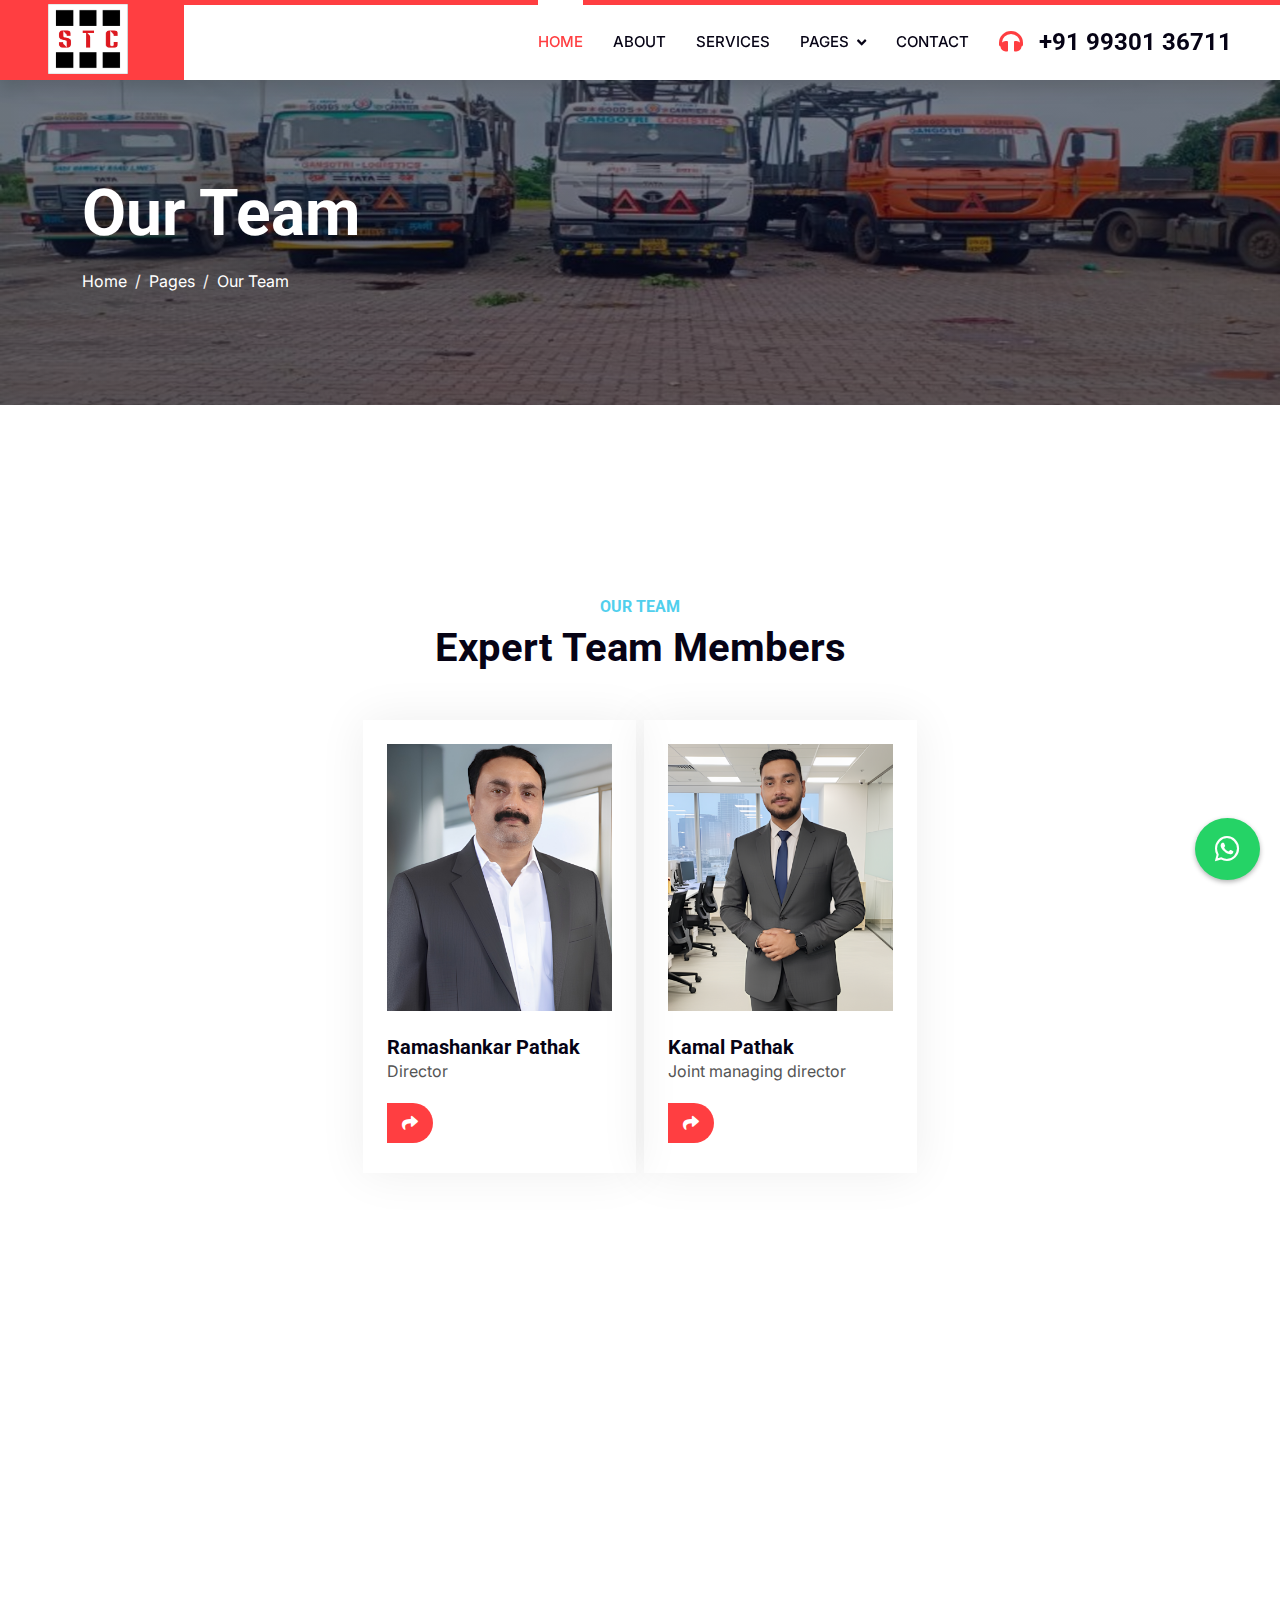
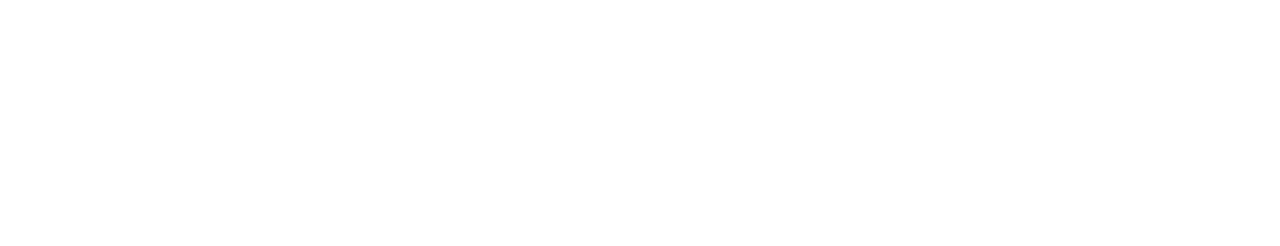
<file: team.html>
<!DOCTYPE html>
<html lang="en">

<head>
    <meta charset="utf-8">
    <title>Savitri Transport Co</title>
    <meta content="width=device-width, initial-scale=1.0" name="viewport">
    <meta content="" name="keywords">
    <meta content="" name="description">

    <!-- Favicon -->
    <link href="SavitriTransportCo.ico" rel="icon">

    <!-- Google Web Fonts -->
    <link rel="preconnect" href="https://fonts.googleapis.com">
    <link rel="preconnect" href="https://fonts.gstatic.com" crossorigin>
    <link href="https://fonts.googleapis.com/css2?family=Inter:wght@400;600&family=Roboto:wght@500;700&display=swap"
        rel="stylesheet">

    <!-- Icon Font Stylesheet -->
    <link href="https://cdnjs.cloudflare.com/ajax/libs/font-awesome/5.10.0/css/all.min.css" rel="stylesheet">
    <link href="https://cdn.jsdelivr.net/npm/bootstrap-icons@1.4.1/font/bootstrap-icons.css" rel="stylesheet">

    <!-- Libraries Stylesheet -->
    <link href="lib/animate/animate.min.css" rel="stylesheet">
    <link href="lib/owlcarousel/assets/owl.carousel.min.css" rel="stylesheet">

    <!-- Customized Bootstrap Stylesheet -->
    <link href="css/bootstrap.min.css" rel="stylesheet">

    <!-- Template Stylesheet -->
    <link href="css/style.css" rel="stylesheet">
</head>

<body>
    <!-- Spinner Start -->
    <div id="spinner"
        class="show bg-white position-fixed translate-middle w-100 vh-100 top-50 start-50 d-flex align-items-center justify-content-center">
        <div class="spinner-grow text-primary" style="width: 3rem; height: 3rem;" role="status">
            <span class="sr-only">Loading...</span>
        </div>
    </div>
    <!-- Spinner End -->


    <!-- Navbar Start -->
    <nav class="navbar navbar-expand-lg bg-white navbar-light shadow border-top border-5 border-primary sticky-top p-0">
        <a href="index.html" class="navbar-brand bg-primary d-flex align-items-center px-4 px-lg-5">
            <h2 class="mb-2 text-white">
                <img src="img/SavitriTransportCo.jpg" alt="Logo" class="me-2" style="width: 80px; height: 70px;">
            </h2>
        </a>

        <!-- Phone number for mobile view -->
        <h5 class="m-0 d-lg-none text-dark" style="font-size: 14px;">
            <a href="tel:+919930136711" class="text-dark text-decoration-none">
                <i class="fa fa-headphones text-primary me-2"></i>+91 99301 36711
            </a>
        </h5>


        <button type="button" class="navbar-toggler me-4" data-bs-toggle="collapse" data-bs-target="#navbarCollapse">
            <span class="navbar-toggler-icon"></span>
        </button>

        <div class="collapse navbar-collapse" id="navbarCollapse">
            <div class="navbar-nav ms-auto p-4 p-lg-0">
                <a href="index.html" class="nav-item nav-link active">Home</a>
                <a href="about.html" class="nav-item nav-link">About</a>
                <a href="service.html" class="nav-item nav-link">Services</a>
                <div class="nav-item dropdown">
                    <a href="#" class="nav-link dropdown-toggle" data-bs-toggle="dropdown">Pages</a>
                    <div class="dropdown-menu fade-up m-0">
                        <a href="feature.html" class="dropdown-item">Features</a>
                        <a href="quote.html" class="dropdown-item">Free Quote</a>
                        <a href="team.html" class="dropdown-item">Our Team</a>
                        <a href="testimonial.html" class="dropdown-item">Testimonial</a>
                    </div>
                </div>
                <a href="contact.html" class="nav-item nav-link">Contact</a>
            </div>

            <!-- Phone number for desktop view -->
            <h4 class="m-0 pe-lg-5 d-none d-lg-block">
                <a href="tel:+919930136711" class="text-dark text-decoration-none">
                    <i class="fa fa-headphones text-primary me-3"></i>+91 99301 36711
                </a>
            </h4>
        </div>
    </nav>
    <!-- Navbar End -->


    <!-- Page Header Start -->
    <div class="container-fluid page-header py-5" style="margin-bottom: 6rem;">
        <div class="container py-5">
            <h1 class="display-3 text-white mb-3 animated slideInDown">Our Team</h1>
            <nav aria-label="breadcrumb animated slideInDown">
                <ol class="breadcrumb">
                    <li class="breadcrumb-item"><a class="text-white" href="#">Home</a></li>
                    <li class="breadcrumb-item"><a class="text-white" href="#">Pages</a></li>
                    <li class="breadcrumb-item text-white active" aria-current="page">Our Team</li>
                </ol>
            </nav>
        </div>
    </div>
    <!-- Page Header End -->


    <!-- Team Start -->
    <div class="container-xxl py-5">
        <div class="container py-5">
            <div class="text-center wow fadeInUp" data-wow-delay="0.1s">
                <h6 class="text-secondary text-uppercase">Our Team</h6>
                <h1 class="mb-5">Expert Team Members</h1>
            </div>
            <div class="row g-2 align-items-center justify-content-center">
                <div class="col-lg-3 col-md-6 wow fadeInUp" data-wow-delay="0.3s">
                    <div class="team-item p-4">
                        <div class="overflow-hidden mb-4">
                            <img class="img-fluid" src="img/team-1.png" alt="">
                        </div>
                        <h5 class="mb-0">Ramashankar Pathak</h5>
                        <p>Director</p>
                        <div class="btn-slide mt-1">
                            <i class="fa fa-share"></i>
                            <span>
                                <a href=""><i class="fab fa-facebook-f"></i></a>
                                <a href=""><i class="fab fa-linkedin-in"></i></a>
                                <a href=""><i class="fab fa-instagram"></i></a>
                            </span>
                        </div>
                    </div>
                </div>
                <div class="col-lg-3 col-md-6 wow fadeInUp" data-wow-delay="0.5s">
                    <div class="team-item p-4">
                        <div class="overflow-hidden mb-4">
                            <img class="img-fluid" src="img/team-2.png" alt="">
                        </div>
                        <h5 class="mb-0">Kamal Pathak</h5>
                        <p>Joint managing director</p>
                        <div class="btn-slide mt-1">
                            <i class="fa fa-share"></i>
                            <span>
                                <a href=""><i class="fab fa-facebook-f"></i></a>
                                <a href=""><i class="fab fa-linkedin-in"></i></a>
                                <a href=""><i class="fab fa-instagram"></i></a>
                            </span>
                        </div>
                    </div>
                </div>
            </div>
        </div>
    </div>
    <!-- Team End -->


    <!-- Footer Start -->
    <div class="container-fluid bg-dark text-light footer pt-5 wow fadeIn" data-wow-delay="0.1s"
        style="margin-top: 6rem;">
        <div class="container py-5">
            <div class="row g-5">
                <div class="col-lg-3 col-md-6">
                    <h4 class="text-light mb-4">Address</h4>
                    <p class="mb-2"><i class="fa fa-map-marker-alt me-3"></i>C-706, Steel Chamber, Plot No. 514, steel
                        Market, kalamboli, Navi Mumbai - 410218 </p>
                    <p class="mb-2"><i class="fa fa-phone-alt me-3"></i>+91 99301 36711</p>
                    <p class="mb-2"><i class="fa fa-envelope me-3"></i>savitritransport3@gmail.com</p>
                    <div class="d-flex pt-2">
                        <a class="btn btn-outline-light btn-social" href=""><i class="fab fa-twitter"></i></a>
                        <a class="btn btn-outline-light btn-social" href=""><i class="fab fa-facebook-f"></i></a>
                        <a class="btn btn-outline-light btn-social" href=""><i class="fab fa-youtube"></i></a>
                        <a class="btn btn-outline-light btn-social" href=""><i class="fab fa-linkedin-in"></i></a>
                    </div>
                </div>
                <div class="col-lg-3 col-md-6">
                    <h4 class="text-light mb-4">Services</h4>
                    <a class="btn btn-link" href="">⁠Loose Material Transport</a>
                    <a class="btn btn-link" href="">⁠Construction Goods Transport</a>
                    <a class="btn btn-link" href="">Over-Dimensional Cargo (ODC) Transport</a>
                    <a class="btn btn-link" href="">Pan-India Coverage with Maharashtra Expertise</a>
                </div>
                <div class="col-lg-3 col-md-6">
                    <h4 class="text-light mb-4">Quick Links</h4>
                    <a class="btn btn-link" href="">About Us</a>
                    <a class="btn btn-link" href="">Contact Us</a>
                    <a class="btn btn-link" href="">Our Services</a>
                    <a class="btn btn-link" href="">Terms & Condition</a>
                    <a class="btn btn-link" href="">Support</a>
                </div>
                <div class="col-lg-3 col-md-6">
                    <h4 class="text-light mb-4">Newsletter</h4>
                    <p>Stay updated with our latest offers, delivery tips, and logistics news from across India.
                        Subscribe now and never miss an update!</p>
                    <div class="position-relative mx-auto" style="max-width: 400px;">
                        <input class="form-control border-0 w-100 py-3 ps-4 pe-5" type="text" placeholder="Your email">
                        <button type="button"
                            class="btn btn-primary py-2 position-absolute top-0 end-0 mt-2 me-2">SignUp</button>
                    </div>
                </div>
            </div>
        </div>
        <div class="container">
            <div class="copyright">
                <div class="row">
                    <div class="col-md-6 text-center text-md-start mb-3 mb-md-0">
                        &copy; <a class="border-bottom" href="#">Savitri Transport Co</a>, All Right Reserved.
                    </div>
                    <div class="col-md-6 text-center text-md-end">
                        Designed By <a class="border-bottom" href="https://codeloom.studio">Codeloom Studio</a>
                    </div>
                </div>
            </div>
        </div>
    </div>
    <!-- Footer End -->


    <!-- Back to Top -->
    <!-- <a href="#" class="btn btn-lg btn-primary btn-lg-square rounded-0 back-to-top"><i class="bi bi-arrow-up"></i></a> -->
    <a href="https://wa.me/919930136711" target="_blank" style="position: fixed; bottom: 20px; right: 20px; background-color: #25d366; color: white; 
          border-radius: 50%; padding: 10px; font-size: 28px; width: 65px;  box-shadow: 0 2px 5px rgba(0,0,0,0.3); 
          z-index: 1000; text-align: center;">
        <i class="fab fa-whatsapp"></i>
    </a>


    <!-- JavaScript Libraries -->
    <script src="https://code.jquery.com/jquery-3.4.1.min.js"></script>
    <script src="https://cdn.jsdelivr.net/npm/bootstrap@5.0.0/dist/js/bootstrap.bundle.min.js"></script>
    <script src="lib/wow/wow.min.js"></script>
    <script src="lib/easing/easing.min.js"></script>
    <script src="lib/waypoints/waypoints.min.js"></script>
    <script src="lib/counterup/counterup.min.js"></script>
    <script src="lib/owlcarousel/owl.carousel.min.js"></script>

    <!-- Template Javascript -->
    <script src="js/main.js"></script>
</body>

</html>
</file>
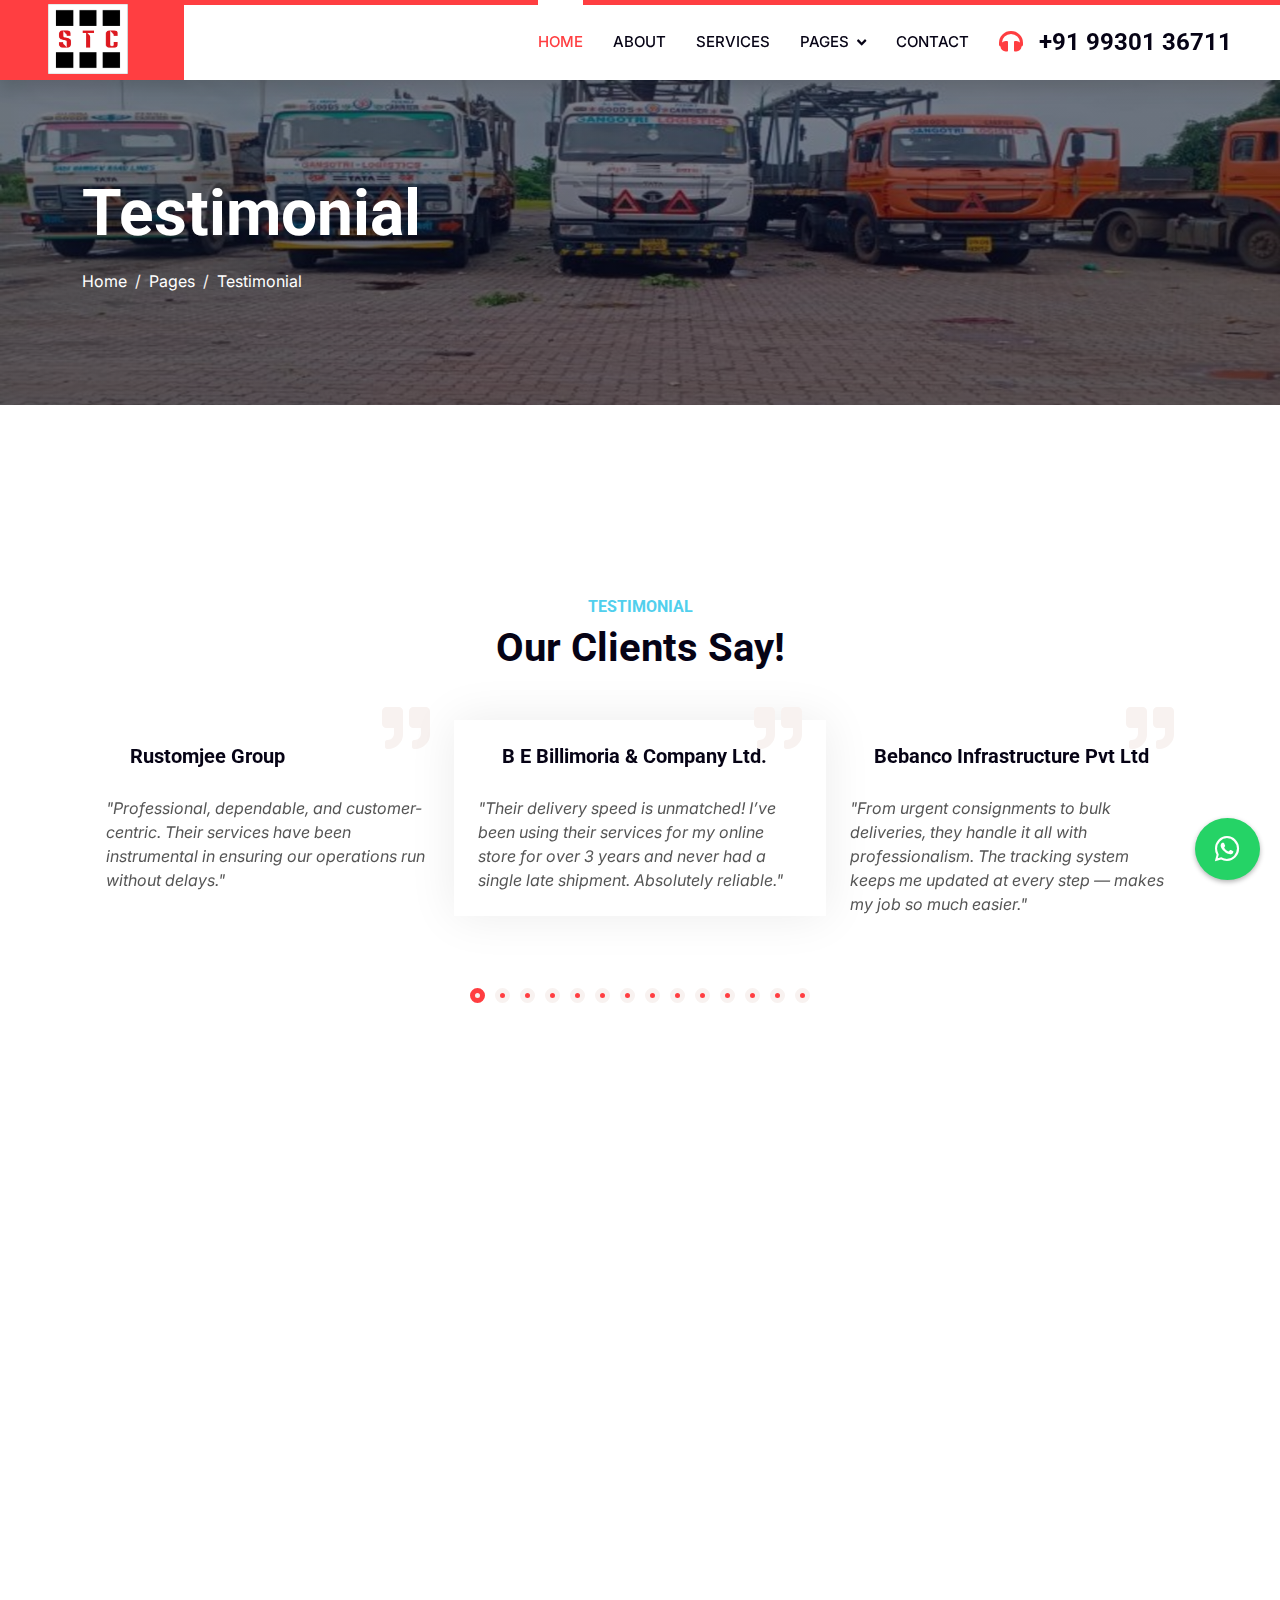
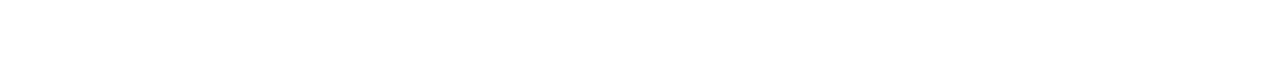
<file: testimonial.html>
<!DOCTYPE html>
<html lang="en">

<head>
    <meta charset="utf-8">
    <title>Savitri Transport Co</title>
    <meta content="width=device-width, initial-scale=1.0" name="viewport">
    <meta content="" name="keywords">
    <meta content="" name="description">

    <!-- Favicon -->
    <link href="SavitriTransportCo.ico" rel="icon">

    <!-- Google Web Fonts -->
    <link rel="preconnect" href="https://fonts.googleapis.com">
    <link rel="preconnect" href="https://fonts.gstatic.com" crossorigin>
    <link href="https://fonts.googleapis.com/css2?family=Inter:wght@400;600&family=Roboto:wght@500;700&display=swap"
        rel="stylesheet">

    <!-- Icon Font Stylesheet -->
    <link href="https://cdnjs.cloudflare.com/ajax/libs/font-awesome/5.10.0/css/all.min.css" rel="stylesheet">
    <link href="https://cdn.jsdelivr.net/npm/bootstrap-icons@1.4.1/font/bootstrap-icons.css" rel="stylesheet">

    <!-- Libraries Stylesheet -->
    <link href="lib/animate/animate.min.css" rel="stylesheet">
    <link href="lib/owlcarousel/assets/owl.carousel.min.css" rel="stylesheet">

    <!-- Customized Bootstrap Stylesheet -->
    <link href="css/bootstrap.min.css" rel="stylesheet">

    <!-- Template Stylesheet -->
    <link href="css/style.css" rel="stylesheet">
</head>

<body>
    <!-- Spinner Start -->
    <div id="spinner"
        class="show bg-white position-fixed translate-middle w-100 vh-100 top-50 start-50 d-flex align-items-center justify-content-center">
        <div class="spinner-grow text-primary" style="width: 3rem; height: 3rem;" role="status">
            <span class="sr-only">Loading...</span>
        </div>
    </div>
    <!-- Spinner End -->


    <!-- Navbar Start -->
    <nav class="navbar navbar-expand-lg bg-white navbar-light shadow border-top border-5 border-primary sticky-top p-0">
        <a href="index.html" class="navbar-brand bg-primary d-flex align-items-center px-4 px-lg-5">
            <h2 class="mb-2 text-white">
                <img src="img/SavitriTransportCo.jpg" alt="Logo" class="me-2" style="width: 80px; height: 70px;">
            </h2>
        </a>

        <!-- Phone number for mobile view -->
        <h5 class="m-0 d-lg-none text-dark" style="font-size: 14px;">
            <a href="tel:+919930136711" class="text-dark text-decoration-none">
                <i class="fa fa-headphones text-primary me-2"></i>+91 99301 36711
            </a>
        </h5>


        <button type="button" class="navbar-toggler me-4" data-bs-toggle="collapse" data-bs-target="#navbarCollapse">
            <span class="navbar-toggler-icon"></span>
        </button>

        <div class="collapse navbar-collapse" id="navbarCollapse">
            <div class="navbar-nav ms-auto p-4 p-lg-0">
                <a href="index.html" class="nav-item nav-link active">Home</a>
                <a href="about.html" class="nav-item nav-link">About</a>
                <a href="service.html" class="nav-item nav-link">Services</a>
                <div class="nav-item dropdown">
                    <a href="#" class="nav-link dropdown-toggle" data-bs-toggle="dropdown">Pages</a>
                    <div class="dropdown-menu fade-up m-0">
                        <a href="feature.html" class="dropdown-item">Features</a>
                        <a href="quote.html" class="dropdown-item">Free Quote</a>
                        <a href="team.html" class="dropdown-item">Our Team</a>
                        <a href="testimonial.html" class="dropdown-item">Testimonial</a>
                    </div>
                </div>
                <a href="contact.html" class="nav-item nav-link">Contact</a>
            </div>

            <!-- Phone number for desktop view -->
            <h4 class="m-0 pe-lg-5 d-none d-lg-block">
                <a href="tel:+919930136711" class="text-dark text-decoration-none">
                    <i class="fa fa-headphones text-primary me-3"></i>+91 99301 36711
                </a>
            </h4>
        </div>
    </nav>
    <!-- Navbar End -->


    <!-- Page Header Start -->
    <div class="container-fluid page-header py-5" style="margin-bottom: 6rem;">
        <div class="container py-5">
            <h1 class="display-3 text-white mb-3 animated slideInDown">Testimonial</h1>
            <nav aria-label="breadcrumb animated slideInDown">
                <ol class="breadcrumb">
                    <li class="breadcrumb-item"><a class="text-white" href="#">Home</a></li>
                    <li class="breadcrumb-item"><a class="text-white" href="#">Pages</a></li>
                    <li class="breadcrumb-item text-white active" aria-current="page">Testimonial</li>
                </ol>
            </nav>
        </div>
    </div>
    <!-- Page Header End -->


    <!-- Testimonial Start -->
    <div class="container-xxl py-5 wow fadeInUp" data-wow-delay="0.1s">
        <div class="container py-5">
            <div class="text-center">
                <h6 class="text-secondary text-uppercase">Testimonial</h6>
                <h1 class="mb-0">Our Clients Say!</h1>
            </div>
            <div class="owl-carousel testimonial-carousel wow fadeInUp" data-wow-delay="0.1s">
                <div class="testimonial-item p-4 my-5">
                    <i class="fa fa-quote-right fa-3x text-light position-absolute top-0 end-0 mt-n3 me-4"></i>
                    <div class="d-flex align-items-end mb-4">
                        <div class="ms-4">
                            <h5 class="mb-1">B E Billimoria & Company Ltd.</h5>
                        </div>
                    </div>
                    <p class="mb-0"><i>"Their delivery speed is unmatched! I’ve been using their services for my online
                            store for over 3 years and never had a single late shipment. Absolutely reliable."</i></p>
                </div>

                <div class="testimonial-item p-4 my-5">
                    <i class="fa fa-quote-right fa-3x text-light position-absolute top-0 end-0 mt-n3 me-4"></i>
                    <div class="d-flex align-items-end mb-4">
                        <div class="ms-4">
                            <h5 class="mb-1">Bebanco Infrastructure Pvt Ltd</h5>
                        </div>
                    </div>
                    <p class="mb-0"><i>"From urgent consignments to bulk deliveries, they handle it all with
                            professionalism. The tracking system keeps me updated at every step — makes my job so much
                            easier."</i></p>
                </div>

                <div class="testimonial-item p-4 my-5">
                    <i class="fa fa-quote-right fa-3x text-light position-absolute top-0 end-0 mt-n3 me-4"></i>
                    <div class="d-flex align-items-end mb-4">
                        <div class="ms-4">
                            <h5 class="mb-1">General Mills India Ltd</h5>
                        </div>
                    </div>
                    <p class="mb-0"><i>"Affordable, timely, and friendly service. They truly care about their customers,
                            and it shows in the way they handle every shipment."</i></p>
                </div>

                <div class="testimonial-item p-4 my-5">
                    <i class="fa fa-quote-right fa-3x text-light position-absolute top-0 end-0 mt-n3 me-4"></i>
                    <div class="d-flex align-items-end mb-4">
                        <div class="ms-4">
                            <h5 class="mb-1">Telawane Power Equipment Pvt Ltd</h5>
                        </div>
                    </div>
                    <p class="mb-0"><i>"They’ve saved my events more than once by delivering last-minute equipment on
                            time. I can trust them with deadlines, no matter how tight."</i></p>
                </div>

                <div class="testimonial-item p-4 my-5">
                    <i class="fa fa-quote-right fa-3x text-light position-absolute top-0 end-0 mt-n3 me-4"></i>
                    <div class="d-flex align-items-end mb-4">
                        <div class="ms-4">
                            <h5 class="mb-1">Offshore Infrastructure Pvt Ltd</h5>
                        </div>
                    </div>
                    <p class="mb-0"><i>"Excellent customer support and high-quality logistics. They kept me updated at
                            every stage, and deliveries were exactly on time."</i></p>
                </div>

                <div class="testimonial-item p-4 my-5">
                    <i class="fa fa-quote-right fa-3x text-light position-absolute top-0 end-0 mt-n3 me-4"></i>
                    <div class="d-flex align-items-end mb-4">
                        <div class="ms-4">
                            <h5 class="mb-1">Steiner India Ltd</h5>
                        </div>
                    </div>
                    <p class="mb-0"><i>"The attention to detail and efficient approach made all the difference. I’ve
                            already recommended them to my partners and colleagues."</i></p>
                </div>

                <div class="testimonial-item p-4 my-5">
                    <i class="fa fa-quote-right fa-3x text-light position-absolute top-0 end-0 mt-n3 me-4"></i>
                    <div class="d-flex align-items-end mb-4">
                        <div class="ms-4">
                            <h5 class="mb-1">Runwal Group Ltd</h5>
                        </div>
                    </div>
                    <p class="mb-0"><i>"Very professional, quick turnaround, and great value. I’ll definitely continue
                            working with them for future projects."</i></p>
                </div>

                <div class="testimonial-item p-4 my-5">
                    <i class="fa fa-quote-right fa-3x text-light position-absolute top-0 end-0 mt-n3 me-4"></i>
                    <div class="d-flex align-items-end mb-4">
                        <div class="ms-4">
                            <h5 class="mb-1">Alumil India Pvt Ltd</h5>
                        </div>
                    </div>
                    <p class="mb-0"><i>"Their professionalism and commitment to quality stood out. The team delivered
                            exactly as promised — beyond expectations."</i></p>
                </div>

                <div class="testimonial-item p-4 my-5">
                    <i class="fa fa-quote-right fa-3x text-light position-absolute top-0 end-0 mt-n3 me-4"></i>
                    <div class="d-flex align-items-end mb-4">
                        <div class="ms-4">
                            <h5 class="mb-1">IMP Power Ltd</h5>
                        </div>
                    </div>
                    <p class="mb-0"><i>"Seamless coordination and timely delivery. Their team understands urgency and
                            executes flawlessly."</i></p>
                </div>

                <div class="testimonial-item p-4 my-5">
                    <i class="fa fa-quote-right fa-3x text-light position-absolute top-0 end-0 mt-n3 me-4"></i>
                    <div class="d-flex align-items-end mb-4">
                        <div class="ms-4">
                            <h5 class="mb-1">Tanwar Construction</h5>
                        </div>
                    </div>
                    <p class="mb-0"><i>"Impressed by their reliability and transparent process. They always deliver on
                            what they promise."</i></p>
                </div>

                <div class="testimonial-item p-4 my-5">
                    <i class="fa fa-quote-right fa-3x text-light position-absolute top-0 end-0 mt-n3 me-4"></i>
                    <div class="d-flex align-items-end mb-4">
                        <div class="ms-4">
                            <h5 class="mb-1">Puranik Builders</h5>
                        </div>
                    </div>
                    <p class="mb-0"><i>"Their efficiency and communication make them stand out in the logistics
                            industry. Highly dependable partner."</i></p>
                </div>

                <div class="testimonial-item p-4 my-5">
                    <i class="fa fa-quote-right fa-3x text-light position-absolute top-0 end-0 mt-n3 me-4"></i>
                    <div class="d-flex align-items-end mb-4">
                        <div class="ms-4">
                            <h5 class="mb-1">Lodha Developer</h5>
                        </div>
                    </div>
                    <p class="mb-0"><i>"Their proactive approach and quick response time ensure everything runs
                            smoothly. A trustworthy logistics partner."</i></p>
                </div>

                <!-- NEW TESTIMONIAL 1 -->
                <div class="testimonial-item p-4 my-5">
                    <i class="fa fa-quote-right fa-3x text-light position-absolute top-0 end-0 mt-n3 me-4"></i>
                    <div class="d-flex align-items-end mb-4">
                        <div class="ms-4">
                            <h5 class="mb-1">Adani Realty</h5>
                        </div>
                    </div>
                    <p class="mb-0"><i>"Their scale of operations and ability to handle complex logistics is
                            commendable. We’ve entrusted them with multiple projects and they always deliver."</i></p>
                </div>

                <!-- NEW TESTIMONIAL 2 -->
                <div class="testimonial-item p-4 my-5">
                    <i class="fa fa-quote-right fa-3x text-light position-absolute top-0 end-0 mt-n3 me-4"></i>
                    <div class="d-flex align-items-end mb-4">
                        <div class="ms-4">
                            <h5 class="mb-1">Rustomjee Group</h5>
                        </div>
                    </div>
                    <p class="mb-0"><i>"Professional, dependable, and customer-centric. Their services have been
                            instrumental in ensuring our operations run without delays."</i></p>
                </div>
            </div>

        </div>
    </div>
    <!-- Testimonial End -->


    <!-- Footer Start -->
    <div class="container-fluid bg-dark text-light footer pt-5 wow fadeIn" data-wow-delay="0.1s"
        style="margin-top: 6rem;">
        <div class="container py-5">
            <div class="row g-5">
                <div class="col-lg-3 col-md-6">
                    <h4 class="text-light mb-4">Address</h4>
                    <p class="mb-2"><i class="fa fa-map-marker-alt me-3"></i>C-706, Steel Chamber, Plot No. 514, steel
                        Market, kalamboli, Navi Mumbai - 410218 </p>
                    <p class="mb-2"><i class="fa fa-phone-alt me-3"></i>+91 99301 36711</p>
                    <p class="mb-2"><i class="fa fa-envelope me-3"></i>savitritransport3@gmail.com</p>
                    <div class="d-flex pt-2">
                        <a class="btn btn-outline-light btn-social" href=""><i class="fab fa-twitter"></i></a>
                        <a class="btn btn-outline-light btn-social" href=""><i class="fab fa-facebook-f"></i></a>
                        <a class="btn btn-outline-light btn-social" href=""><i class="fab fa-youtube"></i></a>
                        <a class="btn btn-outline-light btn-social" href=""><i class="fab fa-linkedin-in"></i></a>
                    </div>
                </div>
                <div class="col-lg-3 col-md-6">
                    <h4 class="text-light mb-4">Services</h4>
                    <a class="btn btn-link" href="">⁠Loose Material Transport</a>
                    <a class="btn btn-link" href="">⁠Construction Goods Transport</a>
                    <a class="btn btn-link" href="">Over-Dimensional Cargo (ODC) Transport</a>
                    <a class="btn btn-link" href="">Pan-India Coverage with Maharashtra Expertise</a>
                </div>
                <div class="col-lg-3 col-md-6">
                    <h4 class="text-light mb-4">Quick Links</h4>
                    <a class="btn btn-link" href="">About Us</a>
                    <a class="btn btn-link" href="">Contact Us</a>
                    <a class="btn btn-link" href="">Our Services</a>
                    <a class="btn btn-link" href="">Terms & Condition</a>
                    <a class="btn btn-link" href="">Support</a>
                </div>
                <div class="col-lg-3 col-md-6">
                    <h4 class="text-light mb-4">Newsletter</h4>
                    <p>Stay updated with our latest offers, delivery tips, and logistics news from across India.
                        Subscribe now and never miss an update!</p>
                    <div class="position-relative mx-auto" style="max-width: 400px;">
                        <input class="form-control border-0 w-100 py-3 ps-4 pe-5" type="text" placeholder="Your email">
                        <button type="button"
                            class="btn btn-primary py-2 position-absolute top-0 end-0 mt-2 me-2">SignUp</button>
                    </div>
                </div>
            </div>
        </div>
        <div class="container">
            <div class="copyright">
                <div class="row">
                    <div class="col-md-6 text-center text-md-start mb-3 mb-md-0">
                        &copy; <a class="border-bottom" href="#">Savitri Transport Co</a>, All Right Reserved.
                    </div>
                    <div class="col-md-6 text-center text-md-end">
                        Designed By <a class="border-bottom" href="https://codeloom.studio">Codeloom Studio</a>
                    </div>
                </div>
            </div>
        </div>
    </div>
    <!-- Footer End -->


    <!-- Back to Top -->
    <!-- <a href="#" class="btn btn-lg btn-primary btn-lg-square rounded-0 back-to-top"><i class="bi bi-arrow-up"></i></a> -->
    <a href="https://wa.me/919930136711" target="_blank" style="position: fixed; bottom: 20px; right: 20px; background-color: #25d366; color: white; 
          border-radius: 50%; padding: 10px; font-size: 28px; width: 65px;  box-shadow: 0 2px 5px rgba(0,0,0,0.3); 
          z-index: 1000; text-align: center;">
        <i class="fab fa-whatsapp"></i>
    </a>


    <!-- JavaScript Libraries -->
    <script src="https://code.jquery.com/jquery-3.4.1.min.js"></script>
    <script src="https://cdn.jsdelivr.net/npm/bootstrap@5.0.0/dist/js/bootstrap.bundle.min.js"></script>
    <script src="lib/wow/wow.min.js"></script>
    <script src="lib/easing/easing.min.js"></script>
    <script src="lib/waypoints/waypoints.min.js"></script>
    <script src="lib/counterup/counterup.min.js"></script>
    <script src="lib/owlcarousel/owl.carousel.min.js"></script>

    <!-- Template Javascript -->
    <script src="js/main.js"></script>
</body>

</html>
</file>
<file: css/style.css>
/********** Template CSS **********/
:root {
    --primary: #FF3E41;
    --secondary: #51CFED;
    --light: #F8F2F0;
    --dark: #060315;
}

.fw-medium {
    font-weight: 600 !important;
}

.back-to-top {
    position: fixed;
    display: none;
    right: 45px;
    bottom: 45px;
    z-index: 99;
}


/*** Spinner ***/
#spinner {
    opacity: 0;
    visibility: hidden;
    transition: opacity .5s ease-out, visibility 0s linear .5s;
    z-index: 99999;
}

#spinner.show {
    transition: opacity .5s ease-out, visibility 0s linear 0s;
    visibility: visible;
    opacity: 1;
}


/*** Button ***/
.btn {
    font-weight: 600;
    transition: .5s;
}

.btn.btn-primary,
.btn.btn-secondary {
    color: #FFFFFF;
}

.btn-square {
    width: 38px;
    height: 38px;
}

.btn-sm-square {
    width: 32px;
    height: 32px;
}

.btn-lg-square {
    width: 48px;
    height: 48px;
}

.btn-square,
.btn-sm-square,
.btn-lg-square {
    padding: 0;
    display: flex;
    align-items: center;
    justify-content: center;
    font-weight: normal;
}

/*** Navbar ***/
.navbar .dropdown-toggle::after {
    border: none;
    content: "\f107";
    font-family: "Font Awesome 5 Free";
    font-weight: 900;
    vertical-align: middle;
    margin-left: 8px;
}

.navbar-light .navbar-nav .nav-link {
    position: relative;
    margin-right: 30px;
    padding: 25px 0;
    color: #FFFFFF;
    font-size: 15px;
    text-transform: uppercase;
    outline: none;
}

.navbar-light .navbar-nav .nav-link:hover,
.navbar-light .navbar-nav .nav-link.active {
    color: var(--primary);
}

@media (max-width: 991.98px) {
    .navbar-light .navbar-nav .nav-link {
        margin-right: 0;
        padding: 10px 0;
    }

    .navbar-light .navbar-nav {
        border-top: 1px solid #EEEEEE;
    }
}

.navbar-light .navbar-brand,
.navbar-light a.btn {
    height: 75px;
}

.navbar-light .navbar-nav .nav-link {
    color: var(--dark);
    font-weight: 500;
}

.navbar-light.sticky-top {
    top: -100px;
    transition: .5s;
}

@media (min-width: 992px) {
    .navbar-light .navbar-nav .nav-link::before {
        position: absolute;
        content: "";
        width: 0;
        height: 5px;
        top: -6px;
        left: 50%;
        background: #FFFFFF;
        transition: .5s;
    }

    .navbar-light .navbar-nav .nav-link:hover::before,
    .navbar-light .navbar-nav .nav-link.active::before {
        width: 100%;
        left: 0;
    }

    .navbar-light .navbar-nav .nav-link.nav-contact::before {
        display: none;
    }

    .navbar .nav-item .dropdown-menu {
        display: block;
        border: none;
        margin-top: 0;
        top: 150%;
        opacity: 0;
        visibility: hidden;
        transition: .5s;
    }

    .navbar .nav-item:hover .dropdown-menu {
        top: 100%;
        visibility: visible;
        transition: .5s;
        opacity: 1;
    }
}


/*** Header ***/
@media (max-width: 768px) {
    .header-carousel .owl-carousel-item {
        position: relative;
        min-height: 500px;
    }

    .header-carousel .owl-carousel-item img {
        position: absolute;
        width: 100%;
        height: 100%;
        object-fit: cover;
    }

    .header-carousel .owl-carousel-item h5,
    .header-carousel .owl-carousel-item p {
        font-size: 14px !important;
        font-weight: 400 !important;
    }

    .header-carousel .owl-carousel-item h1 {
        font-size: 30px;
        font-weight: 600;
    }
}

.header-carousel .owl-nav {
    position: absolute;
    top: 50%;
    right: 8%;
    transform: translateY(-50%);
    display: flex;
    flex-direction: column;
}

.header-carousel .owl-nav .owl-prev,
.header-carousel .owl-nav .owl-next {
    margin: 7px 0;
    width: 45px;
    height: 45px;
    display: flex;
    align-items: center;
    justify-content: center;
    color: #FFFFFF;
    background: transparent;
    border: 1px solid #FFFFFF;
    border-radius: 45px;
    font-size: 22px;
    transition: .5s;
}

.header-carousel .owl-nav .owl-prev:hover,
.header-carousel .owl-nav .owl-next:hover {
    background: var(--primary);
    border-color: var(--primary);
}

.page-header {
    background: linear-gradient(rgba(6, 3, 21, .5), rgba(6, 3, 21, .5)), url(../img/4.jpg) center center no-repeat;
    background-size: cover;
}

.breadcrumb-item+.breadcrumb-item::before {
    color: var(--light);
}


/*** About ***/
@media (min-width: 992px) {
    .container.about {
        max-width: 100% !important;
    }

    .about-text {
        padding-right: calc(((100% - 960px) / 2) + .75rem);
    }
}

@media (min-width: 1200px) {
    .about-text {
        padding-right: calc(((100% - 1140px) / 2) + .75rem);
    }
}

@media (min-width: 1400px) {
    .about-text {
        padding-right: calc(((100% - 1320px) / 2) + .75rem);
    }
}


/*** Feature ***/
@media (min-width: 992px) {
    .container.feature {
        max-width: 100% !important;
    }

    .feature-text {
        padding-left: calc(((100% - 960px) / 2) + .75rem);
    }
}

@media (min-width: 1200px) {
    .feature-text {
        padding-left: calc(((100% - 1140px) / 2) + .75rem);
    }
}

@media (min-width: 1400px) {
    .feature-text {
        padding-left: calc(((100% - 1320px) / 2) + .75rem);
    }
}


/*** Service, Price & Team ***/
.service-item,
.price-item,
.team-item {
    box-shadow: 0 0 45px rgba(0, 0, 0, .07);
}

.service-item img,
.team-item img {
    transition: .5s;
}

.service-item:hover img,
.team-item:hover img {
    transform: scale(1.1);
}

.service-item a.btn-slide,
.price-item a.btn-slide,
.team-item div.btn-slide {
    position: relative;
    display: inline-block;
    overflow: hidden;
    font-size: 0;
}

.service-item a.btn-slide i,
.service-item a.btn-slide span,
.price-item a.btn-slide i,
.price-item a.btn-slide span,
.team-item div.btn-slide i,
.team-item div.btn-slide span {
    position: relative;
    height: 40px;
    padding: 0 15px;
    display: inline-flex;
    align-items: center;
    font-size: 16px;
    color: #FFFFFF;
    background: var(--primary);
    border-radius: 0 35px 35px 0;
    transition: .5s;
    z-index: 2;
}

.team-item div.btn-slide span a i {
    padding: 0 10px;
}

.team-item div.btn-slide span a:hover i {
    background: var(--secondary);
}

.service-item a.btn-slide span,
.price-item a.btn-slide span,
.team-item div.btn-slide span {
    padding-left: 0;
    left: -100%;
    z-index: 1;
}

.service-item:hover a.btn-slide i,
.price-item:hover a.btn-slide i,
.team-item:hover div.btn-slide i {
    border-radius: 0;
}

.service-item:hover a.btn-slide span,
.price-item:hover a.btn-slide span,
.team-item:hover div.btn-slide span {
    left: 0;
}

.service-item a.btn-slide:hover i,
.service-item a.btn-slide:hover span,
.price-item a.btn-slide:hover i,
.price-item a.btn-slide:hover span {
    background: var(--secondary);
}


/*** Testimonial ***/
.testimonial-carousel .owl-item .testimonial-item {
    position: relative;
    transition: .5s;
}

.testimonial-carousel .owl-item.center .testimonial-item {
    box-shadow: 0 0 45px rgba(0, 0, 0, .08);
    animation: pulse 1s ease-out .5s;
}

.testimonial-carousel .owl-dots {
    display: flex;
    align-items: center;
    justify-content: center;
}

.testimonial-carousel .owl-dot {
    position: relative;
    display: inline-block;
    margin: 0 5px;
    width: 15px;
    height: 15px;
    background: var(--primary);
    border: 5px solid var(--light);
    border-radius: 15px;
    transition: .5s;
}

.testimonial-carousel .owl-dot.active {
    background: var(--light);
    border-color: var(--primary);
}


/*** Contact ***/
@media (min-width: 992px) {
    .container.contact-page {
        max-width: 100% !important;
    }

    .contact-page .contact-form {
        padding-left: calc(((100% - 960px) / 2) + .75rem);
    }
}

@media (min-width: 1200px) {
    .contact-page .contact-form {
        padding-left: calc(((100% - 1140px) / 2) + .75rem);
    }
}

@media (min-width: 1400px) {
    .contact-page .contact-form {
        padding-left: calc(((100% - 1320px) / 2) + .75rem);
    }
}


/*** Footer ***/
.footer {
    background: linear-gradient(rgba(6, 3, 21, .5), rgba(6, 3, 21, .5)), url(../img/map.png) center center no-repeat;
    background-size: cover;
}

.footer .btn.btn-social {
    margin-right: 5px;
    width: 35px;
    height: 35px;
    display: flex;
    align-items: center;
    justify-content: center;
    color: var(--light);
    border: 1px solid #FFFFFF;
    border-radius: 35px;
    transition: .3s;
}

.footer .btn.btn-social:hover {
    color: var(--primary);
}

.footer .btn.btn-link {
    display: block;
    margin-bottom: 5px;
    padding: 0;
    text-align: left;
    color: #FFFFFF;
    font-size: 15px;
    font-weight: normal;
    text-transform: capitalize;
    transition: .3s;
}

.footer .btn.btn-link::before {
    position: relative;
    content: "\f105";
    font-family: "Font Awesome 5 Free";
    font-weight: 900;
    margin-right: 10px;
}

.footer .btn.btn-link:hover {
    letter-spacing: 1px;
    box-shadow: none;
}

.footer .copyright {
    padding: 25px 0;
    font-size: 15px;
    border-top: 1px solid rgba(256, 256, 256, .1);
}

.footer .copyright a {
    color: var(--light);
}
</file>
